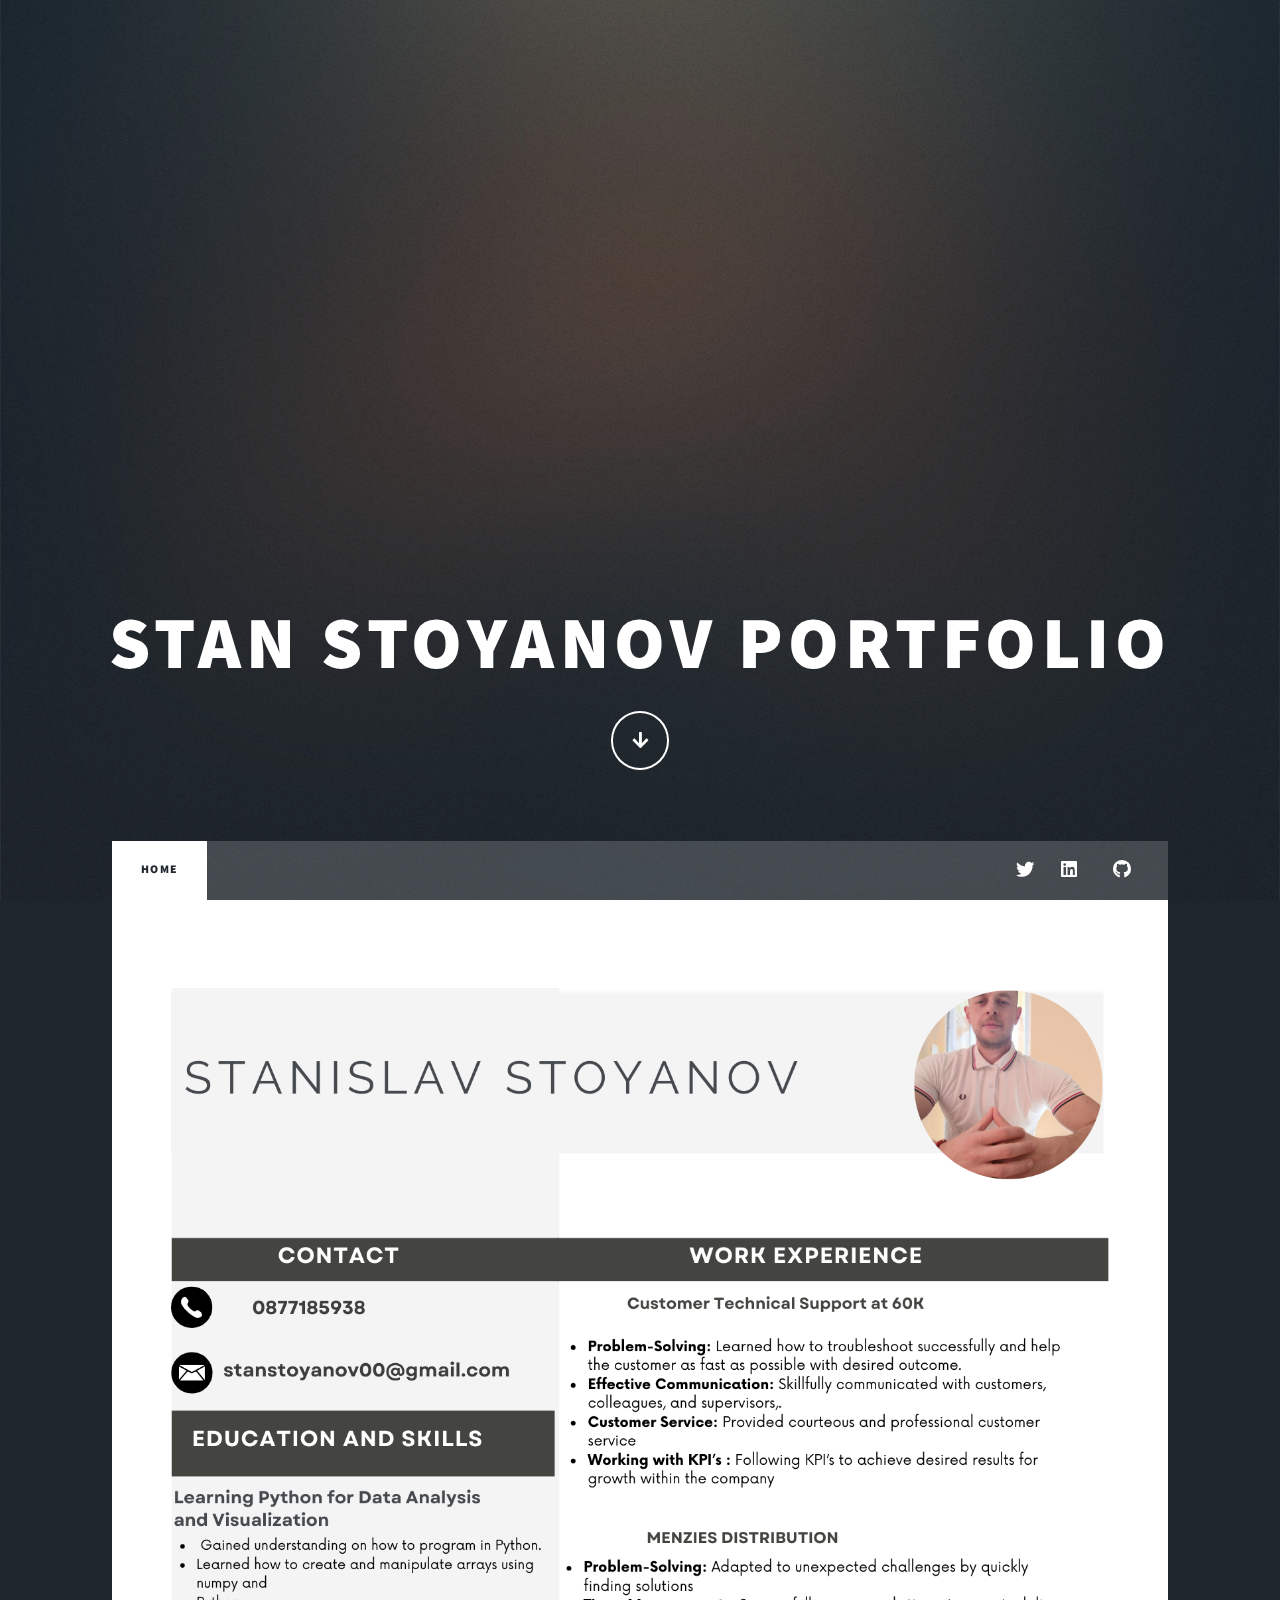
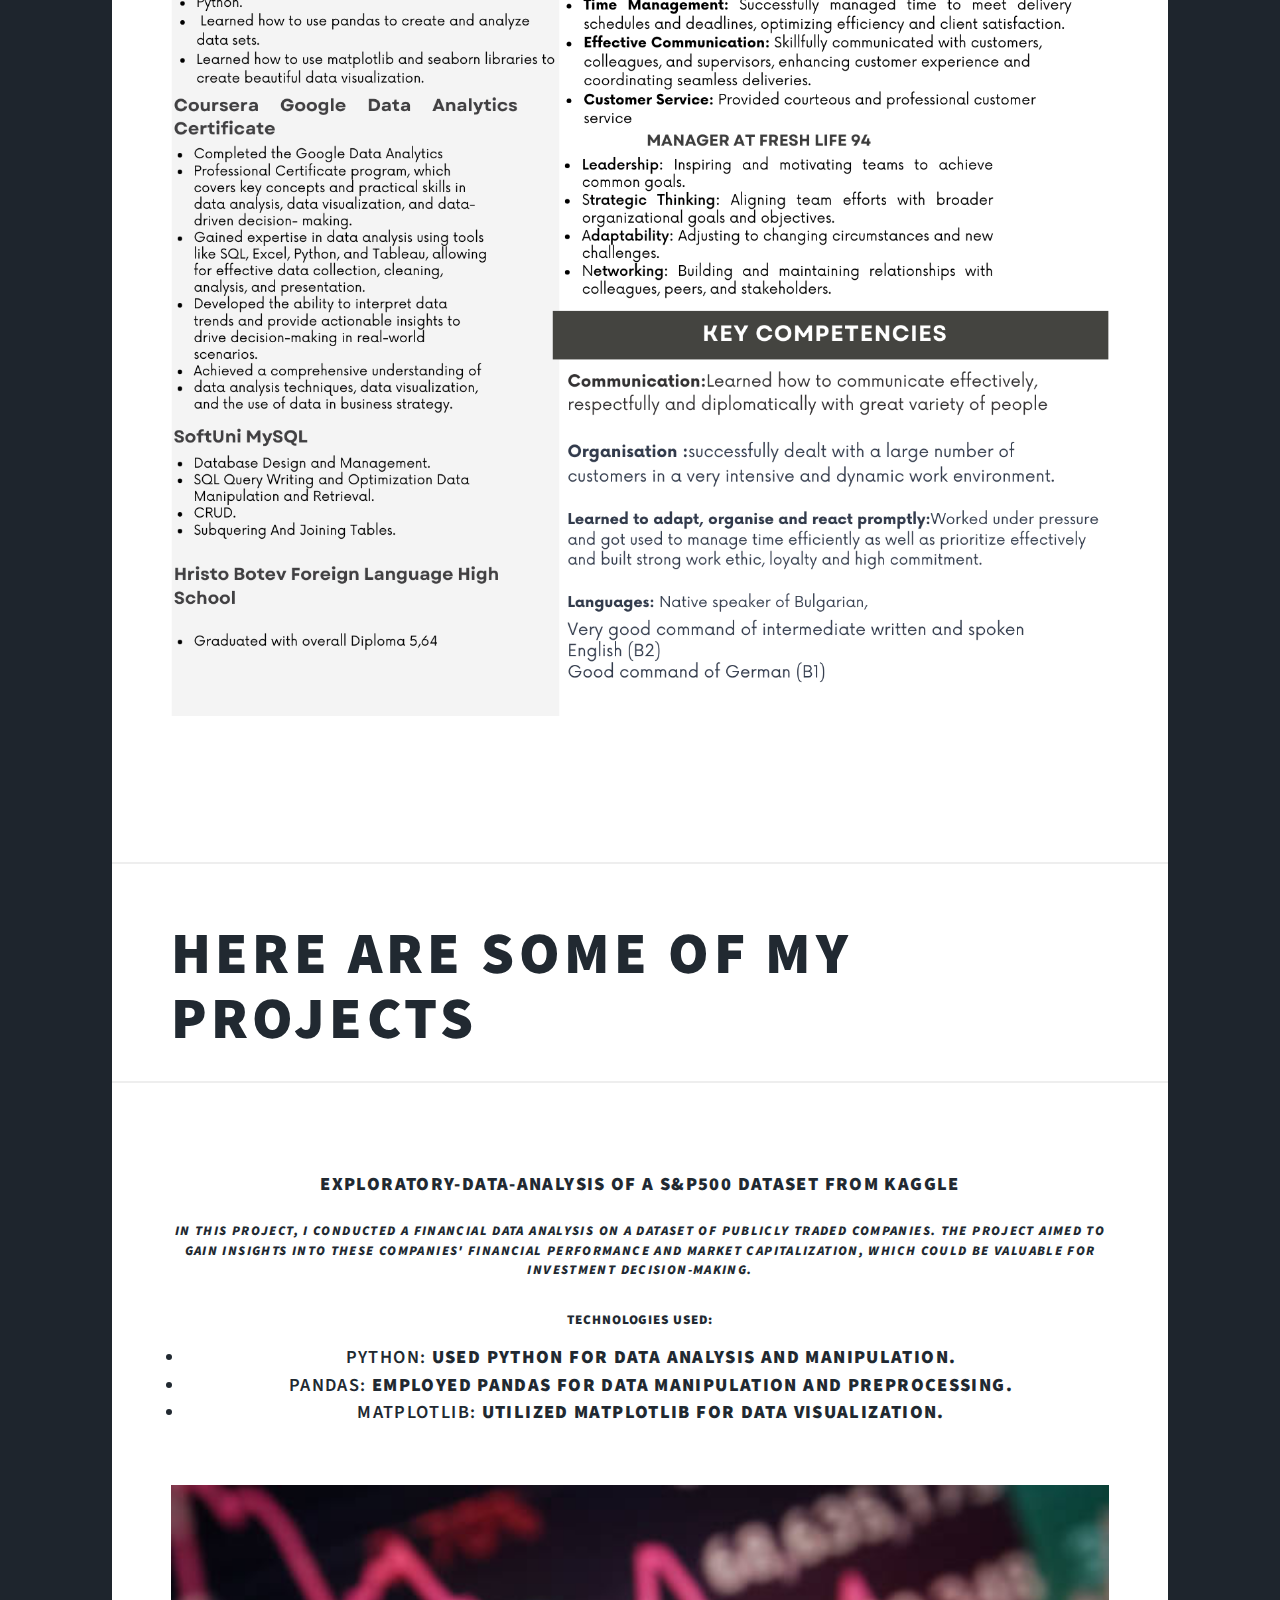
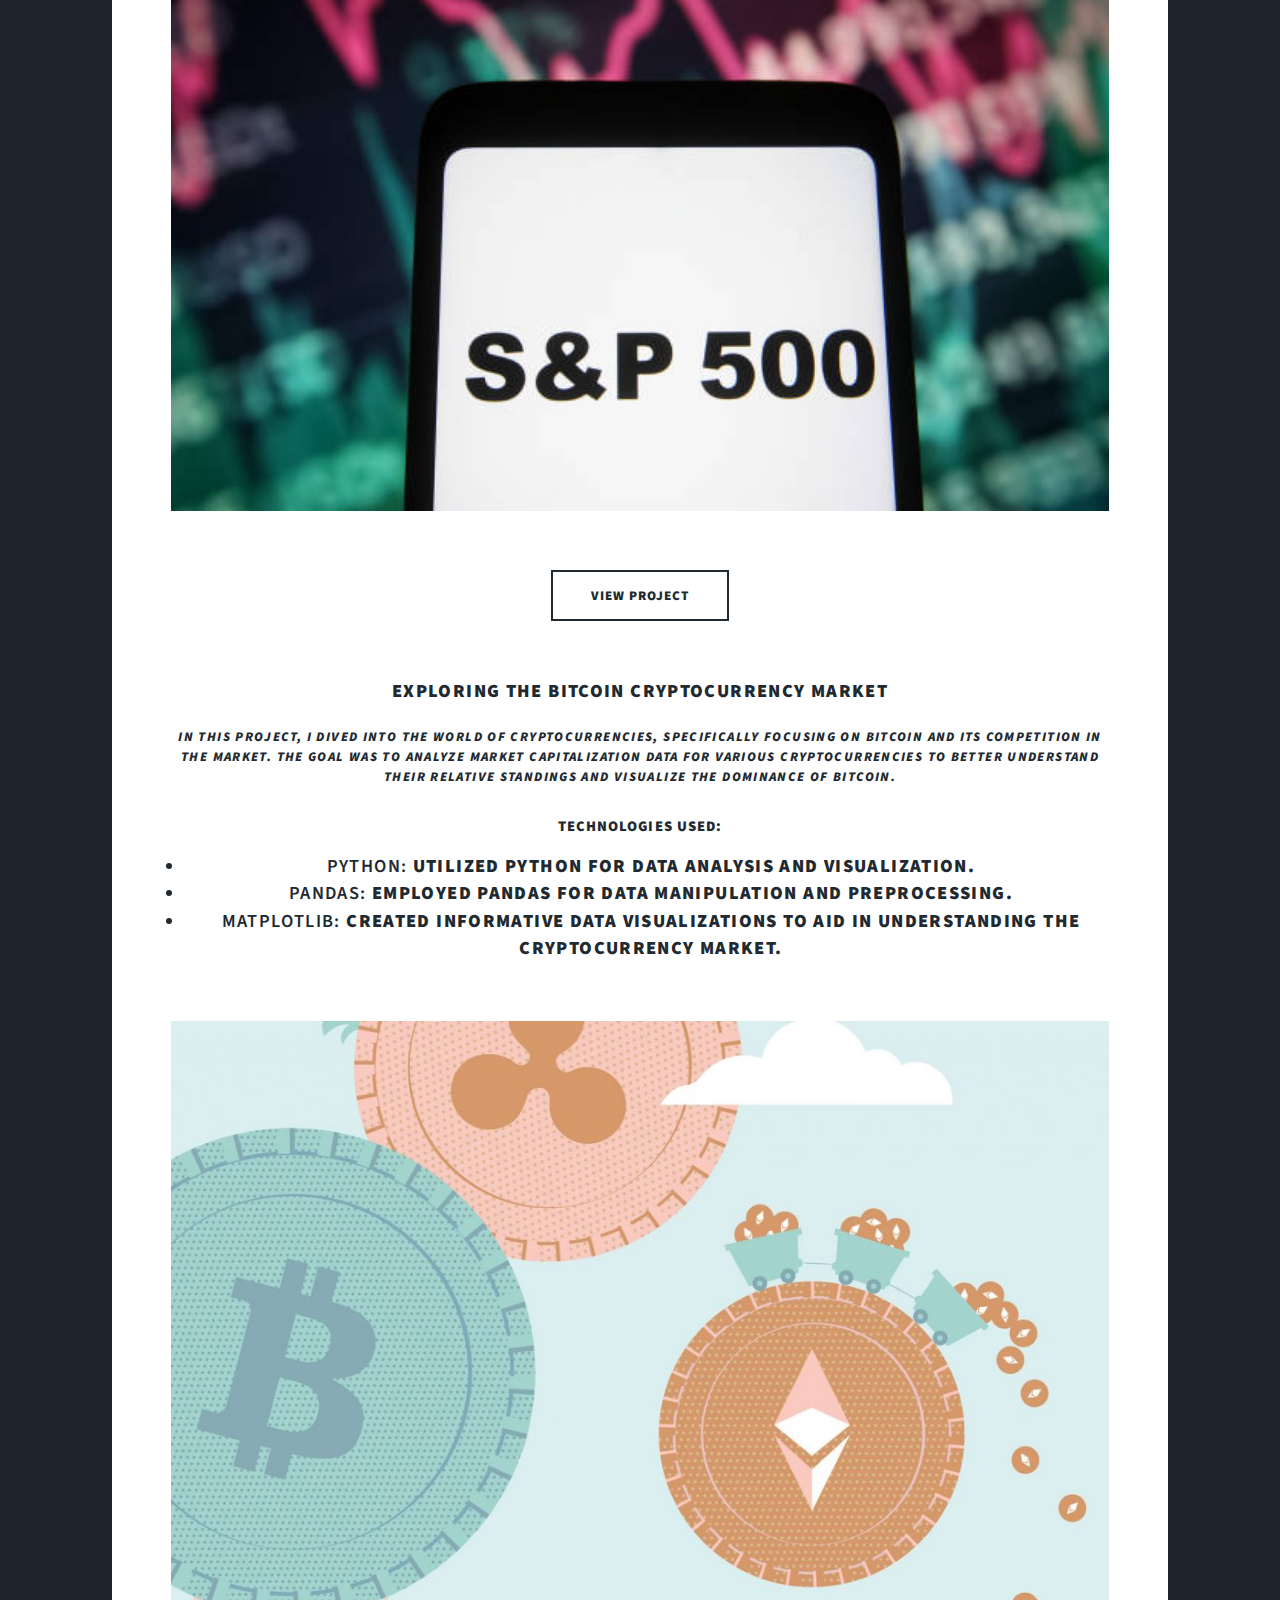
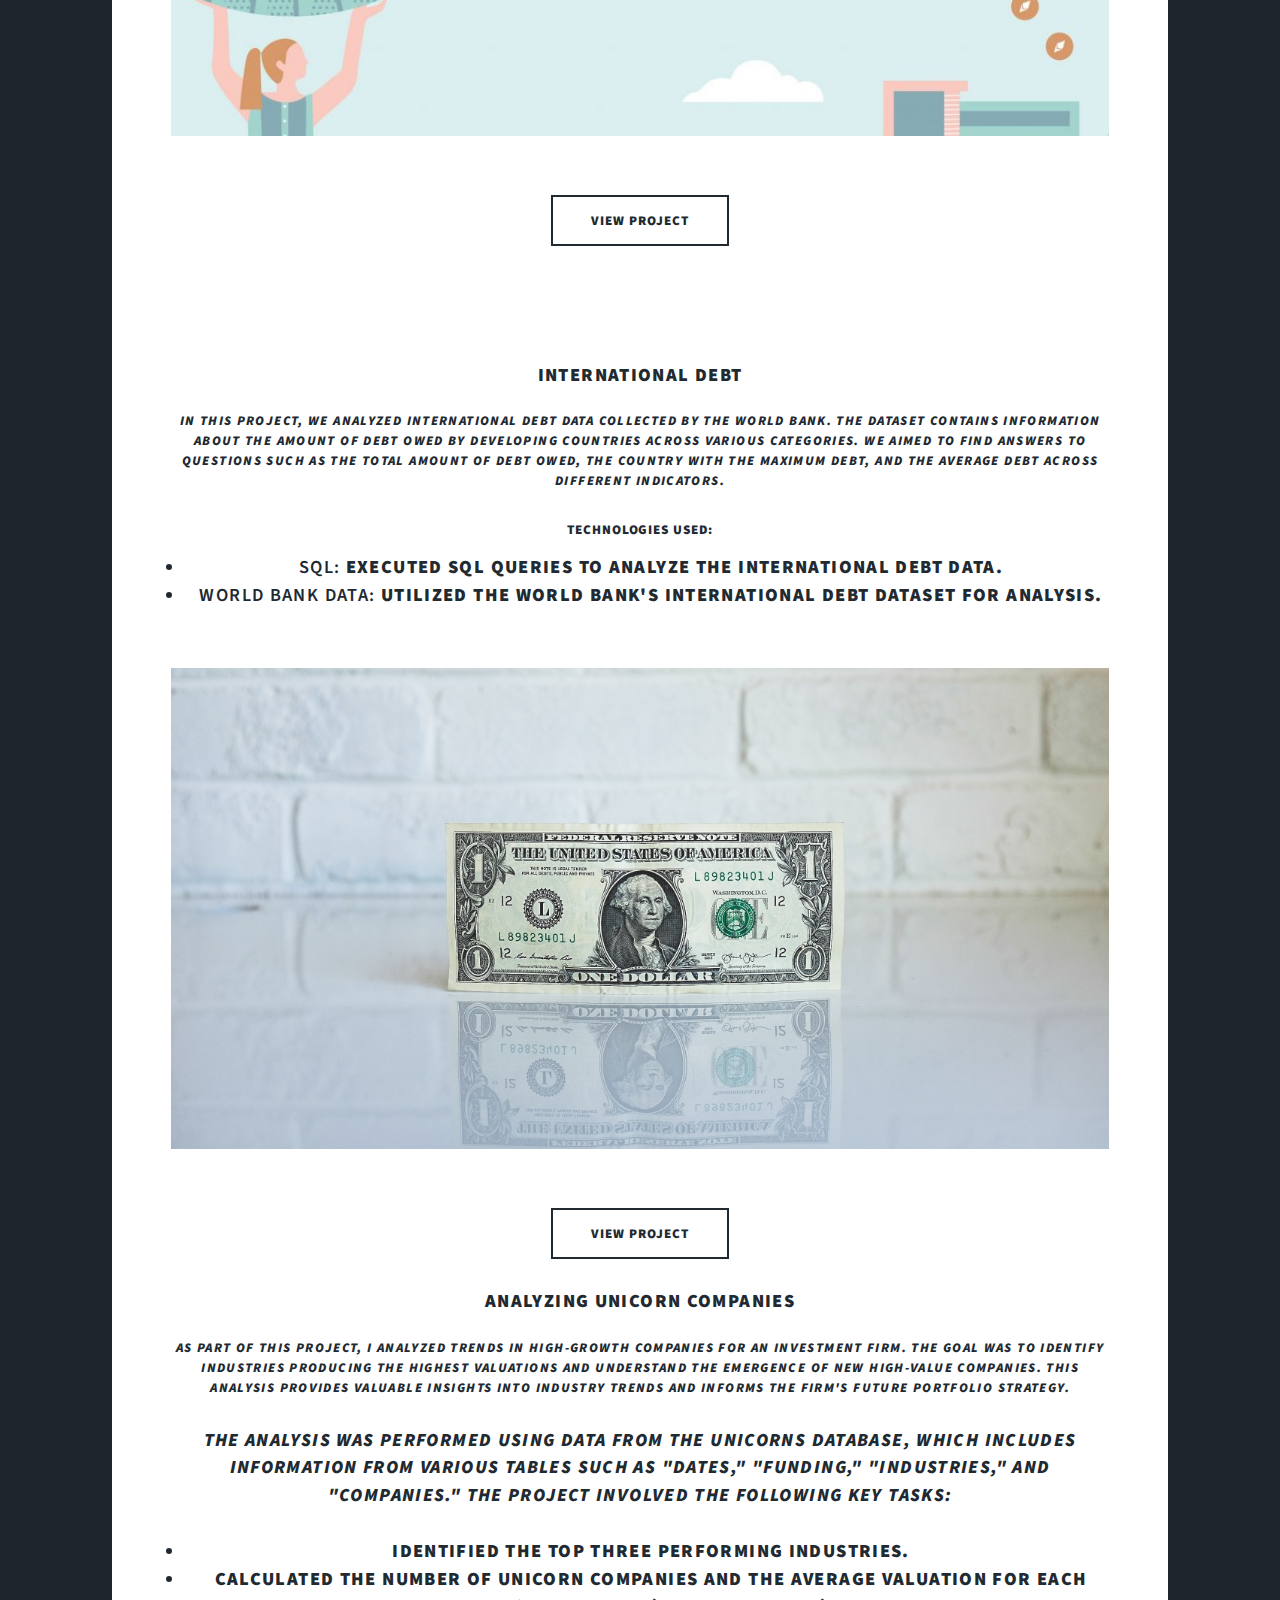
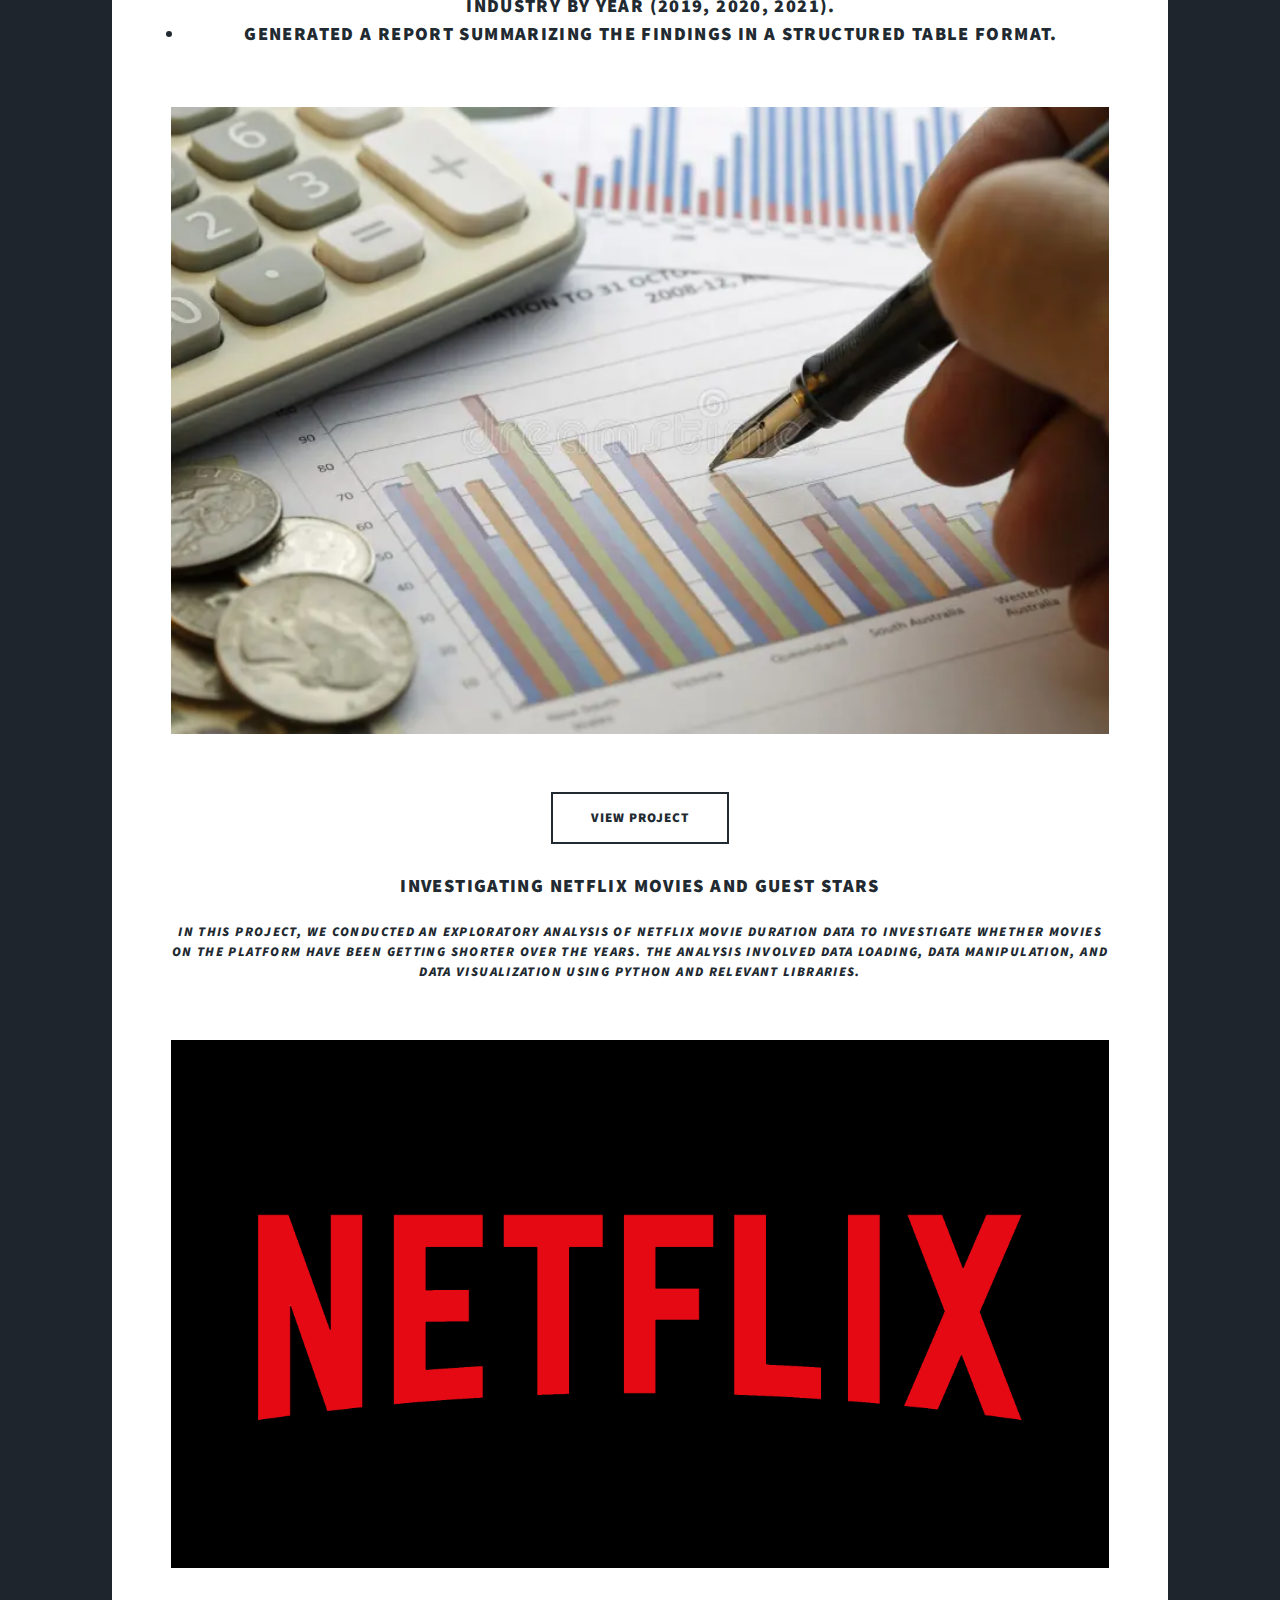
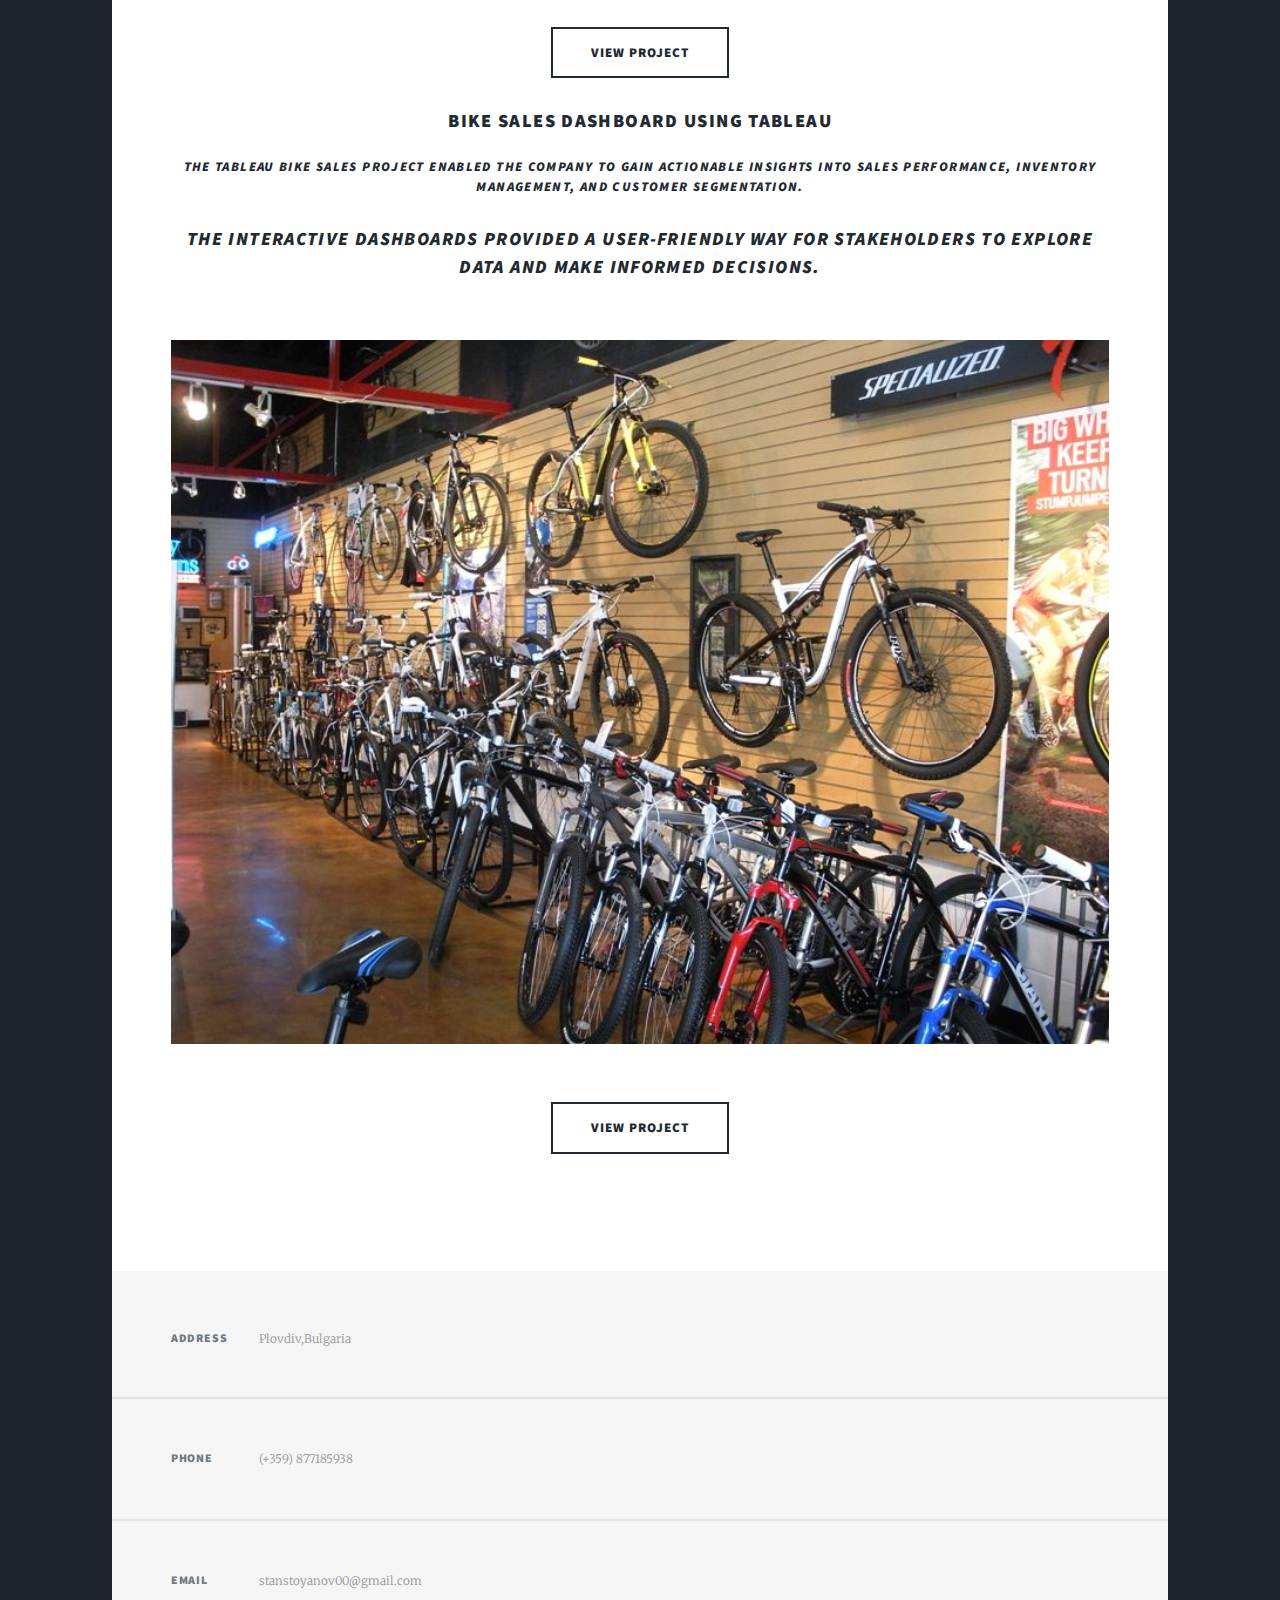
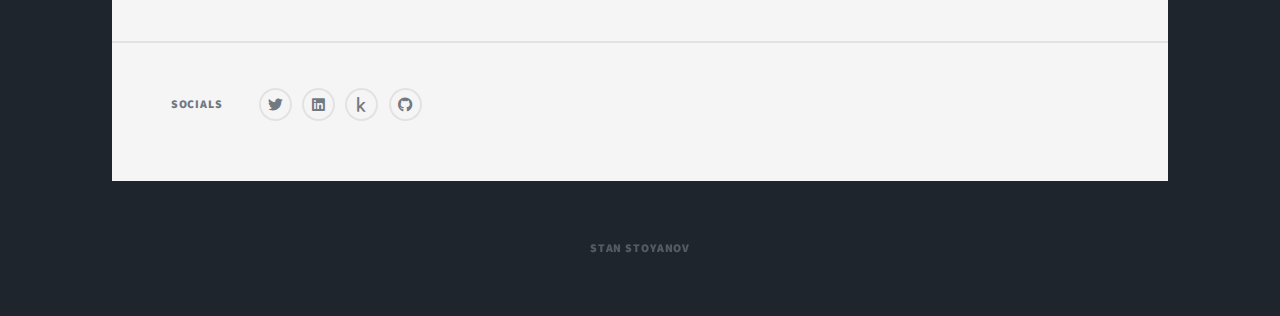
<file: index.html>
<!DOCTYPE HTML>
<!--
	Massively by HTML5 UP
	html5up.net | @ajlkn
	Free for personal and commercial use under the CCA 3.0 license (html5up.net/license)
-->
<html>
	<head>
		<title></title>
		<meta charset="utf-8" />
		<meta name="viewport" content="width=device-width, initial-scale=1, user-scalable=no" />
		<link rel="stylesheet" href="assets/css/main.css" />
		<noscript><link rel="stylesheet" href="assets/css/noscript.css" /></noscript>
	</head>
	<body class="is-preload">

		<!-- Wrapper -->
			<div id="wrapper" class="fade-in">

				<!-- Intro -->
					<div id="intro">
						<h1>Stan Stoyanov Portfolio<br /></h1>
						
						<ul class="actions">
							<li><a href="#header"target="_blank" class="button icon solid solo fa-arrow-down scrolly">Continue</a></li>
						</ul>
					</div>

				<!-- Header -->
					<header id="header">
						<a href="index.html" class="logo">Stan Stoyanov</a>
					</header>

				<!-- Nav -->
					<nav id="nav">
						<ul class="links">
							<li class="active"><a href="index.html"target="_blank">Home</a></li>
							
						</ul>
						<ul class="icons">
							<li><a href="https://twitter.com/chochkata335" target="_blank" class="icon brands alt fa-twitter"><span class="label">Twitter</span></a></li>
							<li><a href="https://www.linkedin.com/in/stanislav-stoyanov-a295b919b/"target="_blank" class="icon brands alt fa-linkedin"><span class="label">Linkedin</span></a></li>
							<li><script src="https://tryhackme.com/badge/3083227"></script></li>
							<li><a href="https://github.com/stanstoyanov69" target="_blank" class="icon brands alt fa-github"><span class="label">GitHub</span></a></li>
						</ul>
					</nav>

				<!-- Main -->
					<div id="main">

						<!-- Featured Post -->
							<article class="post featured">
								
								<a  class="image main"><img src="images/final2.pdf.png" alt="" /></a>
								<ul class="actions special">
								
								</ul>
							</article>

						<!-- Posts -->
						<h1>Here are some of my projects</h1>
						<article class="post featured">
							<header class="major">
								<h3><a ><article class="post featured">
					<header class="major">
						<h3><a >Exploratory-Data-Analysis of a S&P500 dataset from kaggle
						
						</a></h3>
						<p>
							In this project, I conducted a financial data analysis on a dataset of publicly traded companies. The project aimed to gain insights into these companies' financial performance and market capitalization, which could be valuable for investment decision-making.
						</p>
						<h5>Technologies Used:</h5>
    <ul>
        <li><strong>Python:</strong> Used Python for data analysis and manipulation.</li>
        <li><strong>Pandas:</strong> Employed Pandas for data manipulation and preprocessing.</li>
        <li><strong>Matplotlib:</strong> Utilized Matplotlib for data visualization.</li>
    </ul>
					
					</header>
					<a  class="image main"><img src="images/gettyimages-1238006400-612x612.jpg" alt="" /></a>
					<ul class="actions special">
						<li><a href="https://github.com/stanstoyanov69/Exploratory-Data-Analysis/blob/main/Eda.ipynb" target="_blank" class="button large">View Project</a></li>
					</ul>
				</article><br />
						

						<article class="post featured">
							<header class="major">
								<h3><a ><article class="post featured">
					<header class="major">
						<h3><a >Exploring The Bitcoin Cryptocurrency Market<br />
						</a></h3>
						<p>In this project, I dived into the world of cryptocurrencies, specifically focusing on Bitcoin and its competition in the market. The goal was to analyze market capitalization data for various cryptocurrencies to better understand their relative standings and visualize the dominance of Bitcoin.</p>
        
						<h4>Technologies Used:</h4>
						<ul>
							<li><strong>Python:</strong> Utilized Python for data analysis and visualization.</li>
							<li><strong>Pandas:</strong> Employed Pandas for data manipulation and preprocessing.</li>
							<li><strong>Matplotlib:</strong> Created informative data visualizations to aid in understanding the cryptocurrency market.</li>
						</ul>
					
					</header>
					<a  class="image main"><img src="images/The-Basics-of-Bitcoin-and-Cryptocurrency—and-How-to-Invest_Eirian-Chapman-1024x780.jpg" alt="" /></a>
					<ul class="actions special">
						<li><a href="https://github.com/stanstoyanov69/Exploring-The-Bitcoin-Cryptocurrency-Market/blob/main/Exploring%20The%20Bitcoin%20Cryptocurrency%20Market.ipynb"target="_blank" class="button large">View Project</a></li>
					</ul>
				</article><br />
						
						
					</header>
					<article class="post featured">
						<header class="major">
							
							<h3><a>International Debt<br />
							</a></h3>
							<p>
								In this project, we analyzed international debt data collected by The World Bank. The dataset contains information about the amount of debt owed by developing countries across various categories. We aimed to find answers to questions such as the total amount of debt owed, the country with the maximum debt, and the average debt across different indicators.
							</p>
							<h5>Technologies Used:</h5>
							<ul>
								<li><strong>SQL:</strong> Executed SQL queries to analyze the international debt data.</li>
								<li><strong>World Bank Data:</strong> Utilized The World Bank's international debt dataset for analysis.</li>
							</ul>
						
						</header>
						<a class="image main"><img src="images/onedollarbill.jpg" alt="" /></a>
						<ul class="actions special">
							<li><a href="https://github.com/stanstoyanov69/Analyze-International-Debt-Statistics/blob/main/notebook%20(3).ipynb" target="_blank" class="button large">View Project</a></li>
						</ul>
					</article>
				</section>
				<article class="post featured">
					<header class="major">
						<h3><a >Analyzing Unicorn Companies<br />
						</a></h3>
						<p>As part of this project, I analyzed trends in high-growth companies for an investment firm. The goal was to identify industries producing the highest valuations and understand the emergence of new high-value companies. This analysis provides valuable insights into industry trends and informs the firm's future portfolio strategy.</p>
						<p>The analysis was performed using data from the unicorns database, which includes information from various tables such as "dates," "funding," "industries," and "companies." The project involved the following key tasks:</p>
						<ul>
							<li>Identified the top three performing industries.</li>
							<li>Calculated the number of unicorn companies and the average valuation for each industry by year (2019, 2020, 2021).</li>
							<li>Generated a report summarizing the findings in a structured table format.</li>
						</ul>
					</header>
					<a  class="image main"><img src="images/financial-data-analyzing-stock-image-shot-very-shallow-depth-field-52463187.webp" alt="" /></a>
					<ul class="actions special">
						<li><a href="https://github.com/stanstoyanov69/Analyzing-Unicorn-Companies/blob/main/notebook%20(2).ipynb" target="_blank" class="button large">View Project</a></li>
					</ul>
				</article>
				<article class="post featured">
					<header class="major">
						<h3><a >Investigating Netflix Movies and Guest Stars<br />
						</a></h3>
						<p>In this project, we conducted an exploratory analysis of Netflix movie duration data to investigate whether movies on the platform have been getting shorter over the years. The analysis involved data loading, data manipulation, and data visualization using Python and relevant libraries.</p>

					</header>
					<a  class="image main"><img src="images/netflix-logo.png" alt="" /></a>
					<ul class="actions special">
						<li><a href="https://github.com/stanstoyanov69/Investigating-Netflix-Movies-and-Guest-Stars/blob/main/notebook.ipynb"target="_blank" class="button large">View Project</a></li>
					</ul>
				</article>
				<article class="post featured">
					<header class="major">
						<h3><a >Bike Sales Dashboard Using Tableau<br />
						</a></h3>
						<p>The Tableau bike sales project enabled the company to gain actionable insights into sales performance, inventory management, and customer segmentation.</p>
    <p>The interactive dashboards provided a user-friendly way for stakeholders to explore data and make informed decisions.</p>
					
					</header>
					<a  class="image main"><img src="images/bike-store.jpg" alt="" /></a>
					<ul class="actions special">
						<li><a href="https://public.tableau.com/app/profile/raiko.kruvta/viz/Book1_16988199704560/Dashboard1" target="_blank"class="button large">View Project</a></li>
					</ul>
				</article>

		</div>

					
				
		<footer id="footer">
						
			<section class="split contact">
				<section class="alt">
					<h3>Address</h3>
					<p>Plovdiv,Bulgaria<br /></p>
				</section>
				<section>
					<h3>Phone</h3>
					<p>(+359) 877185938 </p>
				</section>
				<section>
					<h3>Email</h3>
					<p>stanstoyanov00@gmail.com</p>
				</section>
				<section>
					<h3>Socials</h3>
					<ul class="icons alt">
						<li><a href="https://twitter.com/chochkata335"target="_blank" class="icon brands alt fa-twitter"><span class="label">Twitter</span></a></li>
						<li><a href="https://www.linkedin.com/in/stanislav-stoyanov-a295b919b/" target="_blank"class="icon brands alt fa-linkedin"><span class="label">Linkedin</span></a></li>
						<li><a href="https://www.kaggle.com/stanstoyanov"target="_blank" class="icon brands alt fa-kaggle"><span class="label">Kaggle</span></a></li>
						<li><a href="https://github.com/stanstoyanov69"target="_blank" class="icon brands alt fa-github"><span class="label">GitHub</span></a></li>
					</ul>
				</section>
			</section>
		</footer>

	<!-- Copyright -->
		<div id="copyright">
			<ul><li>Stan Stoyanov</li></ul>
		</div>

</div>

<!-- Scripts -->
<script src="assets/js/jquery.min.js"></script>
<script src="assets/js/jquery.scrollex.min.js"></script>
<script src="assets/js/jquery.scrolly.min.js"></script>
<script src="assets/js/browser.min.js"></script>
<script src="assets/js/breakpoints.min.js"></script>
<script src="assets/js/util.js"></script>
<script src="assets/js/main.js"></script>

	</body>
</html>
</file>
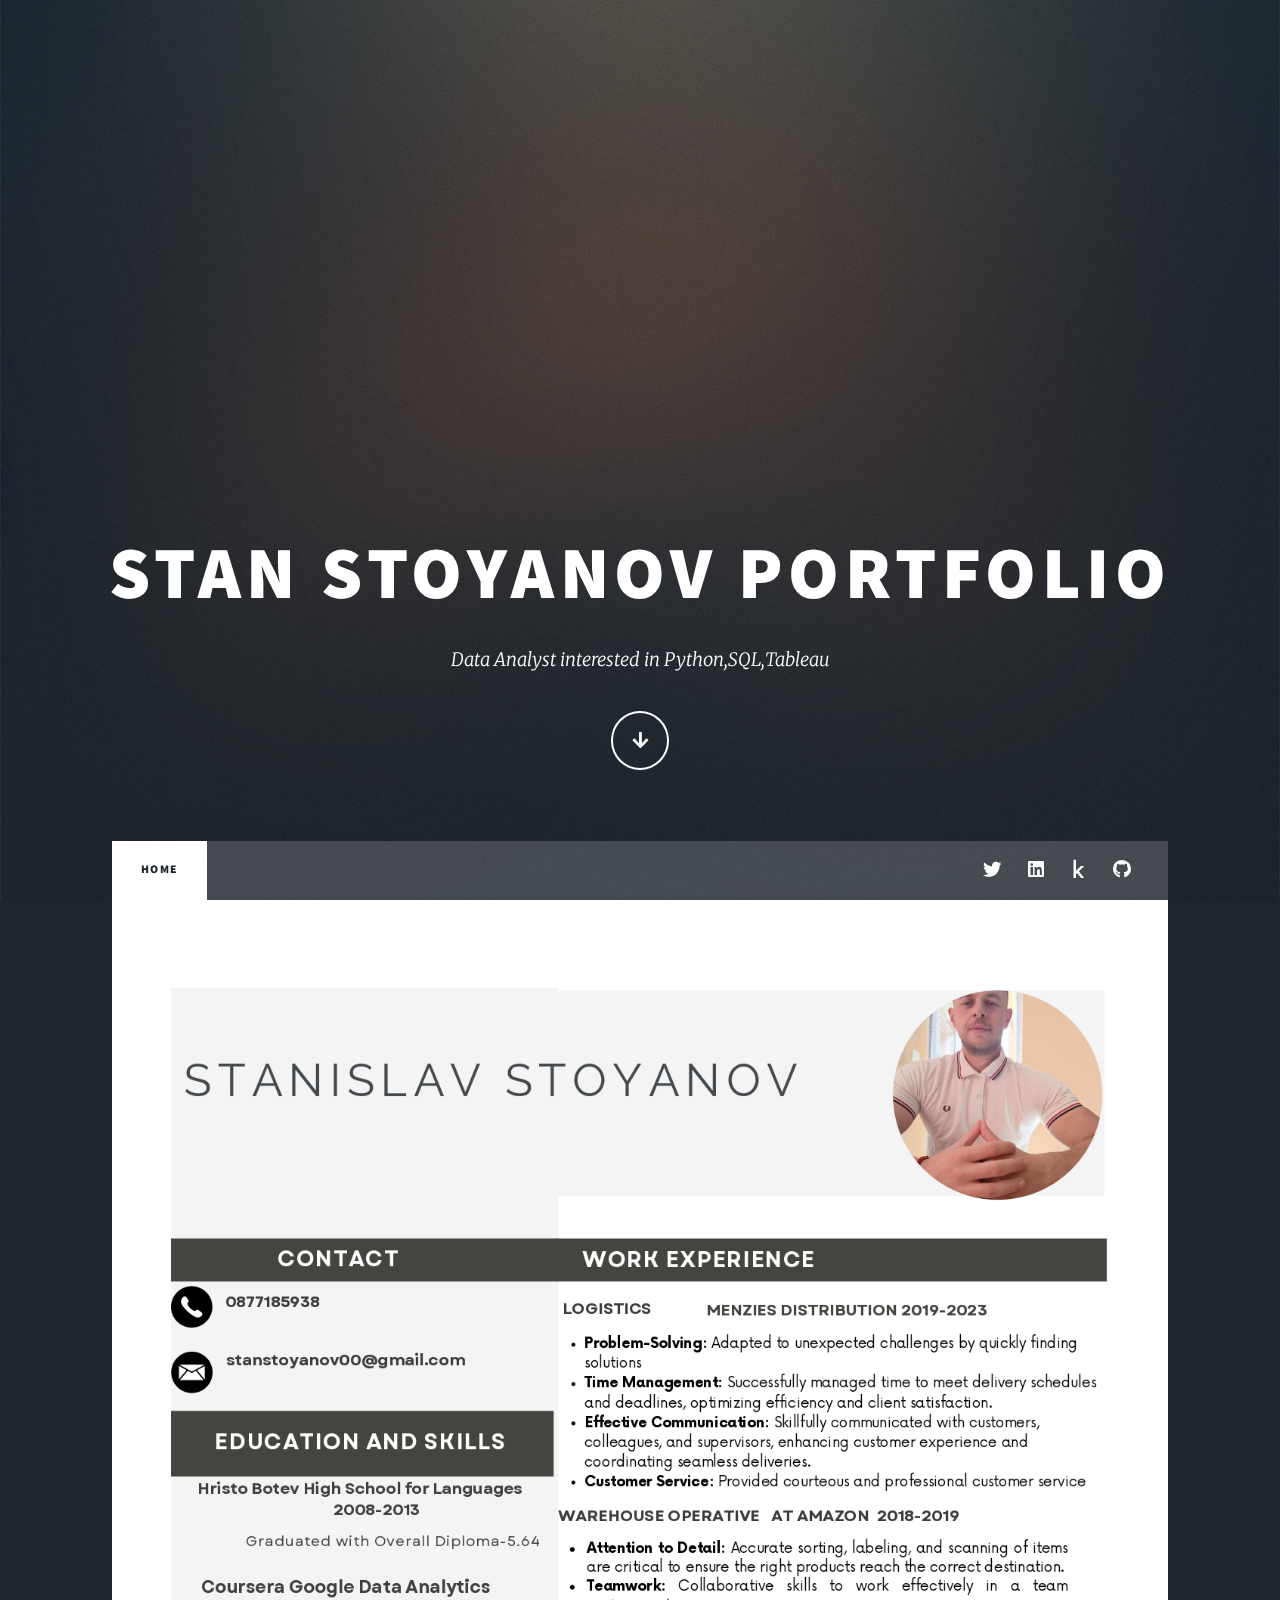
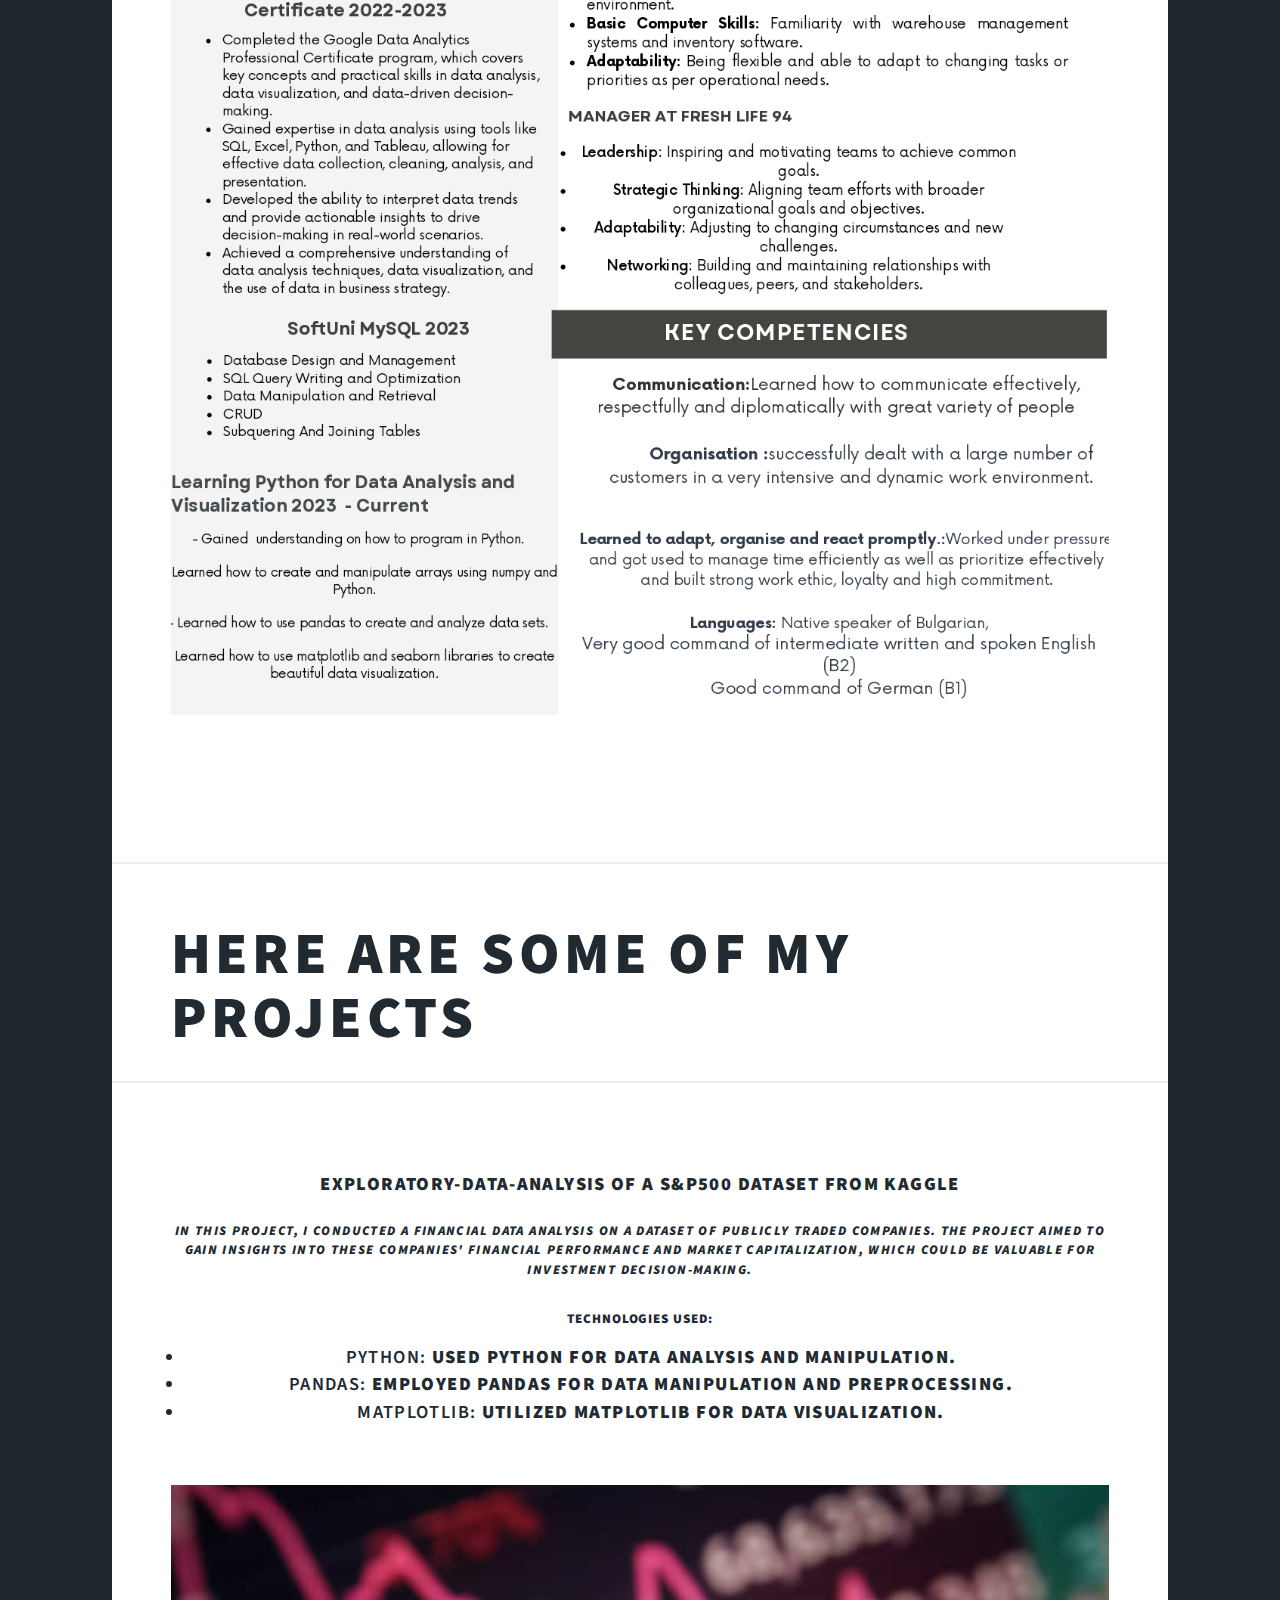
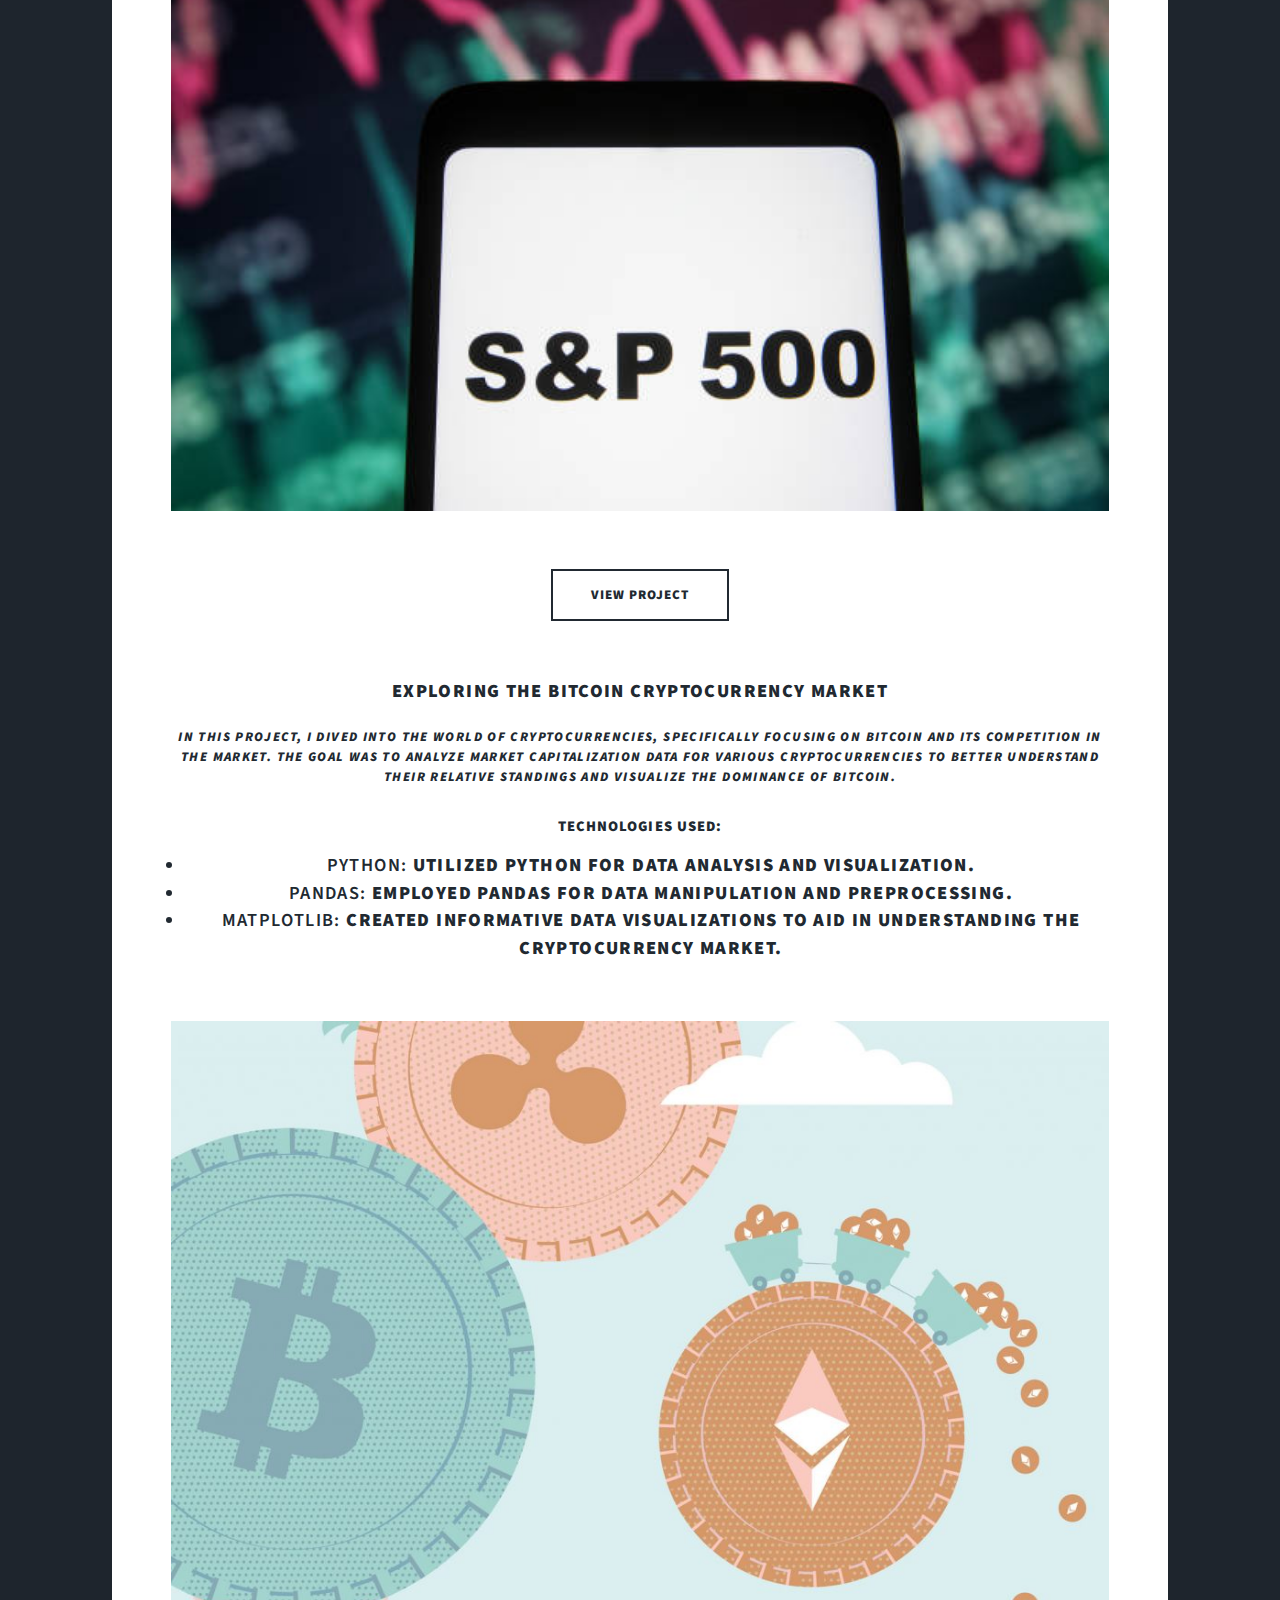
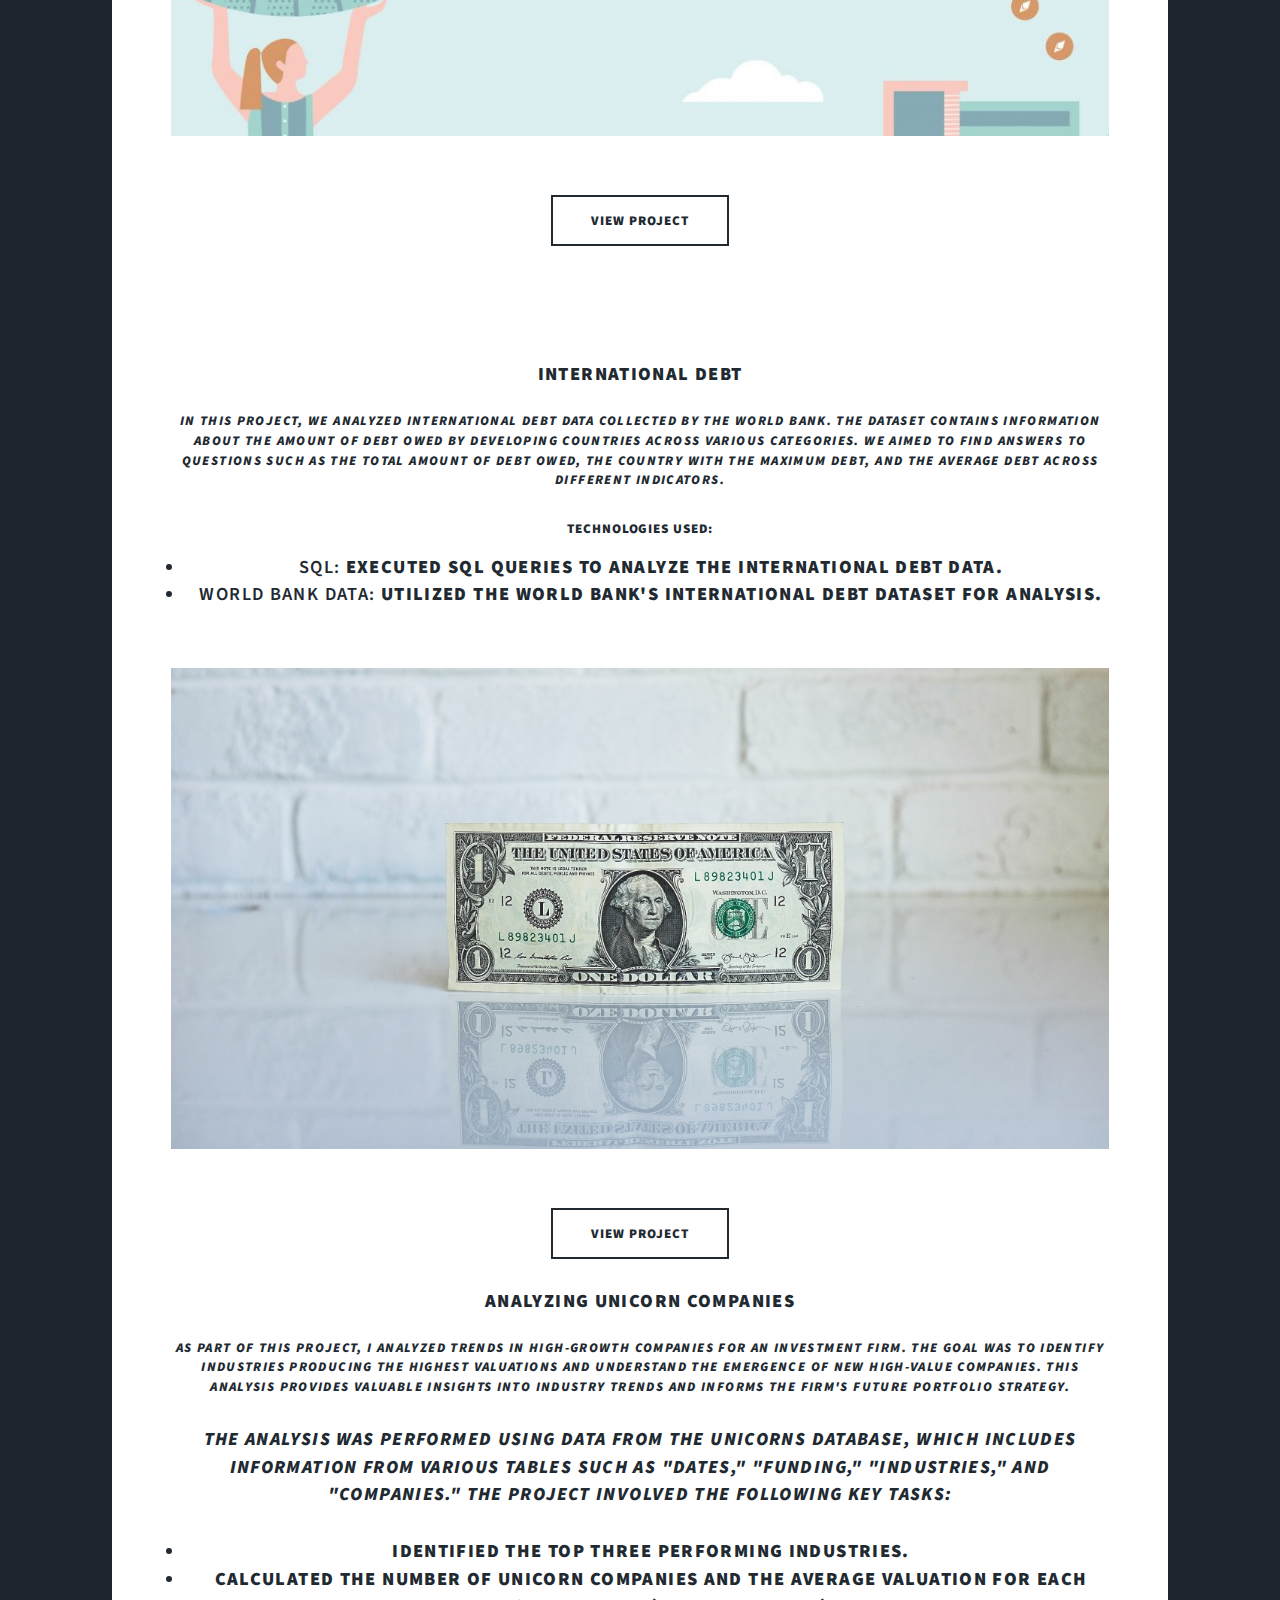
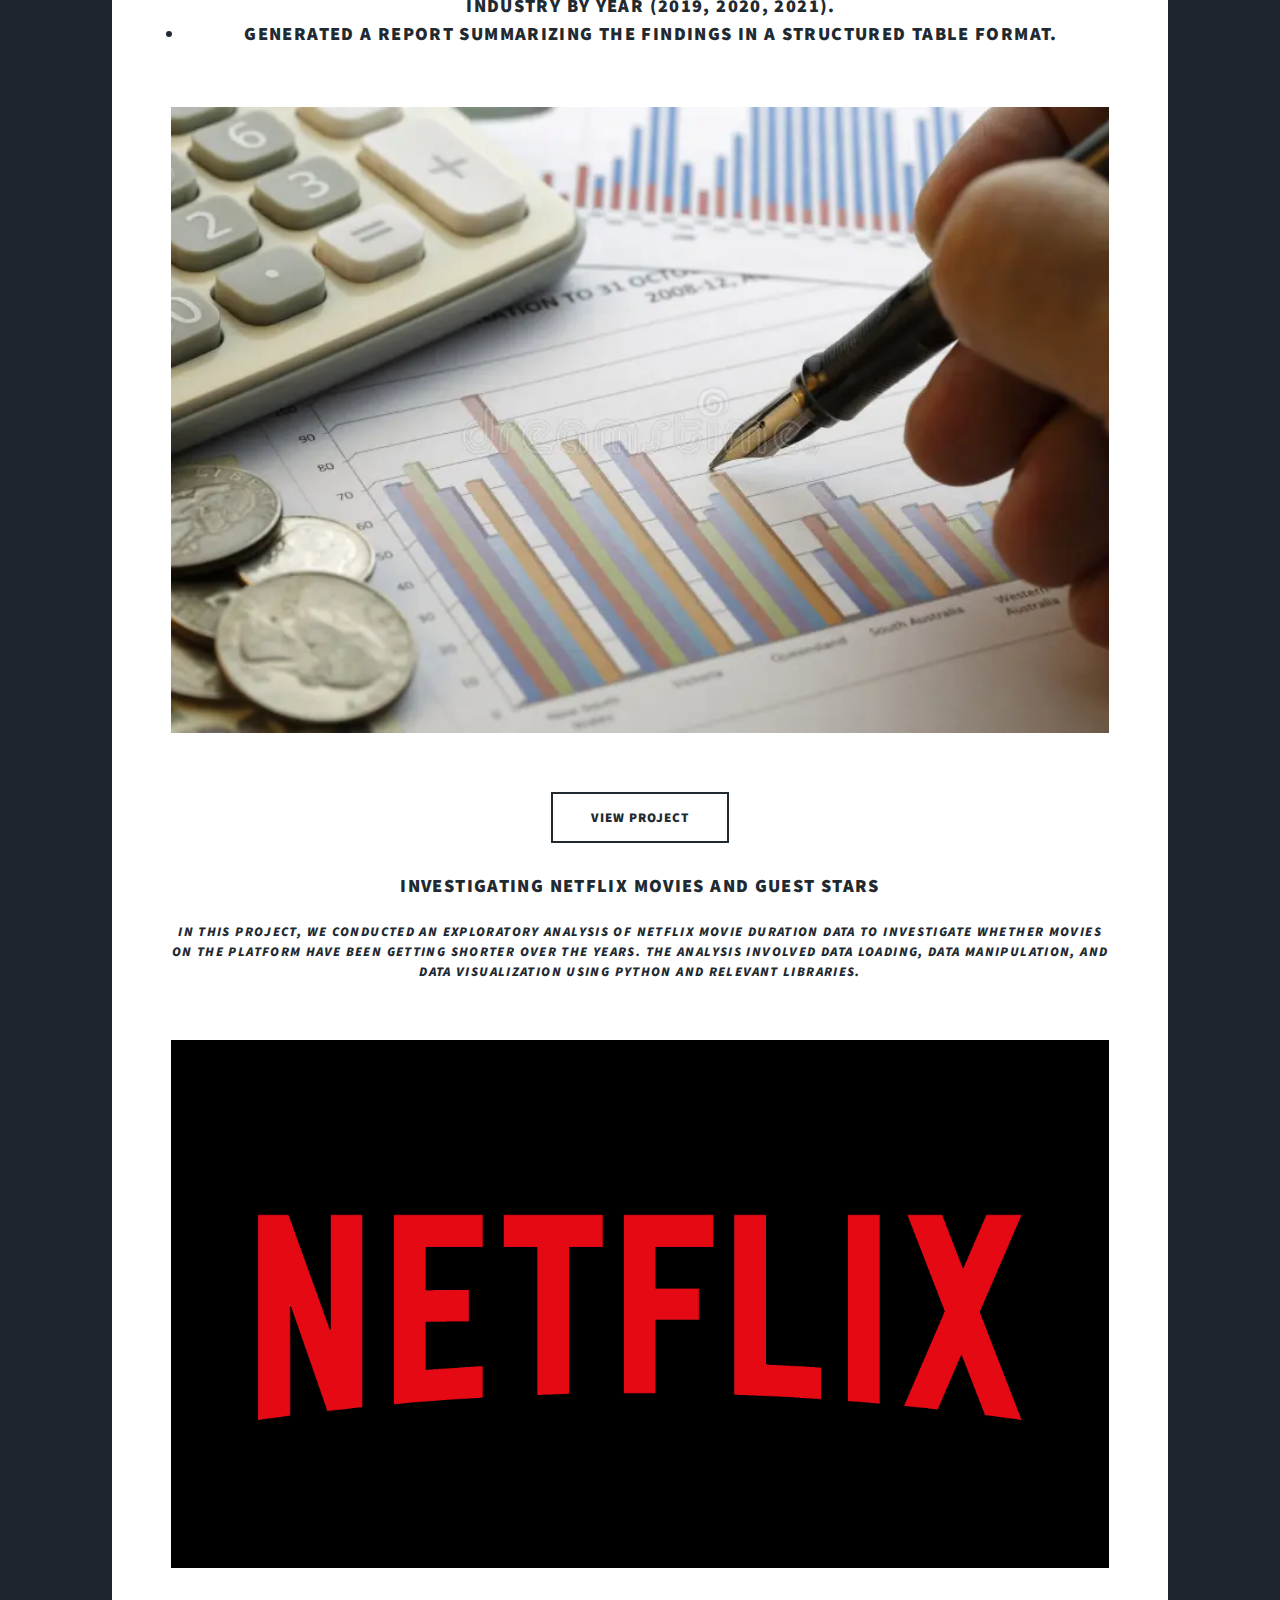
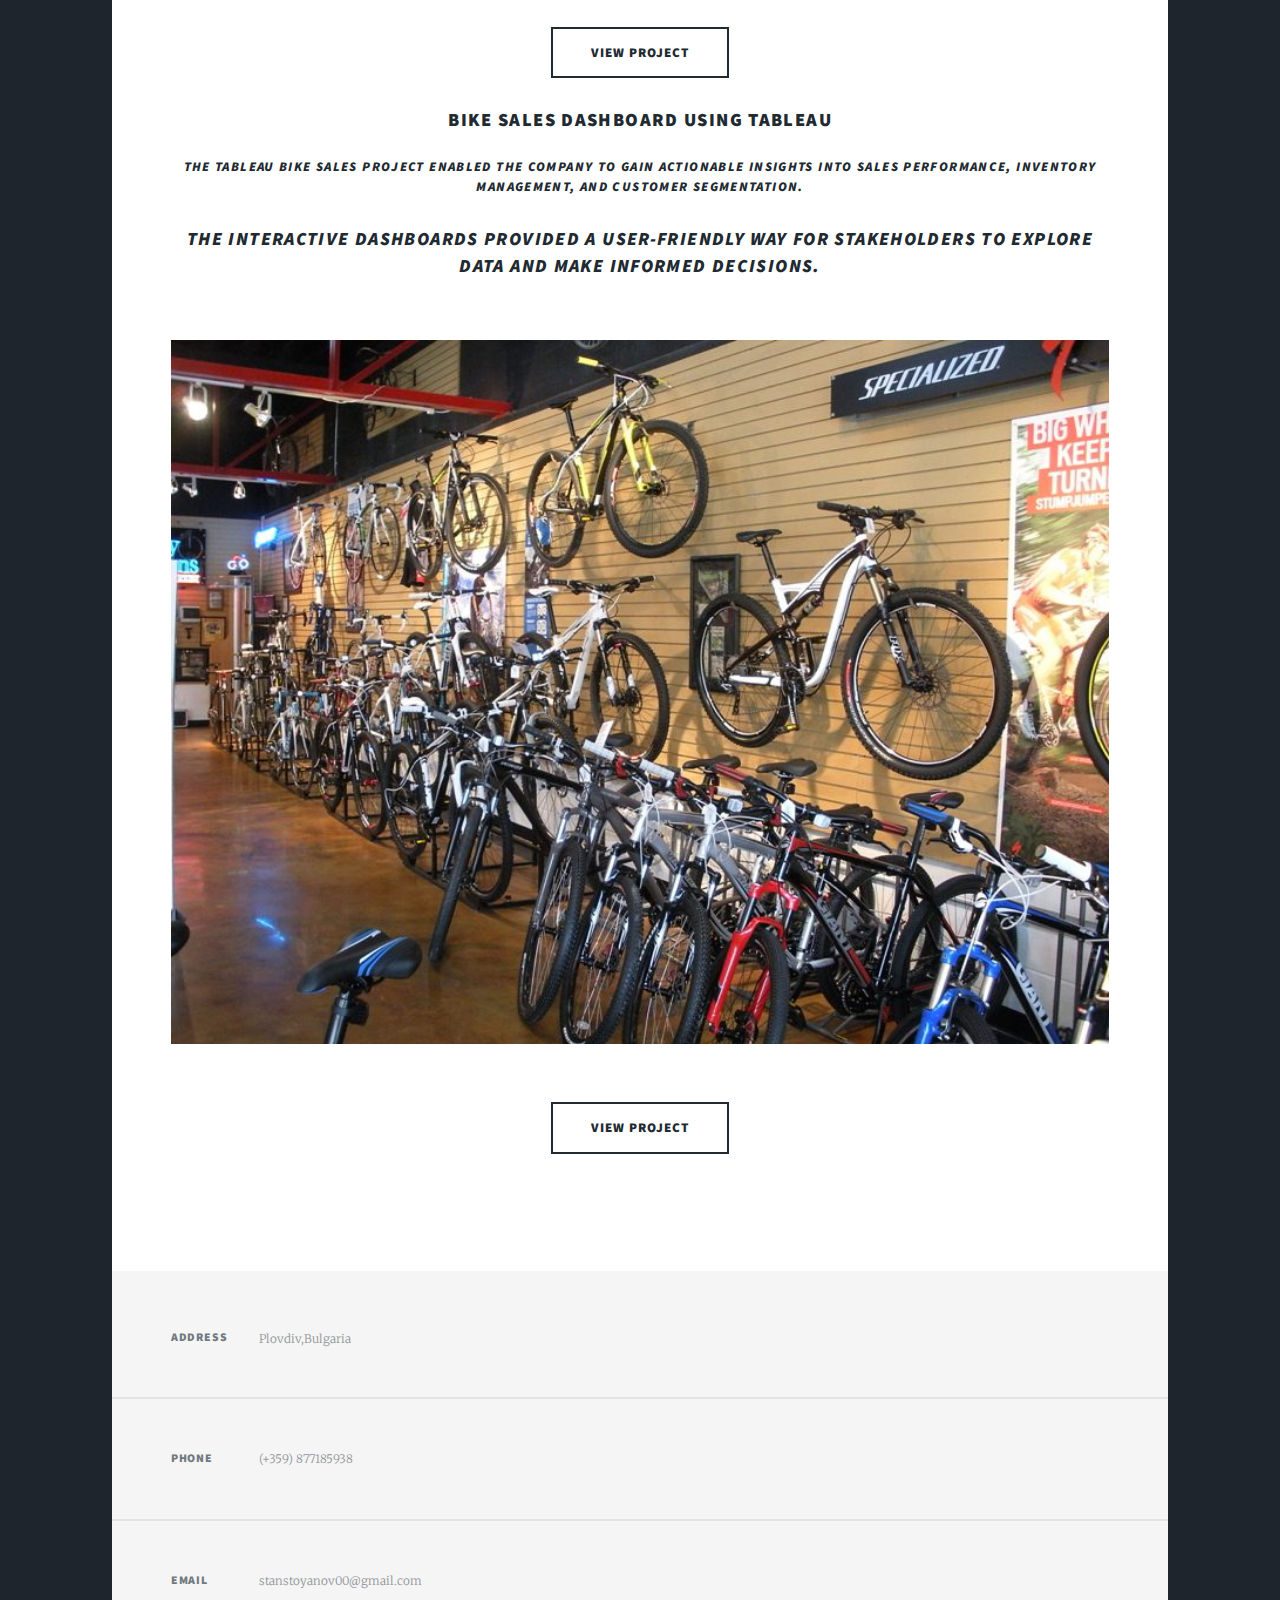
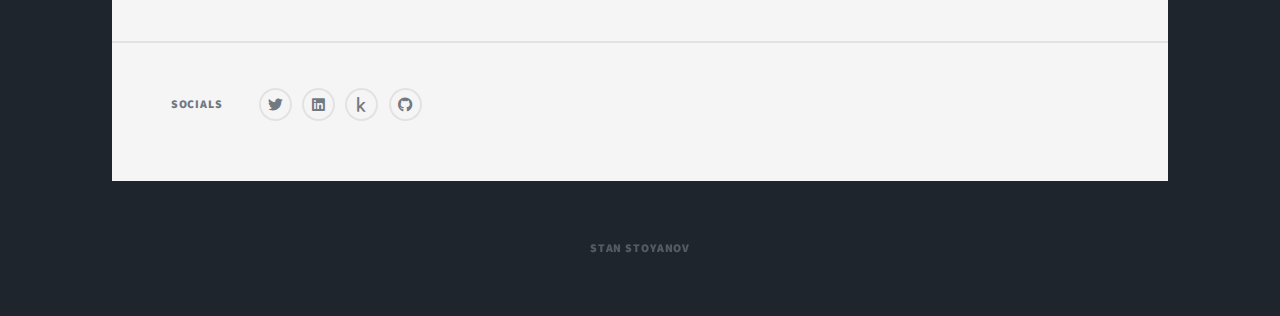
<file: portfolio website/index.html>
<!DOCTYPE HTML>
<!--
	Massively by HTML5 UP
	html5up.net | @ajlkn
	Free for personal and commercial use under the CCA 3.0 license (html5up.net/license)
-->
<html>
	<head>
		<title>Data Analyst Portfolio</title>
		<meta charset="utf-8" />
		<meta name="viewport" content="width=device-width, initial-scale=1, user-scalable=no" />
		<link rel="stylesheet" href="assets/css/main.css" />
		<noscript><link rel="stylesheet" href="assets/css/noscript.css" /></noscript>
	</head>
	<body class="is-preload">

		<!-- Wrapper -->
			<div id="wrapper" class="fade-in">

				<!-- Intro -->
					<div id="intro">
						<h1>Stan Stoyanov Portfolio<br /></h1>
						<p>Data Analyst interested in Python,SQL,Tableau</p>
						<ul class="actions">
							<li><a href="#header"target="_blank" class="button icon solid solo fa-arrow-down scrolly">Continue</a></li>
						</ul>
					</div>

				<!-- Header -->
					<header id="header">
						<a href="index.html" class="logo">Stan Stoyanov</a>
					</header>

				<!-- Nav -->
					<nav id="nav">
						<ul class="links">
							<li class="active"><a href="index.html"target="_blank">Home</a></li>
							
						</ul>
						<ul class="icons">
							<li><a href="https://twitter.com/chochkata335" target="_blank" class="icon brands alt fa-twitter"><span class="label">Twitter</span></a></li>
							<li><a href="https://www.linkedin.com/in/stanislav-stoyanov-a295b919b/"target="_blank" class="icon brands alt fa-linkedin"><span class="label">Linkedin</span></a></li>
							<li><a href="https://www.kaggle.com/stanstoyanov"target="_blank" class="icon brands alt fa-kaggle"><span class="label">Kaggle</span></a></li>
							<li><a href="https://github.com/stanstoyanov69" target="_blank" class="icon brands alt fa-github"><span class="label">GitHub</span></a></li>
						</ul>
					</nav>

				<!-- Main -->
					<div id="main">

						<!-- Featured Post -->
							<article class="post featured">
								
								<a  class="image main"><img src="images/final2_page-0001.jpg" alt="" /></a>
								<ul class="actions special">
								
								</ul>
							</article>

						<!-- Posts -->
						<h1>Here are some of my projects</h1>
						<article class="post featured">
							<header class="major">
								<h3><a ><article class="post featured">
					<header class="major">
						<h3><a >Exploratory-Data-Analysis of a S&P500 dataset from kaggle
						
						</a></h3>
						<p>
							In this project, I conducted a financial data analysis on a dataset of publicly traded companies. The project aimed to gain insights into these companies' financial performance and market capitalization, which could be valuable for investment decision-making.
						</p>
						<h5>Technologies Used:</h5>
    <ul>
        <li><strong>Python:</strong> Used Python for data analysis and manipulation.</li>
        <li><strong>Pandas:</strong> Employed Pandas for data manipulation and preprocessing.</li>
        <li><strong>Matplotlib:</strong> Utilized Matplotlib for data visualization.</li>
    </ul>
					
					</header>
					<a  class="image main"><img src="images/gettyimages-1238006400-612x612.jpg" alt="" /></a>
					<ul class="actions special">
						<li><a href="https://github.com/stanstoyanov69/Exploratory-Data-Analysis/blob/main/Eda.ipynb" target="_blank" class="button large">View Project</a></li>
					</ul>
				</article><br />
						

						<article class="post featured">
							<header class="major">
								<h3><a ><article class="post featured">
					<header class="major">
						<h3><a >Exploring The Bitcoin Cryptocurrency Market<br />
						</a></h3>
						<p>In this project, I dived into the world of cryptocurrencies, specifically focusing on Bitcoin and its competition in the market. The goal was to analyze market capitalization data for various cryptocurrencies to better understand their relative standings and visualize the dominance of Bitcoin.</p>
        
						<h4>Technologies Used:</h4>
						<ul>
							<li><strong>Python:</strong> Utilized Python for data analysis and visualization.</li>
							<li><strong>Pandas:</strong> Employed Pandas for data manipulation and preprocessing.</li>
							<li><strong>Matplotlib:</strong> Created informative data visualizations to aid in understanding the cryptocurrency market.</li>
						</ul>
					
					</header>
					<a  class="image main"><img src="images/The-Basics-of-Bitcoin-and-Cryptocurrency—and-How-to-Invest_Eirian-Chapman-1024x780.jpg" alt="" /></a>
					<ul class="actions special">
						<li><a href="https://github.com/stanstoyanov69/Exploring-The-Bitcoin-Cryptocurrency-Market/blob/main/Exploring%20The%20Bitcoin%20Cryptocurrency%20Market.ipynb"target="_blank" class="button large">View Project</a></li>
					</ul>
				</article><br />
						
						
					</header>
					<article class="post featured">
						<header class="major">
							
							<h3><a>International Debt<br />
							</a></h3>
							<p>
								In this project, we analyzed international debt data collected by The World Bank. The dataset contains information about the amount of debt owed by developing countries across various categories. We aimed to find answers to questions such as the total amount of debt owed, the country with the maximum debt, and the average debt across different indicators.
							</p>
							<h5>Technologies Used:</h5>
							<ul>
								<li><strong>SQL:</strong> Executed SQL queries to analyze the international debt data.</li>
								<li><strong>World Bank Data:</strong> Utilized The World Bank's international debt dataset for analysis.</li>
							</ul>
						
						</header>
						<a class="image main"><img src="images/onedollarbill.jpg" alt="" /></a>
						<ul class="actions special">
							<li><a href="https://github.com/stanstoyanov69/Analyze-International-Debt-Statistics/blob/main/notebook%20(3).ipynb" target="_blank" class="button large">View Project</a></li>
						</ul>
					</article>
				</section>
				<article class="post featured">
					<header class="major">
						<h3><a >Analyzing Unicorn Companies<br />
						</a></h3>
						<p>As part of this project, I analyzed trends in high-growth companies for an investment firm. The goal was to identify industries producing the highest valuations and understand the emergence of new high-value companies. This analysis provides valuable insights into industry trends and informs the firm's future portfolio strategy.</p>
						<p>The analysis was performed using data from the unicorns database, which includes information from various tables such as "dates," "funding," "industries," and "companies." The project involved the following key tasks:</p>
						<ul>
							<li>Identified the top three performing industries.</li>
							<li>Calculated the number of unicorn companies and the average valuation for each industry by year (2019, 2020, 2021).</li>
							<li>Generated a report summarizing the findings in a structured table format.</li>
						</ul>
					</header>
					<a  class="image main"><img src="images/financial-data-analyzing-stock-image-shot-very-shallow-depth-field-52463187.webp" alt="" /></a>
					<ul class="actions special">
						<li><a href="https://github.com/stanstoyanov69/Analyzing-Unicorn-Companies/blob/main/notebook%20(2).ipynb" target="_blank" class="button large">View Project</a></li>
					</ul>
				</article>
				<article class="post featured">
					<header class="major">
						<h3><a >Investigating Netflix Movies and Guest Stars<br />
						</a></h3>
						<p>In this project, we conducted an exploratory analysis of Netflix movie duration data to investigate whether movies on the platform have been getting shorter over the years. The analysis involved data loading, data manipulation, and data visualization using Python and relevant libraries.</p>

					</header>
					<a  class="image main"><img src="images/netflix-logo.png" alt="" /></a>
					<ul class="actions special">
						<li><a href="https://github.com/stanstoyanov69/Investigating-Netflix-Movies-and-Guest-Stars/blob/main/notebook.ipynb"target="_blank" class="button large">View Project</a></li>
					</ul>
				</article>
				<article class="post featured">
					<header class="major">
						<h3><a >Bike Sales Dashboard Using Tableau<br />
						</a></h3>
						<p>The Tableau bike sales project enabled the company to gain actionable insights into sales performance, inventory management, and customer segmentation.</p>
    <p>The interactive dashboards provided a user-friendly way for stakeholders to explore data and make informed decisions.</p>
					
					</header>
					<a  class="image main"><img src="images/bike-store.jpg" alt="" /></a>
					<ul class="actions special">
						<li><a href="https://public.tableau.com/app/profile/raiko.kruvta/viz/Book1_16988199704560/Dashboard1" target="_blank"class="button large">View Project</a></li>
					</ul>
				</article>

		</div>

					
				
		<footer id="footer">
						
			<section class="split contact">
				<section class="alt">
					<h3>Address</h3>
					<p>Plovdiv,Bulgaria<br /></p>
				</section>
				<section>
					<h3>Phone</h3>
					<p>(+359) 877185938 </p>
				</section>
				<section>
					<h3>Email</h3>
					<p>stanstoyanov00@gmail.com</p>
				</section>
				<section>
					<h3>Socials</h3>
					<ul class="icons alt">
						<li><a href="https://twitter.com/chochkata335"target="_blank" class="icon brands alt fa-twitter"><span class="label">Twitter</span></a></li>
						<li><a href="https://www.linkedin.com/in/stanislav-stoyanov-a295b919b/" target="_blank"class="icon brands alt fa-linkedin"><span class="label">Linkedin</span></a></li>
						<li><a href="https://www.kaggle.com/stanstoyanov"target="_blank" class="icon brands alt fa-kaggle"><span class="label">Kaggle</span></a></li>
						<li><a href="https://github.com/stanstoyanov69"target="_blank" class="icon brands alt fa-github"><span class="label">GitHub</span></a></li>
					</ul>
				</section>
			</section>
		</footer>

	<!-- Copyright -->
		<div id="copyright">
			<ul><li>Stan Stoyanov</li></ul>
		</div>

</div>

<!-- Scripts -->
<script src="assets/js/jquery.min.js"></script>
<script src="assets/js/jquery.scrollex.min.js"></script>
<script src="assets/js/jquery.scrolly.min.js"></script>
<script src="assets/js/browser.min.js"></script>
<script src="assets/js/breakpoints.min.js"></script>
<script src="assets/js/util.js"></script>
<script src="assets/js/main.js"></script>

	</body>
</html>
</file>
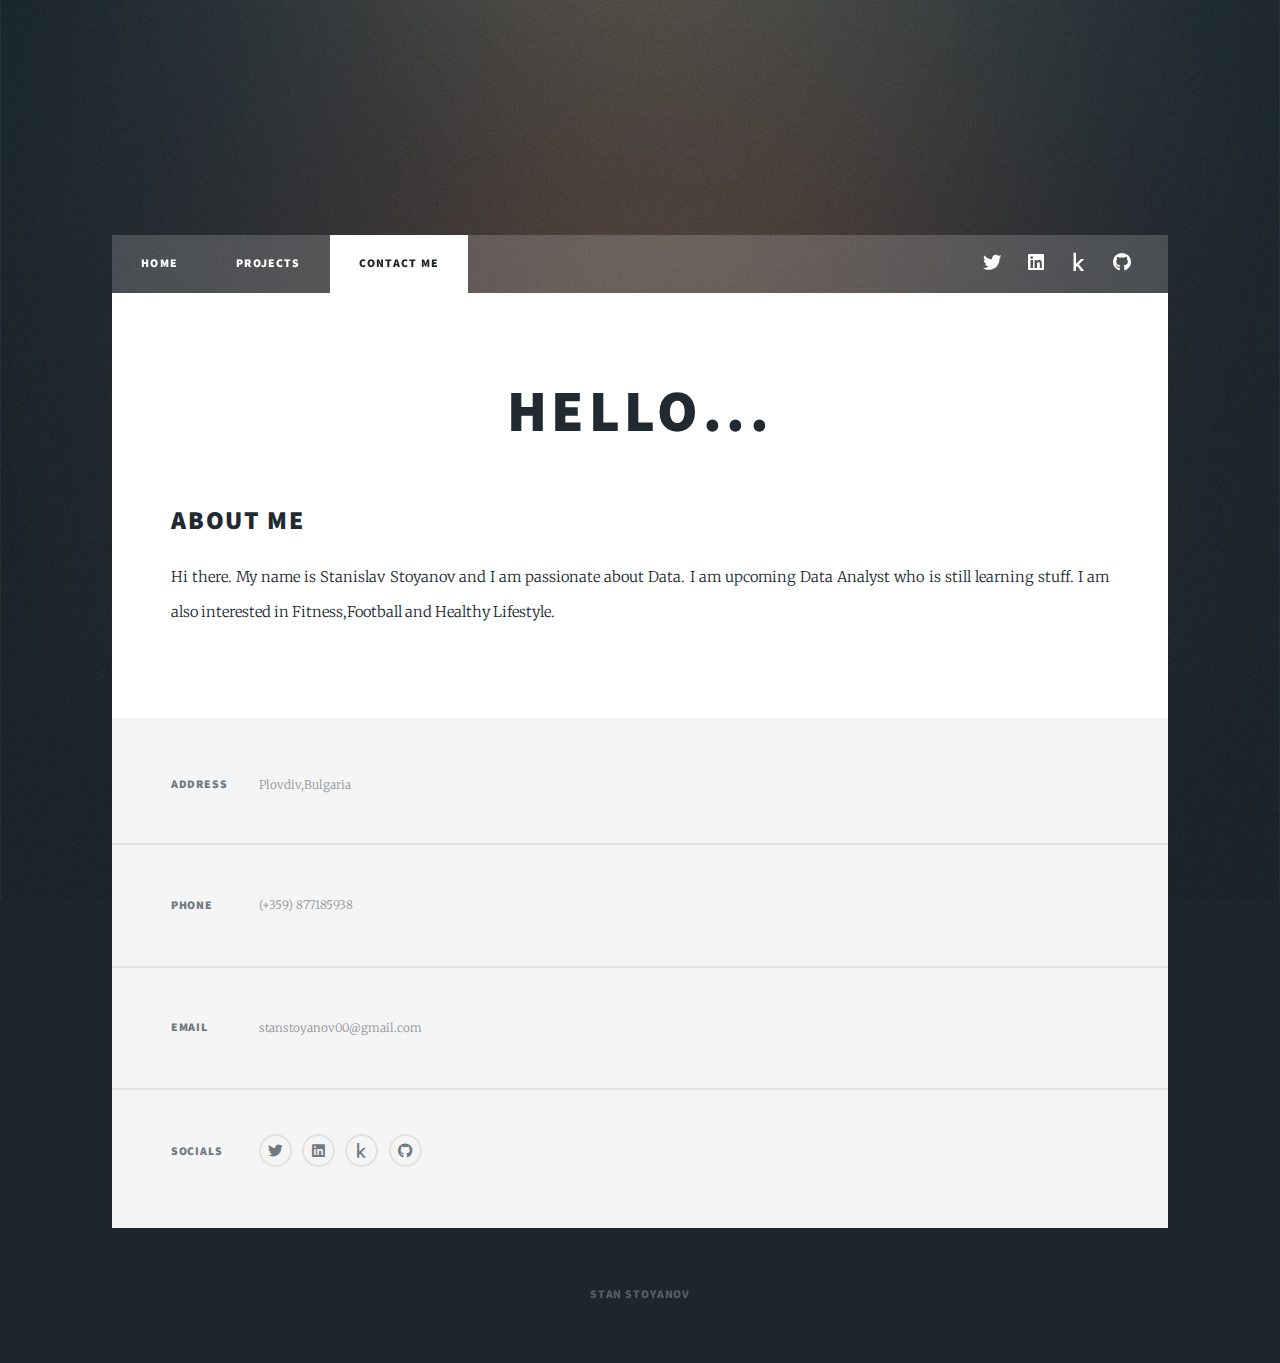
<file: elements.html>
<!DOCTYPE HTML>
<!--
	Massively by HTML5 UP
	html5up.net | @ajlkn
	Free for personal and commercial use under the CCA 3.0 license (html5up.net/license)
-->
<html>
	<head>
		<title>Contact Me</title>
		<meta charset="utf-8" />
		<meta name="viewport" content="width=device-width, initial-scale=1, user-scalable=no" />
		<link rel="stylesheet" href="assets/css/main.css" />
		<noscript><link rel="stylesheet" href="assets/css/noscript.css" /></noscript>
	</head>
	<body class="is-preload">

		<!-- Wrapper -->
			<div id="wrapper">

				<!-- Header -->
					<header id="header">
						
					</header>

				<!-- Nav -->
					<nav id="nav">
						<ul class="links">
							<li><a href="index.html">Home</a></li>
							<li><a href="generic.html">Projects</a></li>
							<li class="active"><a href="elements.html">Contact Me</a></li>
						</ul>
						<ul class="icons">
							<li><a href="https://twitter.com/chochkata335" class="icon brands alt fa-twitter"><span class="label">Twitter</span></a></li>
							<li><a href="https://www.linkedin.com/in/stanislav-stoyanov-a295b919b/" class="icon brands alt fa-linkedin"><span class="label">Linkedin</span></a></li>
							<li><a href="https://www.kaggle.com/stanstoyanov" class="icon brands alt fa-kaggle"><span class="label">Kaggle</span></a></li>
							<li><a href="https://github.com/stanstoyanov69" class="icon brands alt fa-github"><span class="label">GitHub</span></a></li>
						</ul>
					</nav>

				<!-- Main -->
					<div id="main">

						<!-- Post -->
							<section class="post">
								<header class="major">
									<h1>Hello...<br />
									</h1>
								</header>

								<!-- Text stuff -->
									<h2>About Me</h2>
									<p>Hi there. My name is Stanislav Stoyanov and I am passionate about Data. I am upcoming Data Analyst who is still learning stuff. I am also interested in Fitness,Football and Healthy Lifestyle.</p>
									
								

								
								

									

								

							

								
								
								

							</section>

					</div>

				<!-- Footer -->
					<footer id="footer">
						
						<section class="split contact">
							<section class="alt">
								<h3>Address</h3>
								<p>Plovdiv,Bulgaria<br /></p>
							</section>
							<section>
								<h3>Phone</h3>
								<p>(+359) 877185938 </p>
							</section>
							<section>
								<h3>Email</h3>
								<p>stanstoyanov00@gmail.com</p>
							</section>
							<section>
								<h3>Socials</h3>
								<ul class="icons alt">
									<li><a href="https://twitter.com/chochkata335" class="icon brands alt fa-twitter"><span class="label">Twitter</span></a></li>
									<li><a href="https://www.linkedin.com/in/stanislav-stoyanov-a295b919b/" class="icon brands alt fa-linkedin"><span class="label">Linkedin</span></a></li>
									<li><a href="https://www.kaggle.com/stanstoyanov" class="icon brands alt fa-kaggle"><span class="label">Kaggle</span></a></li>
									<li><a href="https://github.com/stanstoyanov69" class="icon brands alt fa-github"><span class="label">GitHub</span></a></li>
								</ul>
							</section>
						</section>
					</footer>

				<!-- Copyright -->
					<div id="copyright">
						<ul><li>Stan Stoyanov</li></ul>
					</div>

			</div>

		<!-- Scripts -->
			<script src="assets/js/jquery.min.js"></script>
			<script src="assets/js/jquery.scrollex.min.js"></script>
			<script src="assets/js/jquery.scrolly.min.js"></script>
			<script src="assets/js/browser.min.js"></script>
			<script src="assets/js/breakpoints.min.js"></script>
			<script src="assets/js/util.js"></script>
			<script src="assets/js/main.js"></script>

	</body>
</html>
</file>
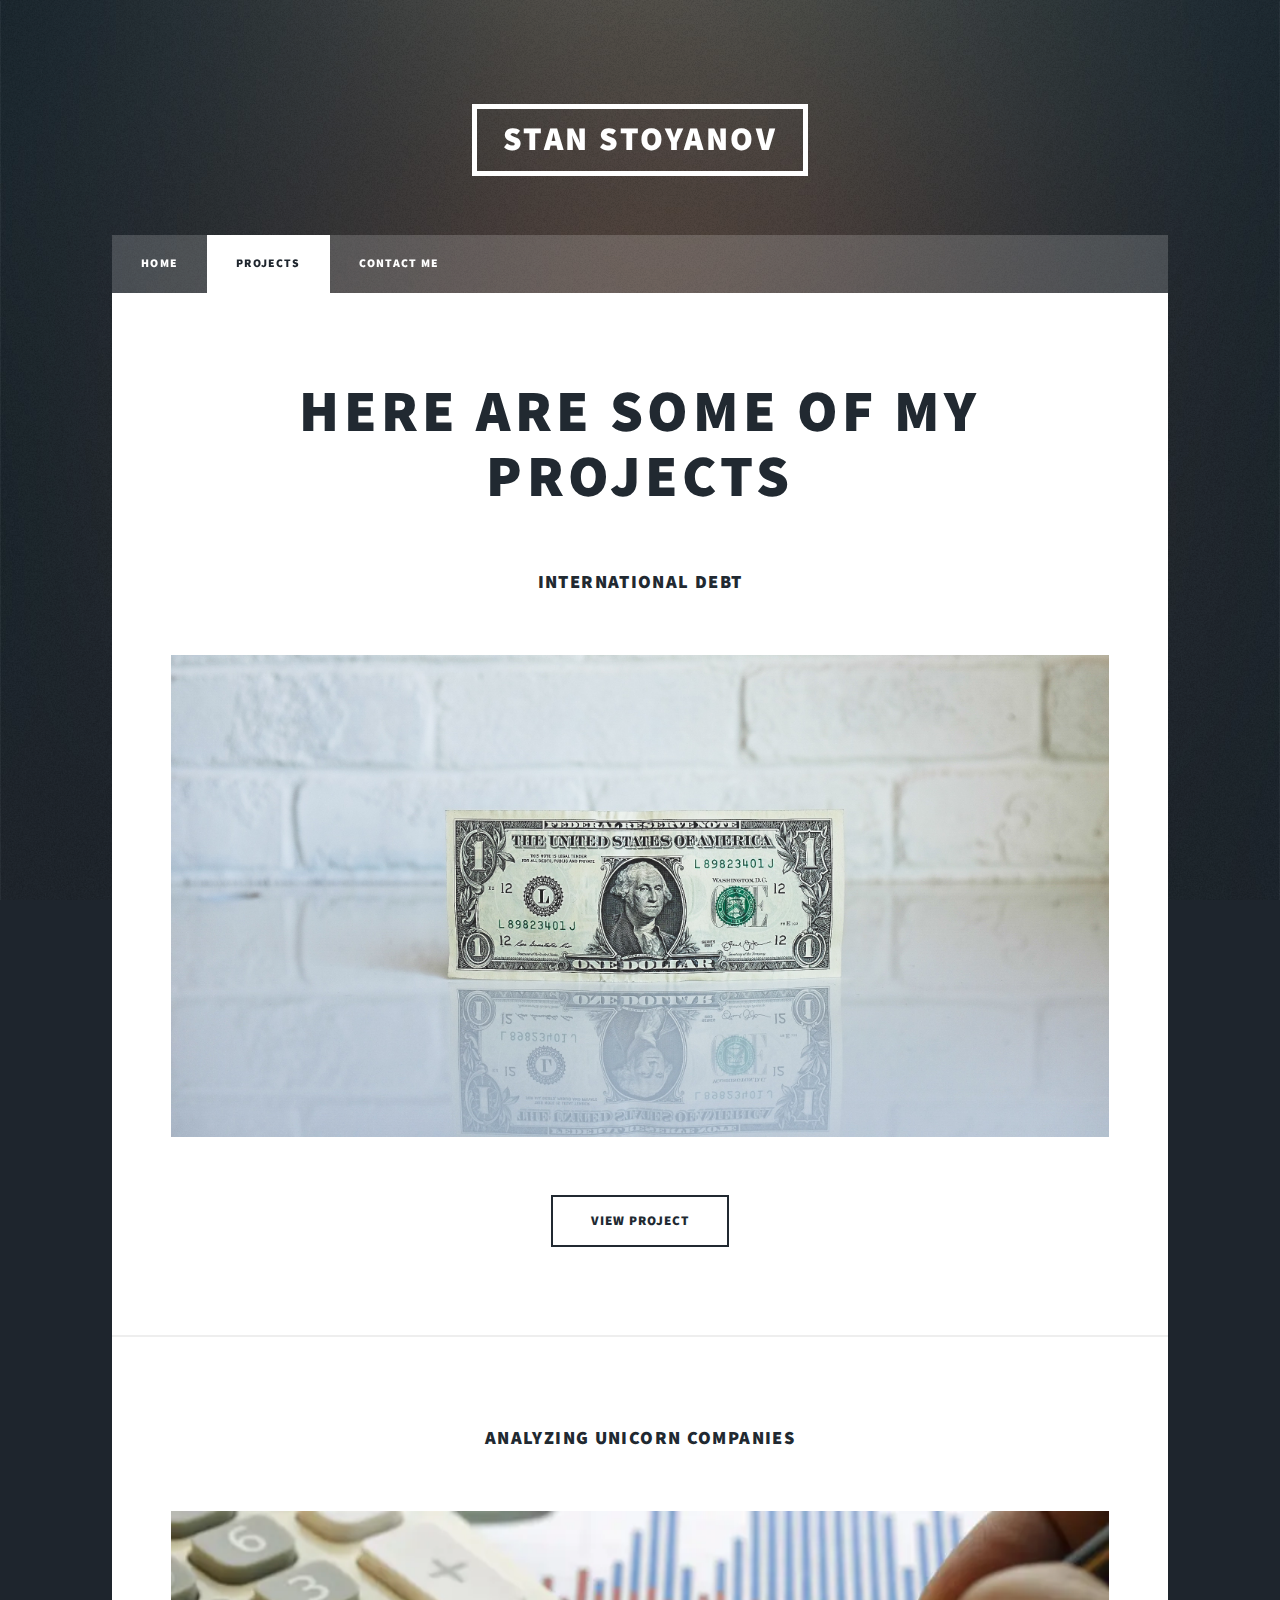
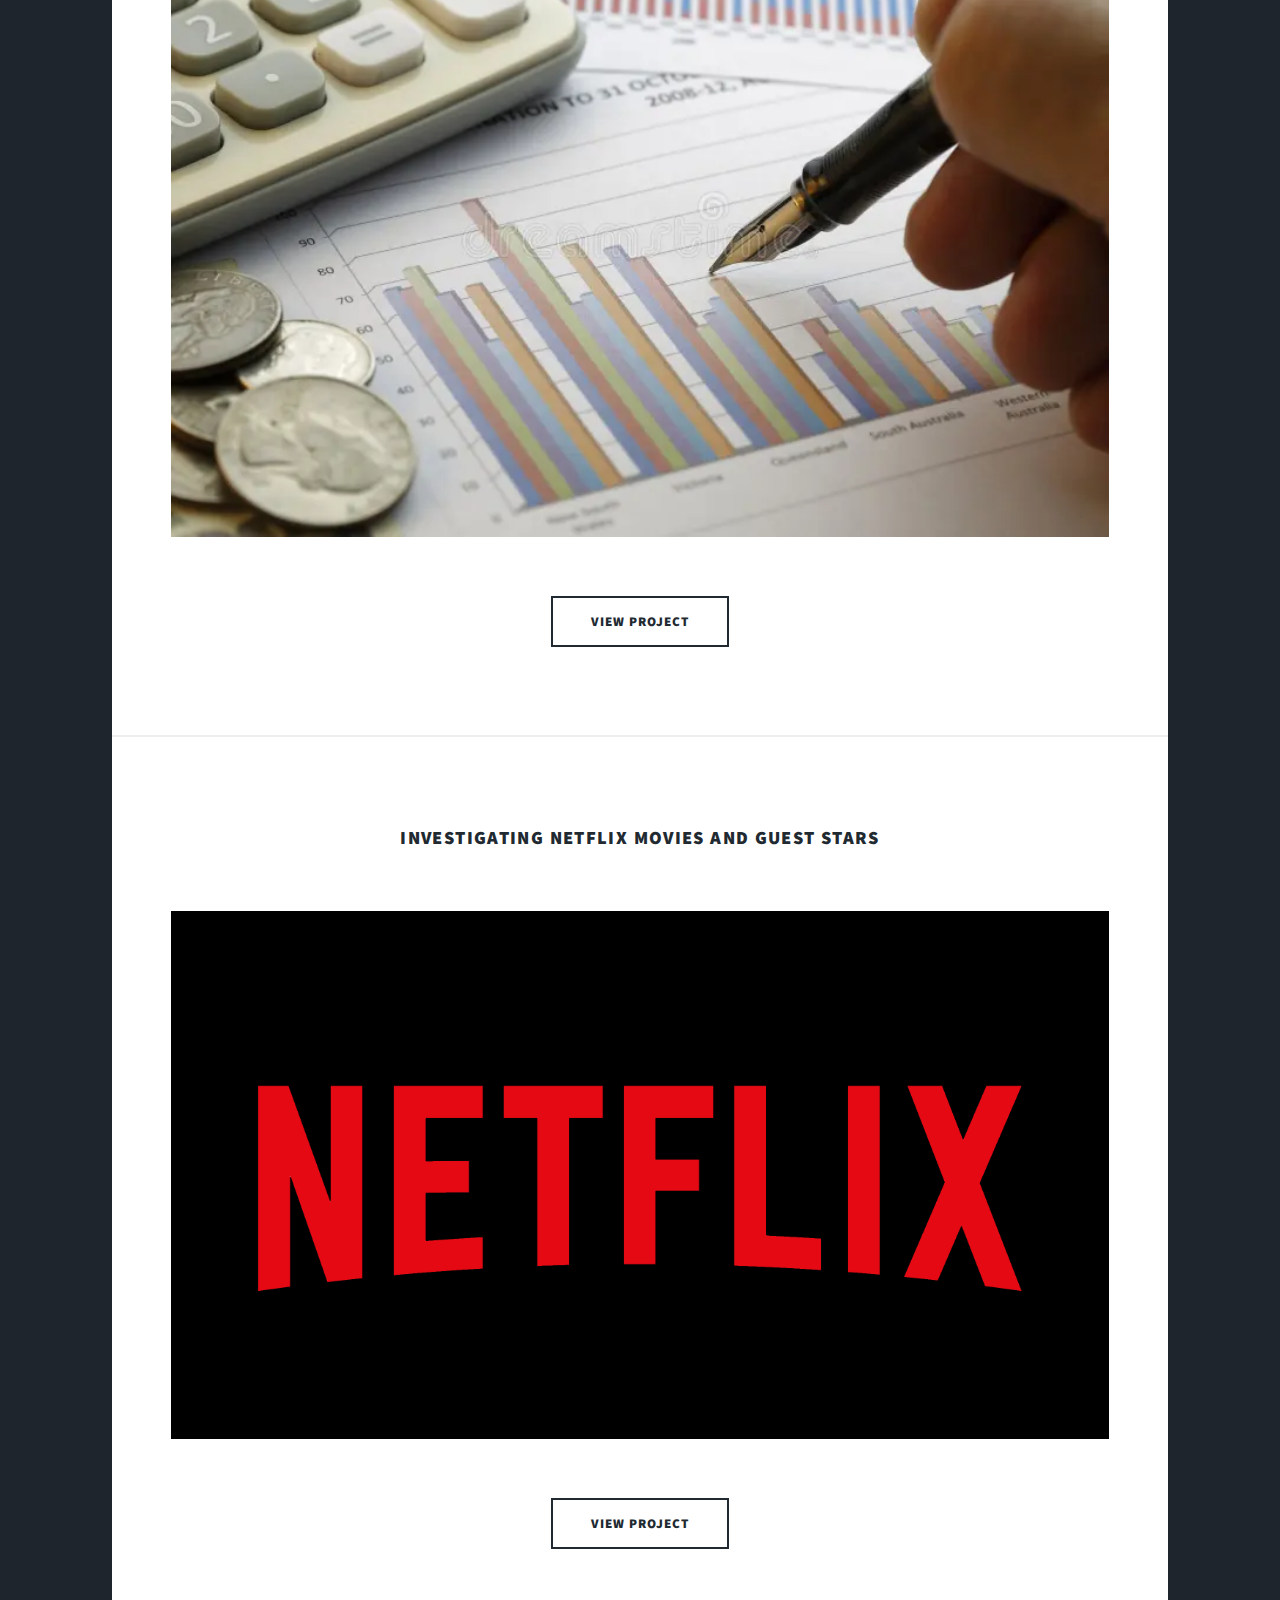
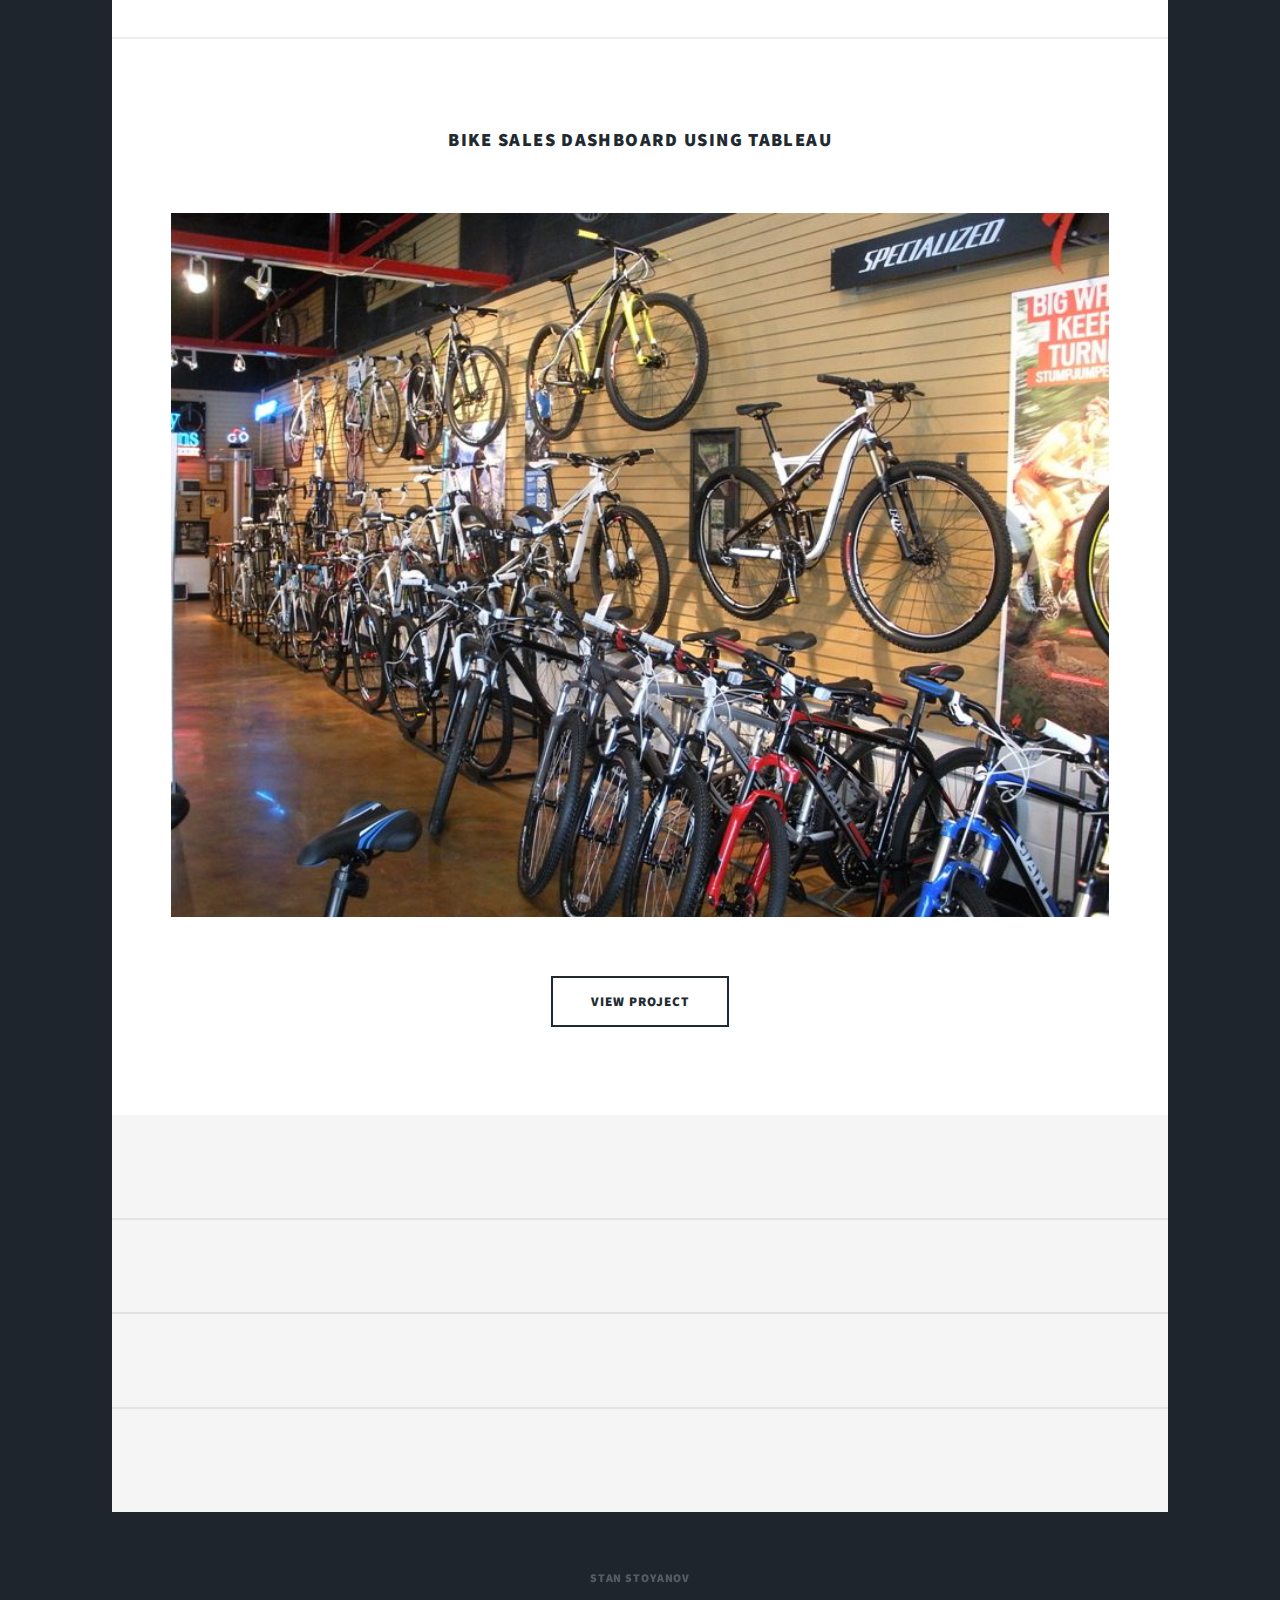
<file: generic.html>
<!DOCTYPE HTML>
<!--
	Massively by HTML5 UP
	html5up.net | @ajlkn
	Free for personal and commercial use under the CCA 3.0 license (html5up.net/license)
-->
<html>
	<head>
		<title>Projects</title>
		<meta charset="utf-8" />
		<meta name="viewport" content="width=device-width, initial-scale=1, user-scalable=no" />
		<link rel="stylesheet" href="assets/css/main.css" />
		<noscript><link rel="stylesheet" href="assets/css/noscript.css" /></noscript>
	</head>
	<body class="is-preload">

		<!-- Wrapper -->
			<div id="wrapper">

				<!-- Header -->
					<header id="header">
						<a href="index.html" class="logo">Stan Stoyanov</a>
					</header>

				<!-- Nav -->
					<nav id="nav">
						<ul class="links">
							<li><a href="index.html">Home</a></li>
							<li class="active"><a href="generic.html">Projects</a></li>
							<li><a href="elements.html">Contact Me</a></li>
						</ul>
						
					</nav>

				<!-- Main -->
					<div id="main">

						<!-- Post -->
							<section class="post">
								<header class="major">
									
									<h1>Here are some of my projects</h1>
									<p></p>
								</header>
								<article class="post featured">
									<header class="major">
										
										<h3><a>International Debt<br />
										</a></h3>
										<p></p>
									</header>
									<a class="image main"><img src="images/onedollarbill.jpg" alt="" /></a>
									<ul class="actions special">
										<li><a href="https://github.com/stanstoyanov69/Analyze-International-Debt-Statistics/blob/main/notebook%20(3).ipynb" class="button large">View Project</a></li>
									</ul>
								</article>
							</section>
							<article class="post featured">
								<header class="major">
									<h3><a >Analyzing Unicorn Companies<br />
									</a></h3>
								
								</header>
								<a  class="image main"><img src="images/financial-data-analyzing-stock-image-shot-very-shallow-depth-field-52463187.webp" alt="" /></a>
								<ul class="actions special">
									<li><a href="https://github.com/stanstoyanov69/Analyzing-Unicorn-Companies/blob/main/notebook%20(2).ipynb" class="button large">View Project</a></li>
								</ul>
							</article>
							<article class="post featured">
								<header class="major">
									<h3><a >Investigating Netflix Movies and Guest Stars<br />
									</a></h3>
								
								</header>
								<a  class="image main"><img src="images/netflix-logo.png" alt="" /></a>
								<ul class="actions special">
									<li><a href="https://github.com/stanstoyanov69/Investigating-Netflix-Movies-and-Guest-Stars/blob/main/notebook.ipynb" class="button large">View Project</a></li>
								</ul>
							</article>
							<article class="post featured">
								<header class="major">
									<h3><a >Bike Sales Dashboard Using Tableau<br />
									</a></h3>
								
								</header>
								<a  class="image main"><img src="images/bike-store.jpg" alt="" /></a>
								<ul class="actions special">
									<li><a href="https://public.tableau.com/app/profile/raiko.kruvta/viz/Book1_16988199704560/Dashboard1" class="button large">View Project</a></li>
								</ul>
							</article>

					</div>
					
					

				<!-- Footer -->
					<footer id="footer">
						
						<section class="split contact">
							<section class="alt">
								
							</section>
							<section>
								
							</section>
							<section>
								
							</section>
							<section>
								
							</section>
						</section>
					</footer>

				<!-- Copyright -->
					<div id="copyright">
						<ul><li>Stan Stoyanov</li></ul>
					</div>

			</div>

		<!-- Scripts -->
			<script src="assets/js/jquery.min.js"></script>
			<script src="assets/js/jquery.scrollex.min.js"></script>
			<script src="assets/js/jquery.scrolly.min.js"></script>
			<script src="assets/js/browser.min.js"></script>
			<script src="assets/js/breakpoints.min.js"></script>
			<script src="assets/js/util.js"></script>
			<script src="assets/js/main.js"></script>

	</body>
</html>
</file>
<file: assets/css/main.css>
@import url(fontawesome-all.min.css);
@import url("https://fonts.googleapis.com/css?family=Merriweather:300,700,300italic,700italic|Source+Sans+Pro:900");

/*
	Massively by HTML5 UP
	html5up.net | @ajlkn
	Free for personal and commercial use under the CCA 3.0 license (html5up.net/license)
*/

html, body, div, span, applet, object,
iframe, h1, h2, h3, h4, h5, h6, p, blockquote,
pre, a, abbr, acronym, address, big, cite,
code, del, dfn, em, img, ins, kbd, q, s, samp,
small, strike, strong, sub, sup, tt, var, b,
u, i, center, dl, dt, dd, ol, ul, li, fieldset,
form, label, legend, table, caption, tbody,
tfoot, thead, tr, th, td, article, aside,
canvas, details, embed, figure, figcaption,
footer, header, hgroup, menu, nav, output, ruby,
section, summary, time, mark, audio, video {
	margin: 0;
	padding: 0;
	border: 0;
	font-size: 100%;
	font: inherit;
	vertical-align: baseline;}

article, aside, details, figcaption, figure,
footer, header, hgroup, menu, nav, section {
	display: block;}

body {
	line-height: 1;
}

ol, ul {
	list-style: none;
}

blockquote, q {
	quotes: none;
}

	blockquote:before, blockquote:after, q:before, q:after {
		content: '';
		content: none;
	}

table {
	border-collapse: collapse;
	border-spacing: 0;
}

body {
	-webkit-text-size-adjust: none;
}

mark {
	background-color: transparent;
	color: inherit;
}

input::-moz-focus-inner {
	border: 0;
	padding: 0;
}

input, select, textarea {
	-moz-appearance: none;
	-webkit-appearance: none;
	-ms-appearance: none;
	appearance: none;
}

/* Basic */

	@-ms-viewport {
		width: device-width;
	}

	body {
		-ms-overflow-style: scrollbar;
	}

	@media screen and (max-width: 480px) {

		html, body {
			min-width: 320px;
		}

	}

	html {
		box-sizing: border-box;
	}

	*, *:before, *:after {
		box-sizing: inherit;
	}

	body {
		background-color: #1e252d;
	}

		body.is-preload *, body.is-preload *:before, body.is-preload *:after {
			-moz-animation: none !important;
			-webkit-animation: none !important;
			-ms-animation: none !important;
			animation: none !important;
			-moz-transition: none !important;
			-webkit-transition: none !important;
			-ms-transition: none !important;
			transition: none !important;
		}

/* Type */

	html {
		font-size: 16pt;
	}

		@media screen and (max-width: 1680px) {

			html {
				font-size: 12pt;
			}

		}

		@media screen and (max-width: 1280px) {

			html {
				font-size: 11pt;
			}

		}

		@media screen and (max-width: 360px) {

			html {
				font-size: 10pt;
			}

		}

	body {
		color: #212931;
	}

	body, input, select, textarea {
		font-family: "Merriweather", Georgia, serif;
		font-weight: 300;
		font-size: 1rem;
		line-height: 2.375;
	}

	a {
		-moz-transition: color 0.2s ease-in-out, background-color 0.2s ease-in-out, border-color 0.2s ease-in-out, box-shadow 0.2s ease-in-out;
		-webkit-transition: color 0.2s ease-in-out, background-color 0.2s ease-in-out, border-color 0.2s ease-in-out, box-shadow 0.2s ease-in-out;
		-ms-transition: color 0.2s ease-in-out, background-color 0.2s ease-in-out, border-color 0.2s ease-in-out, box-shadow 0.2s ease-in-out;
		transition: color 0.2s ease-in-out, background-color 0.2s ease-in-out, border-color 0.2s ease-in-out, box-shadow 0.2s ease-in-out;
		border-bottom: dotted 1px;
		text-decoration: none;
	}

		a:hover {
			border-bottom-color: transparent;
		}

	strong, b {
		font-weight: 600;
	}

	em, i {
		font-style: italic;
	}

	p {
		text-align: justify;
		margin: 0 0 2rem 0;
	}

	h1, h2, h3, h4, h5, h6 {
		font-family: "Source Sans Pro", Helvetica, sans-serif;
		font-weight: 900;
		line-height: 1.5;
		letter-spacing: 0.075em;
		text-transform: uppercase;
		margin: 0 0 1rem 0;
	}

		h1 a, h2 a, h3 a, h4 a, h5 a, h6 a {
			border-bottom: 0;
			color: inherit;
			text-decoration: none;
		}

	h1 {
		font-size: 4rem;
		line-height: 1.1;
		margin: 0 0 2rem 0;
	}

	h2 {
		font-size: 1.75rem;
		line-height: 1.3;
		margin: 0 0 1.5rem 0;
	}

	h3 {
		font-size: 1.25rem;
		margin: 0 0 1.5rem 0;
	}

	h4 {
		font-size: 1rem;
	}

	h5 {
		font-size: 0.9rem;
	}

	h6 {
		font-size: 0.8rem;
	}

	sub {
		font-size: 0.8rem;
		position: relative;
		top: 0.5rem;
	}

	sup {
		font-size: 0.8rem;
		position: relative;
		top: -0.5rem;
	}

	blockquote {
		border-left: solid 4px;
		font-style: italic;
		margin: 0 0 2rem 0;
		padding: 0.5rem 0 0.5rem 2rem;
	}

	code {
		border: solid 2px;
		font-family: "Courier New", monospace;
		font-size: 0.9rem;
		margin: 0 0.25rem;
		padding: 0.25rem 0.65rem;
	}

	pre {
		-webkit-overflow-scrolling: touch;
		font-family: "Courier New", monospace;
		font-size: 0.9rem;
		margin: 0 0 2rem 0;
	}

		pre code {
			display: block;
			line-height: 1.75;
			padding: 1rem 1.5rem;
			overflow-x: auto;
		}

	hr {
		border: 0;
		border-bottom: solid 2px;
		margin: 3rem 0;
	}

		hr.major {
			margin: 5rem 0;
		}

	.align-left {
		text-align: left;
	}

	.align-center {
		text-align: center;
	}

	.align-right {
		text-align: right;
	}

	input, select, textarea {
		color: #212931;
	}

	a {
		color: #212931;
		border-bottom-color: rgba(33, 41, 49, 0.5);
	}

		a:hover {
			border-bottom-color: transparent;
			color: #18bfef !important;
		}

	strong, b {
		color: #212931;
	}

	h1, h2, h3, h4, h5, h6 {
		color: #212931;
	}

	blockquote {
		border-left-color: #eeeeee;
	}

	code {
		background: rgba(220, 220, 220, 0.25);
		border-color: #eeeeee;
	}

	hr {
		border-bottom-color: #eeeeee;
	}

/* Row */

	.row {
		display: flex;
		flex-wrap: wrap;
		box-sizing: border-box;
		align-items: stretch;
	}

		.row > * {
			box-sizing: border-box;
		}

		.row.gtr-uniform > * > :last-child {
			margin-bottom: 0;
		}

		.row.aln-left {
			justify-content: flex-start;
		}

		.row.aln-center {
			justify-content: center;
		}

		.row.aln-right {
			justify-content: flex-end;
		}

		.row.aln-top {
			align-items: flex-start;
		}

		.row.aln-middle {
			align-items: center;
		}

		.row.aln-bottom {
			align-items: flex-end;
		}

		.row > .imp {
			order: -1;
		}

		.row > .col-1 {
			width: 8.33333%;
		}

		.row > .off-1 {
			margin-left: 8.33333%;
		}

		.row > .col-2 {
			width: 16.66667%;
		}

		.row > .off-2 {
			margin-left: 16.66667%;
		}

		.row > .col-3 {
			width: 25%;
		}

		.row > .off-3 {
			margin-left: 25%;
		}

		.row > .col-4 {
			width: 33.33333%;
		}

		.row > .off-4 {
			margin-left: 33.33333%;
		}

		.row > .col-5 {
			width: 41.66667%;
		}

		.row > .off-5 {
			margin-left: 41.66667%;
		}

		.row > .col-6 {
			width: 50%;
		}

		.row > .off-6 {
			margin-left: 50%;
		}

		.row > .col-7 {
			width: 58.33333%;
		}

		.row > .off-7 {
			margin-left: 58.33333%;
		}

		.row > .col-8 {
			width: 66.66667%;
		}

		.row > .off-8 {
			margin-left: 66.66667%;
		}

		.row > .col-9 {
			width: 75%;
		}

		.row > .off-9 {
			margin-left: 75%;
		}

		.row > .col-10 {
			width: 83.33333%;
		}

		.row > .off-10 {
			margin-left: 83.33333%;
		}

		.row > .col-11 {
			width: 91.66667%;
		}

		.row > .off-11 {
			margin-left: 91.66667%;
		}

		.row > .col-12 {
			width: 100%;
		}

		.row > .off-12 {
			margin-left: 100%;
		}

		.row.gtr-0 {
			margin-top: 0;
			margin-left: 0rem;
		}

			.row.gtr-0 > * {
				padding: 0 0 0 0rem;
			}

			.row.gtr-0.gtr-uniform {
				margin-top: 0rem;
			}

				.row.gtr-0.gtr-uniform > * {
					padding-top: 0rem;
				}

		.row.gtr-25 {
			margin-top: 0;
			margin-left: -0.375rem;
		}

			.row.gtr-25 > * {
				padding: 0 0 0 0.375rem;
			}

			.row.gtr-25.gtr-uniform {
				margin-top: -0.375rem;
			}

				.row.gtr-25.gtr-uniform > * {
					padding-top: 0.375rem;
				}

		.row.gtr-50 {
			margin-top: 0;
			margin-left: -0.75rem;
		}

			.row.gtr-50 > * {
				padding: 0 0 0 0.75rem;
			}

			.row.gtr-50.gtr-uniform {
				margin-top: -0.75rem;
			}

				.row.gtr-50.gtr-uniform > * {
					padding-top: 0.75rem;
				}

		.row {
			margin-top: 0;
			margin-left: -1.5rem;
		}

			.row > * {
				padding: 0 0 0 1.5rem;
			}

			.row.gtr-uniform {
				margin-top: -1.5rem;
			}

				.row.gtr-uniform > * {
					padding-top: 1.5rem;
				}

		.row.gtr-150 {
			margin-top: 0;
			margin-left: -2.25rem;
		}

			.row.gtr-150 > * {
				padding: 0 0 0 2.25rem;
			}

			.row.gtr-150.gtr-uniform {
				margin-top: -2.25rem;
			}

				.row.gtr-150.gtr-uniform > * {
					padding-top: 2.25rem;
				}

		.row.gtr-200 {
			margin-top: 0;
			margin-left: -3rem;
		}

			.row.gtr-200 > * {
				padding: 0 0 0 3rem;
			}

			.row.gtr-200.gtr-uniform {
				margin-top: -3rem;
			}

				.row.gtr-200.gtr-uniform > * {
					padding-top: 3rem;
				}

		@media screen and (max-width: 1680px) {

			.row {
				display: flex;
				flex-wrap: wrap;
				box-sizing: border-box;
				align-items: stretch;
			}

				.row > * {
					box-sizing: border-box;
				}

				.row.gtr-uniform > * > :last-child {
					margin-bottom: 0;
				}

				.row.aln-left {
					justify-content: flex-start;
				}

				.row.aln-center {
					justify-content: center;
				}

				.row.aln-right {
					justify-content: flex-end;
				}

				.row.aln-top {
					align-items: flex-start;
				}

				.row.aln-middle {
					align-items: center;
				}

				.row.aln-bottom {
					align-items: flex-end;
				}

				.row > .imp-xlarge {
					order: -1;
				}

				.row > .col-1-xlarge {
					width: 8.33333%;
				}

				.row > .off-1-xlarge {
					margin-left: 8.33333%;
				}

				.row > .col-2-xlarge {
					width: 16.66667%;
				}

				.row > .off-2-xlarge {
					margin-left: 16.66667%;
				}

				.row > .col-3-xlarge {
					width: 25%;
				}

				.row > .off-3-xlarge {
					margin-left: 25%;
				}

				.row > .col-4-xlarge {
					width: 33.33333%;
				}

				.row > .off-4-xlarge {
					margin-left: 33.33333%;
				}

				.row > .col-5-xlarge {
					width: 41.66667%;
				}

				.row > .off-5-xlarge {
					margin-left: 41.66667%;
				}

				.row > .col-6-xlarge {
					width: 50%;
				}

				.row > .off-6-xlarge {
					margin-left: 50%;
				}

				.row > .col-7-xlarge {
					width: 58.33333%;
				}

				.row > .off-7-xlarge {
					margin-left: 58.33333%;
				}

				.row > .col-8-xlarge {
					width: 66.66667%;
				}

				.row > .off-8-xlarge {
					margin-left: 66.66667%;
				}

				.row > .col-9-xlarge {
					width: 75%;
				}

				.row > .off-9-xlarge {
					margin-left: 75%;
				}

				.row > .col-10-xlarge {
					width: 83.33333%;
				}

				.row > .off-10-xlarge {
					margin-left: 83.33333%;
				}

				.row > .col-11-xlarge {
					width: 91.66667%;
				}

				.row > .off-11-xlarge {
					margin-left: 91.66667%;
				}

				.row > .col-12-xlarge {
					width: 100%;
				}

				.row > .off-12-xlarge {
					margin-left: 100%;
				}

				.row.gtr-0 {
					margin-top: 0;
					margin-left: 0rem;
				}

					.row.gtr-0 > * {
						padding: 0 0 0 0rem;
					}

					.row.gtr-0.gtr-uniform {
						margin-top: 0rem;
					}

						.row.gtr-0.gtr-uniform > * {
							padding-top: 0rem;
						}

				.row.gtr-25 {
					margin-top: 0;
					margin-left: -0.375rem;
				}

					.row.gtr-25 > * {
						padding: 0 0 0 0.375rem;
					}

					.row.gtr-25.gtr-uniform {
						margin-top: -0.375rem;
					}

						.row.gtr-25.gtr-uniform > * {
							padding-top: 0.375rem;
						}

				.row.gtr-50 {
					margin-top: 0;
					margin-left: -0.75rem;
				}

					.row.gtr-50 > * {
						padding: 0 0 0 0.75rem;
					}

					.row.gtr-50.gtr-uniform {
						margin-top: -0.75rem;
					}

						.row.gtr-50.gtr-uniform > * {
							padding-top: 0.75rem;
						}

				.row {
					margin-top: 0;
					margin-left: -1.5rem;
				}

					.row > * {
						padding: 0 0 0 1.5rem;
					}

					.row.gtr-uniform {
						margin-top: -1.5rem;
					}

						.row.gtr-uniform > * {
							padding-top: 1.5rem;
						}

				.row.gtr-150 {
					margin-top: 0;
					margin-left: -2.25rem;
				}

					.row.gtr-150 > * {
						padding: 0 0 0 2.25rem;
					}

					.row.gtr-150.gtr-uniform {
						margin-top: -2.25rem;
					}

						.row.gtr-150.gtr-uniform > * {
							padding-top: 2.25rem;
						}

				.row.gtr-200 {
					margin-top: 0;
					margin-left: -3rem;
				}

					.row.gtr-200 > * {
						padding: 0 0 0 3rem;
					}

					.row.gtr-200.gtr-uniform {
						margin-top: -3rem;
					}

						.row.gtr-200.gtr-uniform > * {
							padding-top: 3rem;
						}

		}

		@media screen and (max-width: 1280px) {

			.row {
				display: flex;
				flex-wrap: wrap;
				box-sizing: border-box;
				align-items: stretch;
			}

				.row > * {
					box-sizing: border-box;
				}

				.row.gtr-uniform > * > :last-child {
					margin-bottom: 0;
				}

				.row.aln-left {
					justify-content: flex-start;
				}

				.row.aln-center {
					justify-content: center;
				}

				.row.aln-right {
					justify-content: flex-end;
				}

				.row.aln-top {
					align-items: flex-start;
				}

				.row.aln-middle {
					align-items: center;
				}

				.row.aln-bottom {
					align-items: flex-end;
				}

				.row > .imp-large {
					order: -1;
				}

				.row > .col-1-large {
					width: 8.33333%;
				}

				.row > .off-1-large {
					margin-left: 8.33333%;
				}

				.row > .col-2-large {
					width: 16.66667%;
				}

				.row > .off-2-large {
					margin-left: 16.66667%;
				}

				.row > .col-3-large {
					width: 25%;
				}

				.row > .off-3-large {
					margin-left: 25%;
				}

				.row > .col-4-large {
					width: 33.33333%;
				}

				.row > .off-4-large {
					margin-left: 33.33333%;
				}

				.row > .col-5-large {
					width: 41.66667%;
				}

				.row > .off-5-large {
					margin-left: 41.66667%;
				}

				.row > .col-6-large {
					width: 50%;
				}

				.row > .off-6-large {
					margin-left: 50%;
				}

				.row > .col-7-large {
					width: 58.33333%;
				}

				.row > .off-7-large {
					margin-left: 58.33333%;
				}

				.row > .col-8-large {
					width: 66.66667%;
				}

				.row > .off-8-large {
					margin-left: 66.66667%;
				}

				.row > .col-9-large {
					width: 75%;
				}

				.row > .off-9-large {
					margin-left: 75%;
				}

				.row > .col-10-large {
					width: 83.33333%;
				}

				.row > .off-10-large {
					margin-left: 83.33333%;
				}

				.row > .col-11-large {
					width: 91.66667%;
				}

				.row > .off-11-large {
					margin-left: 91.66667%;
				}

				.row > .col-12-large {
					width: 100%;
				}

				.row > .off-12-large {
					margin-left: 100%;
				}

				.row.gtr-0 {
					margin-top: 0;
					margin-left: 0rem;
				}

					.row.gtr-0 > * {
						padding: 0 0 0 0rem;
					}

					.row.gtr-0.gtr-uniform {
						margin-top: 0rem;
					}

						.row.gtr-0.gtr-uniform > * {
							padding-top: 0rem;
						}

				.row.gtr-25 {
					margin-top: 0;
					margin-left: -0.375rem;
				}

					.row.gtr-25 > * {
						padding: 0 0 0 0.375rem;
					}

					.row.gtr-25.gtr-uniform {
						margin-top: -0.375rem;
					}

						.row.gtr-25.gtr-uniform > * {
							padding-top: 0.375rem;
						}

				.row.gtr-50 {
					margin-top: 0;
					margin-left: -0.75rem;
				}

					.row.gtr-50 > * {
						padding: 0 0 0 0.75rem;
					}

					.row.gtr-50.gtr-uniform {
						margin-top: -0.75rem;
					}

						.row.gtr-50.gtr-uniform > * {
							padding-top: 0.75rem;
						}

				.row {
					margin-top: 0;
					margin-left: -1.5rem;
				}

					.row > * {
						padding: 0 0 0 1.5rem;
					}

					.row.gtr-uniform {
						margin-top: -1.5rem;
					}

						.row.gtr-uniform > * {
							padding-top: 1.5rem;
						}

				.row.gtr-150 {
					margin-top: 0;
					margin-left: -2.25rem;
				}

					.row.gtr-150 > * {
						padding: 0 0 0 2.25rem;
					}

					.row.gtr-150.gtr-uniform {
						margin-top: -2.25rem;
					}

						.row.gtr-150.gtr-uniform > * {
							padding-top: 2.25rem;
						}

				.row.gtr-200 {
					margin-top: 0;
					margin-left: -3rem;
				}

					.row.gtr-200 > * {
						padding: 0 0 0 3rem;
					}

					.row.gtr-200.gtr-uniform {
						margin-top: -3rem;
					}

						.row.gtr-200.gtr-uniform > * {
							padding-top: 3rem;
						}

		}

		@media screen and (max-width: 980px) {

			.row {
				display: flex;
				flex-wrap: wrap;
				box-sizing: border-box;
				align-items: stretch;
			}

				.row > * {
					box-sizing: border-box;
				}

				.row.gtr-uniform > * > :last-child {
					margin-bottom: 0;
				}

				.row.aln-left {
					justify-content: flex-start;
				}

				.row.aln-center {
					justify-content: center;
				}

				.row.aln-right {
					justify-content: flex-end;
				}

				.row.aln-top {
					align-items: flex-start;
				}

				.row.aln-middle {
					align-items: center;
				}

				.row.aln-bottom {
					align-items: flex-end;
				}

				.row > .imp-medium {
					order: -1;
				}

				.row > .col-1-medium {
					width: 8.33333%;
				}

				.row > .off-1-medium {
					margin-left: 8.33333%;
				}

				.row > .col-2-medium {
					width: 16.66667%;
				}

				.row > .off-2-medium {
					margin-left: 16.66667%;
				}

				.row > .col-3-medium {
					width: 25%;
				}

				.row > .off-3-medium {
					margin-left: 25%;
				}

				.row > .col-4-medium {
					width: 33.33333%;
				}

				.row > .off-4-medium {
					margin-left: 33.33333%;
				}

				.row > .col-5-medium {
					width: 41.66667%;
				}

				.row > .off-5-medium {
					margin-left: 41.66667%;
				}

				.row > .col-6-medium {
					width: 50%;
				}

				.row > .off-6-medium {
					margin-left: 50%;
				}

				.row > .col-7-medium {
					width: 58.33333%;
				}

				.row > .off-7-medium {
					margin-left: 58.33333%;
				}

				.row > .col-8-medium {
					width: 66.66667%;
				}

				.row > .off-8-medium {
					margin-left: 66.66667%;
				}

				.row > .col-9-medium {
					width: 75%;
				}

				.row > .off-9-medium {
					margin-left: 75%;
				}

				.row > .col-10-medium {
					width: 83.33333%;
				}

				.row > .off-10-medium {
					margin-left: 83.33333%;
				}

				.row > .col-11-medium {
					width: 91.66667%;
				}

				.row > .off-11-medium {
					margin-left: 91.66667%;
				}

				.row > .col-12-medium {
					width: 100%;
				}

				.row > .off-12-medium {
					margin-left: 100%;
				}

				.row.gtr-0 {
					margin-top: 0;
					margin-left: 0rem;
				}

					.row.gtr-0 > * {
						padding: 0 0 0 0rem;
					}

					.row.gtr-0.gtr-uniform {
						margin-top: 0rem;
					}

						.row.gtr-0.gtr-uniform > * {
							padding-top: 0rem;
						}

				.row.gtr-25 {
					margin-top: 0;
					margin-left: -0.375rem;
				}

					.row.gtr-25 > * {
						padding: 0 0 0 0.375rem;
					}

					.row.gtr-25.gtr-uniform {
						margin-top: -0.375rem;
					}

						.row.gtr-25.gtr-uniform > * {
							padding-top: 0.375rem;
						}

				.row.gtr-50 {
					margin-top: 0;
					margin-left: -0.75rem;
				}

					.row.gtr-50 > * {
						padding: 0 0 0 0.75rem;
					}

					.row.gtr-50.gtr-uniform {
						margin-top: -0.75rem;
					}

						.row.gtr-50.gtr-uniform > * {
							padding-top: 0.75rem;
						}

				.row {
					margin-top: 0;
					margin-left: -1.5rem;
				}

					.row > * {
						padding: 0 0 0 1.5rem;
					}

					.row.gtr-uniform {
						margin-top: -1.5rem;
					}

						.row.gtr-uniform > * {
							padding-top: 1.5rem;
						}

				.row.gtr-150 {
					margin-top: 0;
					margin-left: -2.25rem;
				}

					.row.gtr-150 > * {
						padding: 0 0 0 2.25rem;
					}

					.row.gtr-150.gtr-uniform {
						margin-top: -2.25rem;
					}

						.row.gtr-150.gtr-uniform > * {
							padding-top: 2.25rem;
						}

				.row.gtr-200 {
					margin-top: 0;
					margin-left: -3rem;
				}

					.row.gtr-200 > * {
						padding: 0 0 0 3rem;
					}

					.row.gtr-200.gtr-uniform {
						margin-top: -3rem;
					}

						.row.gtr-200.gtr-uniform > * {
							padding-top: 3rem;
						}

		}

		@media screen and (max-width: 736px) {

			.row {
				display: flex;
				flex-wrap: wrap;
				box-sizing: border-box;
				align-items: stretch;
			}

				.row > * {
					box-sizing: border-box;
				}

				.row.gtr-uniform > * > :last-child {
					margin-bottom: 0;
				}

				.row.aln-left {
					justify-content: flex-start;
				}

				.row.aln-center {
					justify-content: center;
				}

				.row.aln-right {
					justify-content: flex-end;
				}

				.row.aln-top {
					align-items: flex-start;
				}

				.row.aln-middle {
					align-items: center;
				}

				.row.aln-bottom {
					align-items: flex-end;
				}

				.row > .imp-small {
					order: -1;
				}

				.row > .col-1-small {
					width: 8.33333%;
				}

				.row > .off-1-small {
					margin-left: 8.33333%;
				}

				.row > .col-2-small {
					width: 16.66667%;
				}

				.row > .off-2-small {
					margin-left: 16.66667%;
				}

				.row > .col-3-small {
					width: 25%;
				}

				.row > .off-3-small {
					margin-left: 25%;
				}

				.row > .col-4-small {
					width: 33.33333%;
				}

				.row > .off-4-small {
					margin-left: 33.33333%;
				}

				.row > .col-5-small {
					width: 41.66667%;
				}

				.row > .off-5-small {
					margin-left: 41.66667%;
				}

				.row > .col-6-small {
					width: 50%;
				}

				.row > .off-6-small {
					margin-left: 50%;
				}

				.row > .col-7-small {
					width: 58.33333%;
				}

				.row > .off-7-small {
					margin-left: 58.33333%;
				}

				.row > .col-8-small {
					width: 66.66667%;
				}

				.row > .off-8-small {
					margin-left: 66.66667%;
				}

				.row > .col-9-small {
					width: 75%;
				}

				.row > .off-9-small {
					margin-left: 75%;
				}

				.row > .col-10-small {
					width: 83.33333%;
				}

				.row > .off-10-small {
					margin-left: 83.33333%;
				}

				.row > .col-11-small {
					width: 91.66667%;
				}

				.row > .off-11-small {
					margin-left: 91.66667%;
				}

				.row > .col-12-small {
					width: 100%;
				}

				.row > .off-12-small {
					margin-left: 100%;
				}

				.row.gtr-0 {
					margin-top: 0;
					margin-left: 0rem;
				}

					.row.gtr-0 > * {
						padding: 0 0 0 0rem;
					}

					.row.gtr-0.gtr-uniform {
						margin-top: 0rem;
					}

						.row.gtr-0.gtr-uniform > * {
							padding-top: 0rem;
						}

				.row.gtr-25 {
					margin-top: 0;
					margin-left: -0.375rem;
				}

					.row.gtr-25 > * {
						padding: 0 0 0 0.375rem;
					}

					.row.gtr-25.gtr-uniform {
						margin-top: -0.375rem;
					}

						.row.gtr-25.gtr-uniform > * {
							padding-top: 0.375rem;
						}

				.row.gtr-50 {
					margin-top: 0;
					margin-left: -0.75rem;
				}

					.row.gtr-50 > * {
						padding: 0 0 0 0.75rem;
					}

					.row.gtr-50.gtr-uniform {
						margin-top: -0.75rem;
					}

						.row.gtr-50.gtr-uniform > * {
							padding-top: 0.75rem;
						}

				.row {
					margin-top: 0;
					margin-left: -1.5rem;
				}

					.row > * {
						padding: 0 0 0 1.5rem;
					}

					.row.gtr-uniform {
						margin-top: -1.5rem;
					}

						.row.gtr-uniform > * {
							padding-top: 1.5rem;
						}

				.row.gtr-150 {
					margin-top: 0;
					margin-left: -2.25rem;
				}

					.row.gtr-150 > * {
						padding: 0 0 0 2.25rem;
					}

					.row.gtr-150.gtr-uniform {
						margin-top: -2.25rem;
					}

						.row.gtr-150.gtr-uniform > * {
							padding-top: 2.25rem;
						}

				.row.gtr-200 {
					margin-top: 0;
					margin-left: -3rem;
				}

					.row.gtr-200 > * {
						padding: 0 0 0 3rem;
					}

					.row.gtr-200.gtr-uniform {
						margin-top: -3rem;
					}

						.row.gtr-200.gtr-uniform > * {
							padding-top: 3rem;
						}

		}

		@media screen and (max-width: 480px) {

			.row {
				display: flex;
				flex-wrap: wrap;
				box-sizing: border-box;
				align-items: stretch;
			}

				.row > * {
					box-sizing: border-box;
				}

				.row.gtr-uniform > * > :last-child {
					margin-bottom: 0;
				}

				.row.aln-left {
					justify-content: flex-start;
				}

				.row.aln-center {
					justify-content: center;
				}

				.row.aln-right {
					justify-content: flex-end;
				}

				.row.aln-top {
					align-items: flex-start;
				}

				.row.aln-middle {
					align-items: center;
				}

				.row.aln-bottom {
					align-items: flex-end;
				}

				.row > .imp-xsmall {
					order: -1;
				}

				.row > .col-1-xsmall {
					width: 8.33333%;
				}

				.row > .off-1-xsmall {
					margin-left: 8.33333%;
				}

				.row > .col-2-xsmall {
					width: 16.66667%;
				}

				.row > .off-2-xsmall {
					margin-left: 16.66667%;
				}

				.row > .col-3-xsmall {
					width: 25%;
				}

				.row > .off-3-xsmall {
					margin-left: 25%;
				}

				.row > .col-4-xsmall {
					width: 33.33333%;
				}

				.row > .off-4-xsmall {
					margin-left: 33.33333%;
				}

				.row > .col-5-xsmall {
					width: 41.66667%;
				}

				.row > .off-5-xsmall {
					margin-left: 41.66667%;
				}

				.row > .col-6-xsmall {
					width: 50%;
				}

				.row > .off-6-xsmall {
					margin-left: 50%;
				}

				.row > .col-7-xsmall {
					width: 58.33333%;
				}

				.row > .off-7-xsmall {
					margin-left: 58.33333%;
				}

				.row > .col-8-xsmall {
					width: 66.66667%;
				}

				.row > .off-8-xsmall {
					margin-left: 66.66667%;
				}

				.row > .col-9-xsmall {
					width: 75%;
				}

				.row > .off-9-xsmall {
					margin-left: 75%;
				}

				.row > .col-10-xsmall {
					width: 83.33333%;
				}

				.row > .off-10-xsmall {
					margin-left: 83.33333%;
				}

				.row > .col-11-xsmall {
					width: 91.66667%;
				}

				.row > .off-11-xsmall {
					margin-left: 91.66667%;
				}

				.row > .col-12-xsmall {
					width: 100%;
				}

				.row > .off-12-xsmall {
					margin-left: 100%;
				}

				.row.gtr-0 {
					margin-top: 0;
					margin-left: 0rem;
				}

					.row.gtr-0 > * {
						padding: 0 0 0 0rem;
					}

					.row.gtr-0.gtr-uniform {
						margin-top: 0rem;
					}

						.row.gtr-0.gtr-uniform > * {
							padding-top: 0rem;
						}

				.row.gtr-25 {
					margin-top: 0;
					margin-left: -0.375rem;
				}

					.row.gtr-25 > * {
						padding: 0 0 0 0.375rem;
					}

					.row.gtr-25.gtr-uniform {
						margin-top: -0.375rem;
					}

						.row.gtr-25.gtr-uniform > * {
							padding-top: 0.375rem;
						}

				.row.gtr-50 {
					margin-top: 0;
					margin-left: -0.75rem;
				}

					.row.gtr-50 > * {
						padding: 0 0 0 0.75rem;
					}

					.row.gtr-50.gtr-uniform {
						margin-top: -0.75rem;
					}

						.row.gtr-50.gtr-uniform > * {
							padding-top: 0.75rem;
						}

				.row {
					margin-top: 0;
					margin-left: -1.5rem;
				}

					.row > * {
						padding: 0 0 0 1.5rem;
					}

					.row.gtr-uniform {
						margin-top: -1.5rem;
					}

						.row.gtr-uniform > * {
							padding-top: 1.5rem;
						}

				.row.gtr-150 {
					margin-top: 0;
					margin-left: -2.25rem;
				}

					.row.gtr-150 > * {
						padding: 0 0 0 2.25rem;
					}

					.row.gtr-150.gtr-uniform {
						margin-top: -2.25rem;
					}

						.row.gtr-150.gtr-uniform > * {
							padding-top: 2.25rem;
						}

				.row.gtr-200 {
					margin-top: 0;
					margin-left: -3rem;
				}

					.row.gtr-200 > * {
						padding: 0 0 0 3rem;
					}

					.row.gtr-200.gtr-uniform {
						margin-top: -3rem;
					}

						.row.gtr-200.gtr-uniform > * {
							padding-top: 3rem;
						}

		}

		@media screen and (max-width: 360px) {

			.row {
				display: flex;
				flex-wrap: wrap;
				box-sizing: border-box;
				align-items: stretch;
			}

				.row > * {
					box-sizing: border-box;
				}

				.row.gtr-uniform > * > :last-child {
					margin-bottom: 0;
				}

				.row.aln-left {
					justify-content: flex-start;
				}

				.row.aln-center {
					justify-content: center;
				}

				.row.aln-right {
					justify-content: flex-end;
				}

				.row.aln-top {
					align-items: flex-start;
				}

				.row.aln-middle {
					align-items: center;
				}

				.row.aln-bottom {
					align-items: flex-end;
				}

				.row > .imp-xxsmall {
					order: -1;
				}

				.row > .col-1-xxsmall {
					width: 8.33333%;
				}

				.row > .off-1-xxsmall {
					margin-left: 8.33333%;
				}

				.row > .col-2-xxsmall {
					width: 16.66667%;
				}

				.row > .off-2-xxsmall {
					margin-left: 16.66667%;
				}

				.row > .col-3-xxsmall {
					width: 25%;
				}

				.row > .off-3-xxsmall {
					margin-left: 25%;
				}

				.row > .col-4-xxsmall {
					width: 33.33333%;
				}

				.row > .off-4-xxsmall {
					margin-left: 33.33333%;
				}

				.row > .col-5-xxsmall {
					width: 41.66667%;
				}

				.row > .off-5-xxsmall {
					margin-left: 41.66667%;
				}

				.row > .col-6-xxsmall {
					width: 50%;
				}

				.row > .off-6-xxsmall {
					margin-left: 50%;
				}

				.row > .col-7-xxsmall {
					width: 58.33333%;
				}

				.row > .off-7-xxsmall {
					margin-left: 58.33333%;
				}

				.row > .col-8-xxsmall {
					width: 66.66667%;
				}

				.row > .off-8-xxsmall {
					margin-left: 66.66667%;
				}

				.row > .col-9-xxsmall {
					width: 75%;
				}

				.row > .off-9-xxsmall {
					margin-left: 75%;
				}

				.row > .col-10-xxsmall {
					width: 83.33333%;
				}

				.row > .off-10-xxsmall {
					margin-left: 83.33333%;
				}

				.row > .col-11-xxsmall {
					width: 91.66667%;
				}

				.row > .off-11-xxsmall {
					margin-left: 91.66667%;
				}

				.row > .col-12-xxsmall {
					width: 100%;
				}

				.row > .off-12-xxsmall {
					margin-left: 100%;
				}

				.row.gtr-0 {
					margin-top: 0;
					margin-left: 0rem;
				}

					.row.gtr-0 > * {
						padding: 0 0 0 0rem;
					}

					.row.gtr-0.gtr-uniform {
						margin-top: 0rem;
					}

						.row.gtr-0.gtr-uniform > * {
							padding-top: 0rem;
						}

				.row.gtr-25 {
					margin-top: 0;
					margin-left: -0.375rem;
				}

					.row.gtr-25 > * {
						padding: 0 0 0 0.375rem;
					}

					.row.gtr-25.gtr-uniform {
						margin-top: -0.375rem;
					}

						.row.gtr-25.gtr-uniform > * {
							padding-top: 0.375rem;
						}

				.row.gtr-50 {
					margin-top: 0;
					margin-left: -0.75rem;
				}

					.row.gtr-50 > * {
						padding: 0 0 0 0.75rem;
					}

					.row.gtr-50.gtr-uniform {
						margin-top: -0.75rem;
					}

						.row.gtr-50.gtr-uniform > * {
							padding-top: 0.75rem;
						}

				.row {
					margin-top: 0;
					margin-left: -1.5rem;
				}

					.row > * {
						padding: 0 0 0 1.5rem;
					}

					.row.gtr-uniform {
						margin-top: -1.5rem;
					}

						.row.gtr-uniform > * {
							padding-top: 1.5rem;
						}

				.row.gtr-150 {
					margin-top: 0;
					margin-left: -2.25rem;
				}

					.row.gtr-150 > * {
						padding: 0 0 0 2.25rem;
					}

					.row.gtr-150.gtr-uniform {
						margin-top: -2.25rem;
					}

						.row.gtr-150.gtr-uniform > * {
							padding-top: 2.25rem;
						}

				.row.gtr-200 {
					margin-top: 0;
					margin-left: -3rem;
				}

					.row.gtr-200 > * {
						padding: 0 0 0 3rem;
					}

					.row.gtr-200.gtr-uniform {
						margin-top: -3rem;
					}

						.row.gtr-200.gtr-uniform > * {
							padding-top: 3rem;
						}

		}

/* Box */

	.box {
		border: solid 2px;
		margin-bottom: 2rem;
		padding: 1.5rem;
	}

		.box > :last-child,
		.box > :last-child > :last-child,
		.box > :last-child > :last-child > :last-child {
			margin-bottom: 0;
		}

		.box.alt {
			border: 0;
			border-radius: 0;
			padding: 0;
		}

	.box {
		border-color: #eeeeee;
	}

/* Button */

	input[type="submit"],
	input[type="reset"],
	input[type="button"],
	button,
	.button {
		-moz-appearance: none;
		-webkit-appearance: none;
		-ms-appearance: none;
		appearance: none;
		-moz-transition: background-color 0.2s ease-in-out, box-shadow 0.2s ease-in-out, color 0.2s ease-in-out;
		-webkit-transition: background-color 0.2s ease-in-out, box-shadow 0.2s ease-in-out, color 0.2s ease-in-out;
		-ms-transition: background-color 0.2s ease-in-out, box-shadow 0.2s ease-in-out, color 0.2s ease-in-out;
		transition: background-color 0.2s ease-in-out, box-shadow 0.2s ease-in-out, color 0.2s ease-in-out;
		border: 0;
		border-radius: 0;
		cursor: pointer;
		display: inline-block;
		font-family: "Source Sans Pro", Helvetica, sans-serif;
		font-size: 0.8rem;
		font-weight: 900;
		letter-spacing: 0.075em;
		height: 3rem;
		line-height: 3rem;
		padding: 0 2rem;
		text-align: center;
		text-decoration: none;
		text-transform: uppercase;
		white-space: nowrap;
	}

		input[type="submit"].icon:before,
		input[type="reset"].icon:before,
		input[type="button"].icon:before,
		button.icon:before,
		.button.icon:before {
			margin-right: 0.5rem;
		}

		input[type="submit"].icon.solo,
		input[type="reset"].icon.solo,
		input[type="button"].icon.solo,
		button.icon.solo,
		.button.icon.solo {
			position: relative;
			width: 4rem;
			height: 4rem;
			line-height: 4rem;
			border-radius: 4rem;
			text-indent: 4rem;
			overflow: hidden;
			padding: 0;
			white-space: nowrap;
		}

			input[type="submit"].icon.solo:before,
			input[type="reset"].icon.solo:before,
			input[type="button"].icon.solo:before,
			button.icon.solo:before,
			.button.icon.solo:before {
				position: absolute;
				display: block;
				top: 0;
				left: 0;
				width: inherit;
				height: inherit;
				line-height: inherit;
				font-size: 1.25rem;
				margin-right: 0;
				text-align: center;
				text-indent: 0;
			}

		input[type="submit"].fit,
		input[type="reset"].fit,
		input[type="button"].fit,
		button.fit,
		.button.fit {
			width: 100%;
		}

		input[type="submit"].small,
		input[type="reset"].small,
		input[type="button"].small,
		button.small,
		.button.small {
			font-size: 0.7rem;
			height: 2.5rem;
			line-height: 2.5rem;
			padding: 0 1.5rem;
		}

		input[type="submit"].large,
		input[type="reset"].large,
		input[type="button"].large,
		button.large,
		.button.large {
			font-size: 0.9rem;
			height: 3.5rem;
			line-height: 3.5rem;
			padding: 0 2.75rem;
		}

		@media screen and (max-width: 980px) {

			input[type="submit"],
			input[type="reset"],
			input[type="button"],
			button,
			.button {
				font-size: 0.9rem;
				height: 3.25rem;
				line-height: 3.25rem;
			}

				input[type="submit"].large,
				input[type="reset"].large,
				input[type="button"].large,
				button.large,
				.button.large {
					font-size: 1rem;
					height: 3.75rem;
					line-height: 3.75rem;
				}

		}

		input[type="submit"].disabled, input[type="submit"]:disabled,
		input[type="reset"].disabled,
		input[type="reset"]:disabled,
		input[type="button"].disabled,
		input[type="button"]:disabled,
		button.disabled,
		button:disabled,
		.button.disabled,
		.button:disabled {
			pointer-events: none;
			opacity: 0.25;
		}

	input[type="submit"],
	input[type="reset"],
	input[type="button"],
	button,
	.button {
		background-color: transparent;
		box-shadow: inset 0 0 0 2px #212931;
		color: #212931 !important;
	}

		input[type="submit"]:hover,
		input[type="reset"]:hover,
		input[type="button"]:hover,
		button:hover,
		.button:hover {
			box-shadow: inset 0 0 0 2px #18bfef;
			color: #18bfef !important;
		}

		input[type="submit"].primary,
		input[type="reset"].primary,
		input[type="button"].primary,
		button.primary,
		.button.primary {
			background-color: #212931;
			box-shadow: none;
			color: #ffffff !important;
		}

			input[type="submit"].primary:hover,
			input[type="reset"].primary:hover,
			input[type="button"].primary:hover,
			button.primary:hover,
			.button.primary:hover {
				background-color: #18bfef;
			}

/* Form */

	form {
		margin: 0 0 2rem 0;
	}

		form > :last-child {
			margin-bottom: 0;
		}

		form > .fields {
			display: -moz-flex;
			display: -webkit-flex;
			display: -ms-flex;
			display: flex;
			-moz-flex-wrap: wrap;
			-webkit-flex-wrap: wrap;
			-ms-flex-wrap: wrap;
			flex-wrap: wrap;
			width: calc(100% + 3rem);
			margin: -1.5rem 0 2rem -1.5rem;
		}

			form > .fields > .field {
				-moz-flex-grow: 0;
				-webkit-flex-grow: 0;
				-ms-flex-grow: 0;
				flex-grow: 0;
				-moz-flex-shrink: 0;
				-webkit-flex-shrink: 0;
				-ms-flex-shrink: 0;
				flex-shrink: 0;
				padding: 1.5rem 0 0 1.5rem;
				width: calc(100% - 1.5rem);
			}

				form > .fields > .field.half {
					width: calc(50% - 0.75rem);
				}

				form > .fields > .field.third {
					width: calc(100%/3 - 0.5rem);
				}

				form > .fields > .field.quarter {
					width: calc(25% - 0.375rem);
				}

		@media screen and (max-width: 480px) {

			form > .fields {
				width: calc(100% + 3rem);
				margin: -1.5rem 0 2rem -1.5rem;
			}

				form > .fields > .field {
					padding: 1.5rem 0 0 1.5rem;
					width: calc(100% - 1.5rem);
				}

					form > .fields > .field.half {
						width: calc(100% - 1.5rem);
					}

					form > .fields > .field.third {
						width: calc(100% - 1.5rem);
					}

					form > .fields > .field.quarter {
						width: calc(100% - 1.5rem);
					}

		}

	label {
		display: block;
		font-family: "Source Sans Pro", Helvetica, sans-serif;
		font-weight: 900;
		line-height: 1.5;
		letter-spacing: 0.075em;
		font-size: 0.8rem;
		text-transform: uppercase;
		margin: 0 0 0.75rem 0;
	}

		@media screen and (max-width: 980px) {

			label {
				font-size: 0.9rem;
			}

		}

	input[type="text"],
	input[type="password"],
	input[type="email"],
	select,
	textarea {
		-moz-appearance: none;
		-webkit-appearance: none;
		-ms-appearance: none;
		appearance: none;
		background: transparent;
		border-radius: 0;
		border: solid 2px;
		color: inherit;
		display: block;
		outline: 0;
		padding: 0 1rem;
		text-decoration: none;
		width: 100%;
	}

		input[type="text"]:invalid,
		input[type="password"]:invalid,
		input[type="email"]:invalid,
		select:invalid,
		textarea:invalid {
			box-shadow: none;
		}

	select {
		background-size: 1.25rem;
		background-repeat: no-repeat;
		background-position: calc(100% - 1rem) center;
		height: 3rem;
		padding-right: 3rem;
		text-overflow: ellipsis;
	}

		select:focus::-ms-value {
			background-color: transparent;
		}

		select::-ms-expand {
			display: none;
		}

	input[type="text"],
	input[type="password"],
	input[type="email"],
	select {
		height: 3rem;
	}

	textarea {
		padding: 0.75rem 1rem;
	}

	input[type="checkbox"],
	input[type="radio"] {
		-moz-appearance: none;
		-webkit-appearance: none;
		-ms-appearance: none;
		appearance: none;
		display: block;
		float: left;
		margin-right: -2rem;
		opacity: 0;
		width: 1rem;
		z-index: -1;
	}

		input[type="checkbox"] + label,
		input[type="radio"] + label {
			text-decoration: none;
			cursor: pointer;
			display: inline-block;
			font-size: 1rem;
			letter-spacing: 0;
			font-family: "Merriweather", Georgia, serif;
			text-transform: none;
			font-weight: 300;
			padding-left: 2.8rem;
			padding-right: 1rem;
			position: relative;
		}

			input[type="checkbox"] + label:before,
			input[type="radio"] + label:before {
				-moz-osx-font-smoothing: grayscale;
				-webkit-font-smoothing: antialiased;
				display: inline-block;
				font-style: normal;
				font-variant: normal;
				text-rendering: auto;
				line-height: 1;
				text-transform: none !important;
				font-family: 'Font Awesome 5 Free';
				font-weight: 900;
			}

			input[type="checkbox"] + label:before,
			input[type="radio"] + label:before {
				border-radius: 0;
				border: solid 2px;
				content: '';
				display: inline-block;
				font-size: 0.8rem;
				height: 1.8rem;
				left: 0;
				line-height: 1.65rem;
				position: absolute;
				text-align: center;
				top: -0.125rem;
				width: 1.8rem;
			}

		input[type="checkbox"]:checked + label:before,
		input[type="radio"]:checked + label:before {
			content: '\f00c';
		}

	input[type="checkbox"] + label:before {
		border-radius: 0;
	}

	input[type="radio"] + label:before {
		border-radius: 100%;
	}

	::-webkit-input-placeholder {
		opacity: 1.0;
	}

	:-moz-placeholder {
		opacity: 1.0;
	}

	::-moz-placeholder {
		opacity: 1.0;
	}

	:-ms-input-placeholder {
		opacity: 1.0;
	}

	label {
		color: #212931;
	}

	input[type="text"],
	input[type="password"],
	input[type="email"],
	select,
	textarea {
		border-color: #eeeeee;
	}

		input[type="text"]:focus,
		input[type="password"]:focus,
		input[type="email"]:focus,
		select:focus,
		textarea:focus {
			border-color: #18bfef;
		}

	select {
		background-image: url("data:image/svg+xml;charset=utf8,%3Csvg xmlns='http://www.w3.org/2000/svg' width='40' height='40' preserveAspectRatio='none' viewBox='0 0 40 40'%3E%3Cpath d='M9.4,12.3l10.4,10.4l10.4-10.4c0.2-0.2,0.5-0.4,0.9-0.4c0.3,0,0.6,0.1,0.9,0.4l3.3,3.3c0.2,0.2,0.4,0.5,0.4,0.9 c0,0.4-0.1,0.6-0.4,0.9L20.7,31.9c-0.2,0.2-0.5,0.4-0.9,0.4c-0.3,0-0.6-0.1-0.9-0.4L4.3,17.3c-0.2-0.2-0.4-0.5-0.4-0.9 c0-0.4,0.1-0.6,0.4-0.9l3.3-3.3c0.2-0.2,0.5-0.4,0.9-0.4S9.1,12.1,9.4,12.3z' fill='%23eeeeee' /%3E%3C/svg%3E");
	}

		select option {
			background-color: #ffffff;
			color: #212931;
		}

	.select-wrapper:before {
		color: #eeeeee;
	}

	input[type="checkbox"] + label,
	input[type="radio"] + label {
		color: #212931;
	}

		input[type="checkbox"] + label:before,
		input[type="radio"] + label:before {
			border-color: #eeeeee;
		}

	input[type="checkbox"]:checked + label:before,
	input[type="radio"]:checked + label:before {
		background-color: #212931;
		border-color: #212931;
		color: #ffffff;
	}

	input[type="checkbox"]:focus + label:before,
	input[type="radio"]:focus + label:before {
		border-color: #18bfef;
	}

	::-webkit-input-placeholder {
		color: #909498 !important;
	}

	:-moz-placeholder {
		color: #909498 !important;
	}

	::-moz-placeholder {
		color: #909498 !important;
	}

	:-ms-input-placeholder {
		color: #909498 !important;
	}

	.formerize-placeholder {
		color: #909498 !important;
	}

/* Icon */

	.icon {
		text-decoration: none;
		border-bottom: none;
		position: relative;
	}

		.icon:before {
			-moz-osx-font-smoothing: grayscale;
			-webkit-font-smoothing: antialiased;
			display: inline-block;
			font-style: normal;
			font-variant: normal;
			text-rendering: auto;
			line-height: 1;
			text-transform: none !important;
			font-family: 'Font Awesome 5 Free';
			font-weight: 400;
		}

		.icon > .label {
			display: none;
		}

		.icon:before {
			line-height: inherit;
		}

		.icon.solid:before {
			font-weight: 900;
		}

		.icon.brands:before {
			font-family: 'Font Awesome 5 Brands';
		}

/* Image */

	.image {
		border: 0;
		display: inline-block;
		position: relative;
	}

		.image img {
			display: block;
		}

		.image.left, .image.right {
			max-width: 40%;
		}

			.image.left img, .image.right img {
				width: 100%;
			}

		.image.left {
			float: left;
			margin: 0 2rem 2rem 0;
			top: 0.75rem;
		}

		.image.right {
			float: right;
			margin: 0 0 2rem 2rem;
			top: 0.75rem;
		}

		.image.fit {
			display: block;
			margin: 2.5rem 0;
			width: 100%;
		}

			.image.fit:first-child {
				margin-top: 0;
			}

			.image.fit img {
				width: 100%;
			}

		.image.main {
			display: block;
			margin: 4rem 0;
			width: 100%;
		}

			.image.main:first-child {
				margin-top: 0;
			}

			.image.main img {
				width: 100%;
			}

		@media screen and (max-width: 736px) {

			.image.fit {
				margin: 2rem 0;
			}

			.image.main {
				margin: 2rem 0;
			}

		}

	a.image {
		overflow: hidden;
	}

		a.image img {
			-moz-transition: -moz-transform 0.2s ease-out;
			-webkit-transition: -webkit-transform 0.2s ease-out;
			-ms-transition: -ms-transform 0.2s ease-out;
			transition: transform 0.2s ease-out;
		}

		a.image:hover img {
			-moz-transform: scale(1.00);
			-webkit-transform: scale(1.00);
			-ms-transform: scale(1.0);
			transform: scale(1.0);
		}

/* Actions */

	ul.actions {
		display: -moz-flex;
		display: -webkit-flex;
		display: -ms-flex;
		display: flex;
		cursor: default;
		list-style: none;
		margin-left: -1rem;
		padding-left: 0;
	}

		ul.actions li {
			padding: 0 0 0 1rem;
			vertical-align: middle;
		}

		ul.actions.special {
			-moz-justify-content: center;
			-webkit-justify-content: center;
			-ms-justify-content: center;
			justify-content: center;
			width: 100%;
			margin-left: 0;
		}

			ul.actions.special li:first-child {
				padding-left: 0;
			}

		ul.actions.stacked {
			-moz-flex-direction: column;
			-webkit-flex-direction: column;
			-ms-flex-direction: column;
			flex-direction: column;
			margin-left: 0;
		}

			ul.actions.stacked li {
				padding: 1.3rem 0 0 0;
			}

				ul.actions.stacked li:first-child {
					padding-top: 0;
				}

		ul.actions.fit {
			width: calc(100% + 1rem);
		}

			ul.actions.fit li {
				-moz-flex-grow: 1;
				-webkit-flex-grow: 1;
				-ms-flex-grow: 1;
				flex-grow: 1;
				-moz-flex-shrink: 1;
				-webkit-flex-shrink: 1;
				-ms-flex-shrink: 1;
				flex-shrink: 1;
				width: 100%;
			}

				ul.actions.fit li > * {
					width: 100%;
				}

			ul.actions.fit.stacked {
				width: 100%;
			}

		@media screen and (max-width: 480px) {

			ul.actions:not(.fixed) {
				-moz-flex-direction: column;
				-webkit-flex-direction: column;
				-ms-flex-direction: column;
				flex-direction: column;
				margin-left: 0;
				width: 100% !important;
			}

				ul.actions:not(.fixed) li {
					-moz-flex-grow: 1;
					-webkit-flex-grow: 1;
					-ms-flex-grow: 1;
					flex-grow: 1;
					-moz-flex-shrink: 1;
					-webkit-flex-shrink: 1;
					-ms-flex-shrink: 1;
					flex-shrink: 1;
					padding: 1rem 0 0 0;
					text-align: center;
					width: 100%;
				}

					ul.actions:not(.fixed) li > * {
						width: 100%;
					}

					ul.actions:not(.fixed) li:first-child {
						padding-top: 0;
					}

					ul.actions:not(.fixed) li input[type="submit"],
					ul.actions:not(.fixed) li input[type="reset"],
					ul.actions:not(.fixed) li input[type="button"],
					ul.actions:not(.fixed) li button,
					ul.actions:not(.fixed) li .button {
						width: 100%;
					}

						ul.actions:not(.fixed) li input[type="submit"].icon:before,
						ul.actions:not(.fixed) li input[type="reset"].icon:before,
						ul.actions:not(.fixed) li input[type="button"].icon:before,
						ul.actions:not(.fixed) li button.icon:before,
						ul.actions:not(.fixed) li .button.icon:before {
							margin-left: -0.5rem;
						}

		}

/* Icons */

	ul.icons {
		cursor: default;
		list-style: none;
		padding-left: 0;
	}

		ul.icons li {
			display: inline-block;
			padding: 0 0.5rem 0 0;
			vertical-align: middle;
		}

			ul.icons li:last-child {
				padding-right: 0;
			}

			ul.icons li .icon:before {
				width: 2.25rem;
				height: 2.25rem;
				line-height: 2.25rem;
				display: inline-block;
				text-align: center;
				border-radius: 100%;
				font-size: 1.25rem;
			}

		ul.icons.alt li .icon:before {
			-moz-transition: color 0.2s ease-in-out, background-color 0.2s ease-in-out, border-color 0.2s ease-in-out, box-shadow 0.2s ease-in-out;
			-webkit-transition: color 0.2s ease-in-out, background-color 0.2s ease-in-out, border-color 0.2s ease-in-out, box-shadow 0.2s ease-in-out;
			-ms-transition: color 0.2s ease-in-out, background-color 0.2s ease-in-out, border-color 0.2s ease-in-out, box-shadow 0.2s ease-in-out;
			transition: color 0.2s ease-in-out, background-color 0.2s ease-in-out, border-color 0.2s ease-in-out, box-shadow 0.2s ease-in-out;
			font-size: 1rem;
		}

/* List */

	ol {
		list-style: decimal;
		margin: 0 0 2rem 0;
		padding-left: 1.25rem;
	}

		ol li {
			padding-left: 0.25rem;
		}

	ul {
		list-style: disc;
		margin: 0 0 2rem 0;
		padding-left: 1rem;
	}

		ul li {
			padding-left: 0.5rem;
		}

		ul.divided {
			list-style: none;
			padding-left: 0;
		}

			ul.divided li {
				border-top: solid 1px;
				padding: 0.5rem 0;
			}

				ul.divided li:first-child {
					border-top: 0;
					padding-top: 0;
				}

	dl {
		margin: 0 0 2rem 0;
	}

		dl dt {
			display: block;
			font-weight: 600;
			margin: 0 0 1rem 0;
		}

		dl dd {
			margin-left: 2rem;
		}

	ul.divided li {
		border-top-color: #eeeeee;
	}

	ul.icons li a.icon:hover:before {
		color: #18bfef;
	}

	ul.icons.alt li .icon:before {
		box-shadow: inset 0 0 0 2px #eeeeee;
	}

	ul.icons.alt li a.icon:hover:before {
		box-shadow: inset 0 0 0 2px #18bfef;
	}

/* Section/Article */

	section.special, article.special {
		text-align: center;
	}

	header {
		cursor: default;
	}

		header > .date {
			display: block;
			font-size: 0.8rem;
			height: 1;
			margin: 0 0 1rem 0;
			position: relative;
		}

		header > p {
			font-style: italic;
		}

		header > h1 + p {
			font-size: 1.1rem;
			margin-top: -0.5rem;
			line-height: 2;
		}

		header > h2 + p {
			font-size: 1rem;
			margin-top: -0.75rem;
		}

		header > h3 + p {
			font-size: 0.9rem;
			margin-top: -0.75rem;
		}

		header > h4 + p {
			font-size: 0.8rem;
			margin-top: -0.75rem;
		}

		header.major {
			margin: 0 0 4rem 0;
			text-align: center;
		}

			header.major > :last-child {
				margin-bottom: 0;
			}

			header.major > p {
				margin-top: 0;
				text-align: center;
			}

			header.major > .date {
				font-size: 1rem;
				margin: 0 0 4rem 0;
			}

				header.major > .date:before, header.major > .date:after {
					content: '';
					display: block;
					position: absolute;
					top: 50%;
					width: calc(50% - 6rem);
					border-top: solid 2px;
				}

				header.major > .date:before {
					left: 0;
				}

				header.major > .date:after {
					right: 0;
				}

		@media screen and (max-width: 980px) {

			header br {
				display: none;
			}

		}

		@media screen and (max-width: 736px) {

			header.major {
				margin: 0 0 2rem 0;
			}

		}

	header.major .date:before, header.major .date:after {
		border-top-color: #eeeeee;
	}

/* Table */

	.table-wrapper {
		-webkit-overflow-scrolling: touch;
		overflow-x: auto;
	}

	table {
		margin: 0 0 2rem 0;
		width: 100%;
	}

		table tbody tr {
			border: solid 1px;
			border-left: 0;
			border-right: 0;
		}

		table td {
			padding: 0.75rem 0.75rem;
		}

		table th {
			font-family: "Source Sans Pro", Helvetica, sans-serif;
			font-size: 0.8rem;
			font-weight: 900;
			letter-spacing: 0.075em;
			line-height: 1.5;
			padding: 0 0.75rem 0.75rem 0.75rem;
			text-align: left;
			text-transform: uppercase;
		}

			@media screen and (max-width: 980px) {

				table th {
					font-size: 0.9rem;
				}

			}

		table thead {
			border-bottom: solid 2px;
		}

		table tfoot {
			border-top: solid 2px;
		}

		table.alt {
			border-collapse: separate;
		}

			table.alt tbody tr td {
				border: solid 1px;
				border-left-width: 0;
				border-top-width: 0;
			}

				table.alt tbody tr td:first-child {
					border-left-width: 1px;
				}

			table.alt tbody tr:first-child td {
				border-top-width: 1px;
			}

			table.alt thead {
				border-bottom: 0;
			}

			table.alt tfoot {
				border-top: 0;
			}

	table tbody tr {
		border-color: #eeeeee;
	}

		table tbody tr:nth-child(2n + 1) {
			background-color: rgba(220, 220, 220, 0.25);
		}

	table th {
		color: #212931;
	}

	table thead {
		border-bottom-color: #eeeeee;
	}

	table tfoot {
		border-top-color: #eeeeee;
	}

	table.alt tbody tr td {
		border-color: #eeeeee;
	}

/* Pagination */

	.pagination {
		display: -moz-inline-flex;
		display: -webkit-inline-flex;
		display: -ms-inline-flex;
		display: inline-flex;
		-moz-user-select: none;
		-webkit-user-select: none;
		-ms-user-select: none;
		user-select: none;
		cursor: default;
		list-style: none;
		margin: 0 0 2rem 2px;
		padding: 0;
	}

		.pagination a, .pagination span {
			-moz-transition: background-color 0.2s ease-in-out, border-color 0.2s ease-in-out, box-shadow 0.2s ease-in-out, color 0.2s ease-in-out;
			-webkit-transition: background-color 0.2s ease-in-out, border-color 0.2s ease-in-out, box-shadow 0.2s ease-in-out, color 0.2s ease-in-out;
			-ms-transition: background-color 0.2s ease-in-out, border-color 0.2s ease-in-out, box-shadow 0.2s ease-in-out, color 0.2s ease-in-out;
			transition: background-color 0.2s ease-in-out, border-color 0.2s ease-in-out, box-shadow 0.2s ease-in-out, color 0.2s ease-in-out;
			border: solid 2px;
			display: inline-block;
			font-family: "Source Sans Pro", Helvetica, sans-serif;
			font-size: 0.8rem;
			font-weight: 900;
			height: 3rem;
			letter-spacing: 0.075em;
			line-height: calc(3rem - 4px);
			margin-left: -2px;
			min-width: 3rem;
			position: relative;
			text-align: center;
			text-decoration: none;
			text-transform: uppercase;
		}

		.pagination .next, .pagination .previous {
			text-decoration: none;
			padding: 0 1.75rem;
		}

			.pagination .next:before, .pagination .previous:before {
				-moz-osx-font-smoothing: grayscale;
				-webkit-font-smoothing: antialiased;
				display: inline-block;
				font-style: normal;
				font-variant: normal;
				text-rendering: auto;
				line-height: 1;
				text-transform: none !important;
				font-family: 'Font Awesome 5 Free';
				font-weight: 900;
			}

			.pagination .next:before, .pagination .previous:before {
				display: inline-block;
				color: inherit !important;
				line-height: inherit;
			}

		.pagination .previous:before {
			content: '\f104';
			margin-right: 0.9375em;
		}

		.pagination .next:before {
			content: '\f105';
			float: right;
			margin-left: 0.9375em;
		}

		@media screen and (max-width: 980px) {

			.pagination a, .pagination span {
				font-size: 0.9rem;
			}

		}

		@media screen and (max-width: 480px) {

			.pagination .page, .pagination .extra {
				display: none;
			}

		}

	.pagination a, .pagination span {
		border-color: #eeeeee;
	}

	.pagination a {
		color: #212931 !important;
	}

		.pagination a:hover {
			color: #18bfef !important;
			border-color: #18bfef;
			z-index: 1;
		}

			.pagination a:hover + a,
			.pagination a:hover + span {
				border-left-color: #18bfef;
			}

		.pagination a.active {
			background-color: #eeeeee;
		}

	.pagination span {
		color: #eeeeee;
	}

/* Wrapper */

	#wrapper {
		-moz-transition: opacity 0.5s ease;
		-webkit-transition: opacity 0.5s ease;
		-ms-transition: opacity 0.5s ease;
		transition: opacity 0.5s ease;
		position: relative;
		z-index: 1;
		overflow: hidden;
	}

		#wrapper > .bg {
			position: absolute;
			top: 0;
			left: 0;
			width: 100%;
			height: 100%;
			background-color: #212931;
			background-image: url("../../images/overlay.png"), linear-gradient(0deg, rgba(0, 0, 0, 0.1), rgba(0, 0, 0, 0.1)), url("../../images/bg.jpg");
			background-size: auto,								auto,														100% auto;
			background-position: center,								center,														top center;
			background-repeat: repeat,								no-repeat,													no-repeat;
			background-attachment: scroll,								scroll,														scroll;
			z-index: -1;
		}

			#wrapper > .bg.fixed {
				position: fixed;
				width: 100vw;
				height: 100vh;
			}

		#wrapper.fade-in:before {
			pointer-events: none;
			-moz-transition: opacity 1s ease-in-out;
			-webkit-transition: opacity 1s ease-in-out;
			-ms-transition: opacity 1s ease-in-out;
			transition: opacity 1s ease-in-out;
			-moz-transition-delay: 0.75s;
			-webkit-transition-delay: 0.75s;
			-ms-transition-delay: 0.75s;
			transition-delay: 0.75s;
			background: #1e252d;
			content: '';
			display: block;
			height: 100%;
			left: 0;
			opacity: 0;
			position: fixed;
			top: 0;
			width: 100%;
		}

		body.is-preload #wrapper.fade-in:before {
			opacity: 1;
		}

		@media screen and (orientation: portrait) {

			#wrapper > .bg {
				background-size: auto,								auto,														auto 175%;
			}

		}

/* Intro */

	#intro {
		color: #ffffff;
		padding: 8rem 4rem 6rem 4rem ;
		-moz-align-items: center;
		-webkit-align-items: center;
		-ms-align-items: center;
		align-items: center;
		display: -moz-flex;
		display: -webkit-flex;
		display: -ms-flex;
		display: flex;
		-moz-flex-direction: column;
		-webkit-flex-direction: column;
		-ms-flex-direction: column;
		flex-direction: column;
		-moz-justify-content: -moz-flex-end;
		-webkit-justify-content: -webkit-flex-end;
		-ms-justify-content: -ms-flex-end;
		justify-content: flex-end;
		-moz-transition: opacity 1s ease, -moz-transform 1s ease;
		-webkit-transition: opacity 1s ease, -webkit-transform 1s ease;
		-ms-transition: opacity 1s ease, -ms-transform 1s ease;
		transition: opacity 1s ease, transform 1s ease;
		position: relative;
		cursor: default;
		text-align: center;
		z-index: 1;
		min-height: 100vh;
	}

		#intro input, #intro select, #intro textarea {
			color: #ffffff;
		}

		#intro a {
			color: #ffffff;
			border-bottom-color: rgba(255, 255, 255, 0.5);
		}

			#intro a:hover {
				border-bottom-color: transparent;
				color: #18bfef !important;
			}

		#intro strong, #intro b {
			color: #ffffff;
		}

		#intro h1, #intro h2, #intro h3, #intro h4, #intro h5, #intro h6 {
			color: #ffffff;
		}

		#intro blockquote {
			border-left-color: #ffffff;
		}

		#intro code {
			background: rgba(255, 255, 255, 0.075);
			border-color: #ffffff;
		}

		#intro hr {
			border-bottom-color: #ffffff;
		}

		#intro input[type="submit"],
		#intro input[type="reset"],
		#intro input[type="button"],
		#intro button,
		#intro .button {
			background-color: transparent;
			box-shadow: inset 0 0 0 2px #ffffff;
			color: #ffffff !important;
		}

			#intro input[type="submit"]:hover,
			#intro input[type="reset"]:hover,
			#intro input[type="button"]:hover,
			#intro button:hover,
			#intro .button:hover {
				box-shadow: inset 0 0 0 2px #18bfef;
				color: #18bfef !important;
			}

			#intro input[type="submit"].primary,
			#intro input[type="reset"].primary,
			#intro input[type="button"].primary,
			#intro button.primary,
			#intro .button.primary {
				background-color: #ffffff;
				box-shadow: none;
				color: #1e252d !important;
			}

				#intro input[type="submit"].primary:hover,
				#intro input[type="reset"].primary:hover,
				#intro input[type="button"].primary:hover,
				#intro button.primary:hover,
				#intro .button.primary:hover {
					background-color: #18bfef;
				}

		#intro h1 {
			font-size: 5rem;
			line-height: 1;
		}

		#intro p {
			font-size: 1.25rem;
			font-style: italic;
			margin-top: -0.25rem;
			text-align: center;
		}

		#intro + #header {
			margin-top: -20rem;
		}

			#intro + #header .logo {
				-moz-transform: translateY(2rem);
				-webkit-transform: translateY(2rem);
				-ms-transform: translateY(2rem);
				transform: translateY(2rem);
				opacity: 0;
				visibility: hidden;
			}

		#intro.hidden {
			pointer-events: none;
			-moz-transform: translateY(2rem);
			-webkit-transform: translateY(2rem);
			-ms-transform: translateY(2rem);
			transform: translateY(2rem);
			-moz-transition: opacity 0.5s ease, -moz-transform 0.5s ease, visibility 0.5s;
			-webkit-transition: opacity 0.5s ease, -webkit-transform 0.5s ease, visibility 0.5s;
			-ms-transition: opacity 0.5s ease, -ms-transform 0.5s ease, visibility 0.5s;
			transition: opacity 0.5s ease, transform 0.5s ease, visibility 0.5s;
			opacity: 0;
			visibility: hidden;
		}

			#intro.hidden + #header .logo {
				-moz-transform: translateY(0);
				-webkit-transform: translateY(0);
				-ms-transform: translateY(0);
				transform: translateY(0);
				opacity: 1;
				visibility: visible;
			}

		body.is-preload #intro {
			-moz-transform: translateY(2rem);
			-webkit-transform: translateY(2rem);
			-ms-transform: translateY(2rem);
			transform: translateY(2rem);
			opacity: 0;
		}

			body.is-preload #intro:not(.hidden) + #header + #nav {
				-moz-transform: translateY(4rem);
				-webkit-transform: translateY(4rem);
				-ms-transform: translateY(4rem);
				transform: translateY(4rem);
				opacity: 0;
			}

		@media screen and (max-width: 980px) {

			#intro {
				padding: 4rem 4rem 2rem 4rem ;
				min-height: 90vh;
			}

				#intro p br {
					display: none;
				}

				#intro + #header {
					margin-top: -14rem;
				}

		}

		@media screen and (max-width: 736px) {

			#intro {
				padding: 3rem 2rem 1rem 2rem ;
				min-height: 80vh;
			}

				#intro h1 {
					font-size: 3.25rem;
					line-height: 1.1;
					margin-bottom: 1rem;
				}

				#intro p {
					font-size: 1rem;
					margin-top: 0rem;
				}

				#intro .actions {
					display: none;
				}

		}

/* Header */

	#header {
		color: #ffffff;
		-moz-align-items: center;
		-webkit-align-items: center;
		-ms-align-items: center;
		align-items: center;
		display: -moz-flex;
		display: -webkit-flex;
		display: -ms-flex;
		display: flex;
		-moz-flex-direction: column;
		-webkit-flex-direction: column;
		-ms-flex-direction: column;
		flex-direction: column;
		-moz-justify-content: -moz-flex-end;
		-webkit-justify-content: -webkit-flex-end;
		-ms-justify-content: -ms-flex-end;
		justify-content: flex-end;
		pointer-events: none;
		-moz-user-select: none;
		-webkit-user-select: none;
		-ms-user-select: none;
		user-select: none;
		height: 20rem;
		padding-bottom: 8rem;
		position: relative;
		text-align: center;
		z-index: 2;
	}

		#header input, #header select, #header textarea {
			color: #ffffff;
		}

		#header a {
			color: #ffffff;
			border-bottom-color: rgba(255, 255, 255, 0.5);
		}

			#header a:hover {
				border-bottom-color: transparent;
				color: #18bfef !important;
			}

		#header strong, #header b {
			color: #ffffff;
		}

		#header h1, #header h2, #header h3, #header h4, #header h5, #header h6 {
			color: #ffffff;
		}

		#header blockquote {
			border-left-color: #ffffff;
		}

		#header code {
			background: rgba(255, 255, 255, 0.075);
			border-color: #ffffff;
		}

		#header hr {
			border-bottom-color: #ffffff;
		}

		#header .logo {
			-moz-transition: border-color 0.2s ease-in-out, color 0.2s ease-in-out, opacity 0.5s ease, -moz-transform 0.5s ease, visibility 0.5s;
			-webkit-transition: border-color 0.2s ease-in-out, color 0.2s ease-in-out, opacity 0.5s ease, -webkit-transform 0.5s ease, visibility 0.5s;
			-ms-transition: border-color 0.2s ease-in-out, color 0.2s ease-in-out, opacity 0.5s ease, -ms-transform 0.5s ease, visibility 0.5s;
			transition: border-color 0.2s ease-in-out, color 0.2s ease-in-out, opacity 0.5s ease, transform 0.5s ease, visibility 0.5s;
			pointer-events: auto;
			border-style: solid;
			border-color: #ffffff;
			border-width: 5px !important;
			font-family: "Source Sans Pro", Helvetica, sans-serif;
			font-size: 2.25rem;
			font-weight: 900;
			letter-spacing: 0.075em;
			line-height: 1;
			padding: 1rem 1.75rem;
			text-transform: uppercase;
			visibility: visible;
		}

			#header .logo:hover {
				border-color: #18bfef !important;
				color: #18bfef !important;
			}

		@media screen and (max-width: 980px) {

			#header {
				height: 14rem;
				padding-bottom: 4rem;
			}

		}

		@media screen and (max-width: 736px) {

			#header {
				padding-bottom: 3rem;
			}

				#header .logo {
					font-size: 1.75rem;
					border-width: 3px !important;
				}

		}

/* Nav */

	#nav {
		color: #ffffff;
		display: -moz-flex;
		display: -webkit-flex;
		display: -ms-flex;
		display: flex;
		-moz-transition: -moz-transform 1s ease, opacity 1s ease;
		-webkit-transition: -webkit-transform 1s ease, opacity 1s ease;
		-ms-transition: -ms-transform 1s ease, opacity 1s ease;
		transition: transform 1s ease, opacity 1s ease;
		background: rgba(255, 255, 255, 0.175);
		height: 4rem;
		line-height: 4rem;
		margin: -4rem auto 0 auto;
		overflow: hidden;
		padding: 0 2rem 0 0;
		position: relative;
		width: calc(100% - 4rem);
		max-width: 72rem;
		z-index: 2;
	}

		#nav ul.divided li {
			border-top-color: #ffffff;
		}

		#nav ul.icons li a.icon:hover:before {
			color: #18bfef;
		}

		#nav ul.icons.alt li .icon:before {
			box-shadow: inset 0 0 0 2px #ffffff;
		}

		#nav ul.icons.alt li a.icon:hover:before {
			box-shadow: inset 0 0 0 2px #18bfef;
		}

		#nav input, #nav select, #nav textarea {
			color: #ffffff;
		}

		#nav a {
			color: #ffffff;
			border-bottom-color: rgba(255, 255, 255, 0.5);
		}

			#nav a:hover {
				border-bottom-color: transparent;
				color: #18bfef !important;
			}

		#nav strong, #nav b {
			color: #ffffff;
		}

		#nav h1, #nav h2, #nav h3, #nav h4, #nav h5, #nav h6 {
			color: #ffffff;
		}

		#nav blockquote {
			border-left-color: #ffffff;
		}

		#nav code {
			background: rgba(255, 255, 255, 0.075);
			border-color: #ffffff;
		}

		#nav hr {
			border-bottom-color: #ffffff;
		}

		#nav ul.links {
			display: -moz-flex;
			display: -webkit-flex;
			display: -ms-flex;
			display: flex;
			-moz-flex-grow: 1;
			-webkit-flex-grow: 1;
			-ms-flex-grow: 1;
			flex-grow: 1;
			-moz-flex-shrink: 1;
			-webkit-flex-shrink: 1;
			-ms-flex-shrink: 1;
			flex-shrink: 1;
			font-family: "Source Sans Pro", Helvetica, sans-serif;
			font-weight: 900;
			letter-spacing: 0.075em;
			list-style: none;
			margin-bottom: 0;
			padding-left: 0;
			text-transform: uppercase;
		}

			#nav ul.links li {
				display: block;
				padding-left: 0;
			}

				#nav ul.links li a {
					-moz-transition: background-color 0.2s ease-in-out, color 0.2s ease-in-out;
					-webkit-transition: background-color 0.2s ease-in-out, color 0.2s ease-in-out;
					-ms-transition: background-color 0.2s ease-in-out, color 0.2s ease-in-out;
					transition: background-color 0.2s ease-in-out, color 0.2s ease-in-out;
					display: block;
					font-size: 0.8rem;
					outline: none;
					padding: 0 2rem;
				}

					#nav ul.links li a:hover {
						color: inherit !important;
						background-color: rgba(255, 255, 255, 0.1);
					}

				#nav ul.links li.active {
					background-color: #ffffff;
				}

					#nav ul.links li.active a {
						color: #1e252d;
					}

						#nav ul.links li.active a:hover {
							color: #18bfef !important;
						}

		#nav ul.icons {
			-moz-flex-grow: 0;
			-webkit-flex-grow: 0;
			-ms-flex-grow: 0;
			flex-grow: 0;
			-moz-flex-shrink: 0;
			-webkit-flex-shrink: 0;
			-ms-flex-shrink: 0;
			flex-shrink: 0;
			margin-bottom: 0;
		}

		@media screen and (max-width: 980px) {

			#nav {
				display: none;
			}

		}

/* Main */

	#main {
		background-color: #ffffff;
		position: relative;
		margin: 0 auto;
		width: calc(100% - 4rem);
		max-width: 72rem;
		z-index: 2;
	}

		#main > * {
			padding: 4rem 4rem 2rem 4rem ;
			border-top: solid 2px #eeeeee;
			margin: 0;
		}

			#main > *:first-child {
				border-top: 0;
			}

		#main > footer {
			text-align: center;
		}

		#main > .post {
			padding: 8rem 8rem 6rem 8rem ;
		}

			#main > .post header.major > .date {
				margin-top: -2rem;
			}

			#main > .post header.major > h1, #main > .post header.major h2 {
				font-size: 4rem;
				line-height: 1.1;
				margin: 0 0 2rem 0;
			}

			#main > .post.featured {
				text-align: center;
			}

			@media screen and (max-width: 1280px) {

				#main > .post {
					padding: 6rem 4rem 4rem 4rem ;
				}

			}

			@media screen and (max-width: 736px) {

				#main > .post {
					padding: 4rem 2rem 2rem 2rem ;
				}

					#main > .post header.major > .date {
						margin-top: -1rem;
						margin-bottom: 2rem;
					}

					#main > .post header.major > h1, #main > .post header.major h2 {
						font-size: 2.5rem;
						line-height: 1.2;
						margin: 0 0 1.5rem 0;
					}

			}

		#main > .posts {
			display: -moz-flex;
			display: -webkit-flex;
			display: -ms-flex;
			display: flex;
			-moz-flex-wrap: wrap;
			-webkit-flex-wrap: wrap;
			-ms-flex-wrap: wrap;
			flex-wrap: wrap;
			-moz-align-items: -moz-stretch;
			-webkit-align-items: -webkit-stretch;
			-ms-align-items: -ms-stretch;
			align-items: stretch;
			text-align: center;
			width: 100%;
			padding: 0;
		}

			#main > .posts > * {
				-moz-flex-shrink: 1;
				-webkit-flex-shrink: 1;
				-ms-flex-shrink: 1;
				flex-shrink: 1;
				-moz-flex-grow: 0;
				-webkit-flex-grow: 0;
				-ms-flex-grow: 0;
				flex-grow: 0;
			}

			#main > .posts > * {
				width: 50%;
			}

			#main > .posts > * {
				padding: 4rem;
				width: 50%;
			}

			#main > .posts > article {
				border-color: #eeeeee;
				border-left-width: 2px;
				border-style: solid;
				border-top-width: 2px;
				text-align: center;
			}

				#main > .posts > article > :last-child {
					margin-bottom: 0;
				}

				#main > .posts > article:nth-child(2n - 1) {
					border-left-width: 0;
				}

				#main > .posts > article:nth-child(-n + 2) {
					border-top-width: 0;
				}

			@media screen and (max-width: 980px) {

				#main > .posts > * {
					width: 50%;
				}

				#main > .posts > * {
					padding: 2.5rem;
					width: 50%;
				}

			}

			@media screen and (max-width: 736px) {

				#main > .posts > * {
					width: 100%;
				}

				#main > .posts > * {
					padding: 2rem;
					width: 100%;
				}

				#main > .posts > article:nth-child(2n - 1) {
					border-left-width: 2px;
				}

				#main > .posts > article:nth-child(-n + 2) {
					border-top-width: 2px;
				}

				#main > .posts > article:nth-child(n) {
					border-left-width: 0;
				}

				#main > .posts > article:nth-child(-n + 1) {
					border-top-width: 0;
				}

				#main > .posts > article .image {
					max-width: 25rem;
					margin-left: auto;
					margin-right: auto;
				}

			}

		@media screen and (max-width: 736px) {

			#main > * {
				padding: 2rem 2rem 0.1rem 2rem ;
			}

		}

		@media screen and (max-width: 480px) {

			#main {
				width: 100%;
			}

		}

/* Footer */

	#footer {
		color: #717981;
		display: -moz-flex;
		display: -webkit-flex;
		display: -ms-flex;
		display: flex;
		background-color: #f5f5f5;
		color: #909498;
		cursor: default;
		position: relative;
		margin: 0 auto;
		width: calc(100% - 4rem);
		max-width: 72rem;
		z-index: 2;
	}

		#footer input, #footer select, #footer textarea {
			color: #717981;
		}

		#footer a {
			color: #717981;
			border-bottom-color: rgba(113, 121, 129, 0.5);
		}

			#footer a:hover {
				border-bottom-color: transparent;
				color: #18bfef !important;
			}

		#footer strong, #footer b {
			color: #717981;
		}

		#footer h1, #footer h2, #footer h3, #footer h4, #footer h5, #footer h6 {
			color: #717981;
		}

		#footer blockquote {
			border-left-color: #e2e2e2;
		}

		#footer code {
			background: rgba(220, 220, 220, 0.5);
			border-color: #e2e2e2;
		}

		#footer hr {
			border-bottom-color: #e2e2e2;
		}

		#footer .box {
			border-color: #e2e2e2;
		}

		#footer input[type="submit"],
		#footer input[type="reset"],
		#footer input[type="button"],
		#footer button,
		#footer .button {
			background-color: transparent;
			box-shadow: inset 0 0 0 2px #717981;
			color: #717981 !important;
		}

			#footer input[type="submit"]:hover,
			#footer input[type="reset"]:hover,
			#footer input[type="button"]:hover,
			#footer button:hover,
			#footer .button:hover {
				box-shadow: inset 0 0 0 2px #18bfef;
				color: #18bfef !important;
			}

			#footer input[type="submit"].primary,
			#footer input[type="reset"].primary,
			#footer input[type="button"].primary,
			#footer button.primary,
			#footer .button.primary {
				background-color: #717981;
				box-shadow: none;
				color: #f5f5f5 !important;
			}

				#footer input[type="submit"].primary:hover,
				#footer input[type="reset"].primary:hover,
				#footer input[type="button"].primary:hover,
				#footer button.primary:hover,
				#footer .button.primary:hover {
					background-color: #18bfef;
				}

		#footer label {
			color: #717981;
		}

		#footer input[type="text"],
		#footer input[type="password"],
		#footer input[type="email"],
		#footer select,
		#footer textarea {
			border-color: #e2e2e2;
		}

			#footer input[type="text"]:focus,
			#footer input[type="password"]:focus,
			#footer input[type="email"]:focus,
			#footer select:focus,
			#footer textarea:focus {
				border-color: #18bfef;
			}

		#footer select {
			background-image: url("data:image/svg+xml;charset=utf8,%3Csvg xmlns='http://www.w3.org/2000/svg' width='40' height='40' preserveAspectRatio='none' viewBox='0 0 40 40'%3E%3Cpath d='M9.4,12.3l10.4,10.4l10.4-10.4c0.2-0.2,0.5-0.4,0.9-0.4c0.3,0,0.6,0.1,0.9,0.4l3.3,3.3c0.2,0.2,0.4,0.5,0.4,0.9 c0,0.4-0.1,0.6-0.4,0.9L20.7,31.9c-0.2,0.2-0.5,0.4-0.9,0.4c-0.3,0-0.6-0.1-0.9-0.4L4.3,17.3c-0.2-0.2-0.4-0.5-0.4-0.9 c0-0.4,0.1-0.6,0.4-0.9l3.3-3.3c0.2-0.2,0.5-0.4,0.9-0.4S9.1,12.1,9.4,12.3z' fill='%23e2e2e2' /%3E%3C/svg%3E");
		}

			#footer select option {
				background-color: #f5f5f5;
				color: #717981;
			}

		#footer .select-wrapper:before {
			color: #e2e2e2;
		}

		#footer input[type="checkbox"] + label,
		#footer input[type="radio"] + label {
			color: #717981;
		}

			#footer input[type="checkbox"] + label:before,
			#footer input[type="radio"] + label:before {
				border-color: #e2e2e2;
			}

		#footer input[type="checkbox"]:checked + label:before,
		#footer input[type="radio"]:checked + label:before {
			background-color: #717981;
			border-color: #717981;
			color: #f5f5f5;
		}

		#footer input[type="checkbox"]:focus + label:before,
		#footer input[type="radio"]:focus + label:before {
			border-color: #18bfef;
		}

		#footer ::-webkit-input-placeholder {
			color: #b3b7bb !important;
		}

		#footer :-moz-placeholder {
			color: #b3b7bb !important;
		}

		#footer ::-moz-placeholder {
			color: #b3b7bb !important;
		}

		#footer :-ms-input-placeholder {
			color: #b3b7bb !important;
		}

		#footer .formerize-placeholder {
			color: #b3b7bb !important;
		}

		#footer ul.divided li {
			border-top-color: #e2e2e2;
		}

		#footer ul.icons li a.icon:hover:before {
			color: #18bfef;
		}

		#footer ul.icons.alt li .icon:before {
			box-shadow: inset 0 0 0 2px #e2e2e2;
		}

		#footer ul.icons.alt li a.icon:hover:before {
			box-shadow: inset 0 0 0 2px #18bfef;
		}

		#footer header.major .date:before, #footer header.major .date:after {
			border-top-color: #e2e2e2;
		}

		#footer table tbody tr {
			border-color: #e2e2e2;
		}

			#footer table tbody tr:nth-child(2n + 1) {
				background-color: rgba(220, 220, 220, 0.5);
			}

		#footer table th {
			color: #717981;
		}

		#footer table thead {
			border-bottom-color: #e2e2e2;
		}

		#footer table tfoot {
			border-top-color: #e2e2e2;
		}

		#footer table.alt tbody tr td {
			border-color: #e2e2e2;
		}

		#footer .pagination a, #footer .pagination span {
			border-color: #e2e2e2;
		}

		#footer .pagination a {
			color: #717981 !important;
		}

			#footer .pagination a:hover {
				color: #18bfef !important;
				border-color: #18bfef;
				z-index: 1;
			}

				#footer .pagination a:hover + a,
				#footer .pagination a:hover + span {
					border-left-color: #18bfef;
				}

			#footer .pagination a.active {
				background-color: #e2e2e2;
			}

		#footer .pagination span {
			color: #e2e2e2;
		}

		#footer > section {
			-moz-flex-basis: 50%;
			-webkit-flex-basis: 50%;
			-ms-flex-basis: 50%;
			flex-basis: 50%;
			-moz-flex-grow: 1;
			-webkit-flex-grow: 1;
			-ms-flex-grow: 1;
			flex-grow: 1;
			-moz-flex-shrink: 1;
			-webkit-flex-shrink: 1;
			-ms-flex-shrink: 1;
			flex-shrink: 1;
			padding: 4rem 4rem 2rem 4rem ;
			border-left: solid 2px #e2e2e2;
		}

			#footer > section:first-child {
				border-left: 0;
			}

			#footer > section.split {
				display: -moz-flex;
				display: -webkit-flex;
				display: -ms-flex;
				display: flex;
				-moz-flex-direction: column;
				-webkit-flex-direction: column;
				-ms-flex-direction: column;
				flex-direction: column;
				padding: 0;
			}

				#footer > section.split > section {
					padding: 3rem 4rem 1rem 4rem ;
					border-top: solid 2px #e2e2e2;
				}

					#footer > section.split > section:first-child {
						padding: 5rem 4rem 1rem 4rem ;
						border-top: 0;
					}

					#footer > section.split > section:last-child {
						padding: 3rem 4rem 3rem 4rem ;
					}

				#footer > section.split.contact > section {
					display: -moz-flex;
					display: -webkit-flex;
					display: -ms-flex;
					display: flex;
					-moz-align-items: center;
					-webkit-align-items: center;
					-ms-align-items: center;
					align-items: center;
					padding: 3.15rem 4rem;
				}

					#footer > section.split.contact > section > * {
						margin-bottom: 0;
					}

					#footer > section.split.contact > section > :first-child {
						-moz-flex-shrink: 0;
						-webkit-flex-shrink: 0;
						-ms-flex-shrink: 0;
						flex-shrink: 0;
						-moz-flex-grow: 0;
						-webkit-flex-grow: 0;
						-ms-flex-grow: 0;
						flex-grow: 0;
						width: 6rem;
					}

					#footer > section.split.contact > section > :last-child {
						-moz-flex-shrink: 1;
						-webkit-flex-shrink: 1;
						-ms-flex-shrink: 1;
						flex-shrink: 1;
						-moz-flex-grow: 1;
						-webkit-flex-grow: 1;
						-ms-flex-grow: 1;
						flex-grow: 1;
					}

					#footer > section.split.contact > section:first-child {
						padding: 4rem 4rem 3rem 4rem;
					}

					#footer > section.split.contact > section:last-child {
						padding: 3rem 4rem 4rem 4rem;
					}

					#footer > section.split.contact > section.alt {
						-moz-align-items: -moz-flex-start;
						-webkit-align-items: -webkit-flex-start;
						-ms-align-items: -ms-flex-start;
						align-items: flex-start;
					}

						#footer > section.split.contact > section.alt > :last-child {
							margin-top: -0.325rem;
						}

		#footer form label,
		#footer h3,
		#footer p {
			font-size: 0.8rem;
		}

		@media screen and (max-width: 980px) {

			#footer {
				display: block;
			}

				#footer > section {
					border-top: solid 2px #e2e2e2;
				}

					#footer > section:first-child {
						border-top: 0;
					}

					#footer > section.split > section {
						padding: 4rem 4rem 2rem 4rem ;
					}

						#footer > section.split > section:first-child {
							padding: 4rem 4rem 2rem 4rem ;
						}

						#footer > section.split > section:last-child {
							padding: 4rem 4rem 2rem 4rem ;
						}

					#footer > section.split.contact > section {
						padding: 4rem;
					}

						#footer > section.split.contact > section:first-child {
							padding: 4rem;
						}

						#footer > section.split.contact > section:last-child {
							padding: 4rem;
						}

				#footer form label,
				#footer h3,
				#footer p {
					font-size: 0.9rem;
				}

		}

		@media screen and (max-width: 736px) {

			#footer > section {
				padding: 2rem 2rem 0.1rem 2rem ;
			}

				#footer > section.split > section {
					padding: 2rem 2rem 0.1rem 2rem ;
				}

					#footer > section.split > section:first-child {
						padding: 2rem 2rem 0.1rem 2rem ;
					}

					#footer > section.split > section:last-child {
						padding: 2rem 2rem 0.1rem 2rem ;
					}

				#footer > section.split.contact > section {
					padding: 2rem;
				}

					#footer > section.split.contact > section:first-child {
						padding: 2rem;
					}

					#footer > section.split.contact > section:last-child {
						padding: 2rem;
					}

		}

		@media screen and (max-width: 480px) {

			#footer {
				width: 100%;
			}

		}

	#copyright {
		color: #ffffff;
		position: relative;
		color: rgba(255, 255, 255, 0.25);
		cursor: default;
		font-family: "Source Sans Pro", Helvetica, sans-serif;
		font-size: 0.8rem;
		font-weight: 900;
		letter-spacing: 0.075em;
		line-height: 1.5;
		text-align: center;
		text-transform: uppercase;
		margin: 4rem auto 8rem auto;
		width: calc(100% - 4rem);
		max-width: 72rem;
		z-index: 2;
	}

		#copyright input, #copyright select, #copyright textarea {
			color: #ffffff;
		}

		#copyright a {
			color: #ffffff;
			border-bottom-color: rgba(255, 255, 255, 0.5);
		}

			#copyright a:hover {
				border-bottom-color: transparent;
				color: #18bfef !important;
			}

		#copyright strong, #copyright b {
			color: #ffffff;
		}

		#copyright h1, #copyright h2, #copyright h3, #copyright h4, #copyright h5, #copyright h6 {
			color: #ffffff;
		}

		#copyright blockquote {
			border-left-color: #ffffff;
		}

		#copyright code {
			background: rgba(255, 255, 255, 0.075);
			border-color: #ffffff;
		}

		#copyright hr {
			border-bottom-color: #ffffff;
		}

		#copyright a {
			color: inherit;
			border-bottom-color: inherit;
		}

		#copyright ul {
			list-style: none;
			margin: 0;
			padding-left: 0;
		}

			#copyright ul li {
				border-left: solid 2px;
				display: inline-block;
				line-height: 1;
				margin-left: 1rem;
				padding-left: 1rem;
			}

				#copyright ul li:first-child {
					border-left: 0;
					margin-left: 0;
					padding-left: 0;
				}

		@media screen and (max-width: 1280px) {

			#copyright {
				margin: 4rem auto;
			}

		}

		@media screen and (max-width: 480px) {

			#copyright ul li {
				border-left: 0;
				margin: 1rem 0 0 0;
				padding-left: 0;
				display: block;
			}

				#copyright ul li:first-child {
					margin-top: 0;
				}

		}

/* Nav Panel */

	#navPanelToggle {
		text-decoration: none;
		-moz-transition: color 0.2s ease-in-out, background-color 0.2s ease-in-out, box-shadow 0.2s ease-in-out;
		-webkit-transition: color 0.2s ease-in-out, background-color 0.2s ease-in-out, box-shadow 0.2s ease-in-out;
		-ms-transition: color 0.2s ease-in-out, background-color 0.2s ease-in-out, box-shadow 0.2s ease-in-out;
		transition: color 0.2s ease-in-out, background-color 0.2s ease-in-out, box-shadow 0.2s ease-in-out;
		display: none;
		position: fixed;
		top: 0.75rem;
		right: 0.75rem;
		border: 0;
		color: #ffffff;
		font-family: "Source Sans Pro", Helvetica, sans-serif;
		font-size: 0.9rem;
		font-weight: 900;
		letter-spacing: 0.075em;
		padding: 0.375rem 1.25rem;
		text-transform: uppercase;
		z-index: 10001;
	}

		#navPanelToggle:before {
			-moz-osx-font-smoothing: grayscale;
			-webkit-font-smoothing: antialiased;
			display: inline-block;
			font-style: normal;
			font-variant: normal;
			text-rendering: auto;
			line-height: 1;
			text-transform: none !important;
			font-family: 'Font Awesome 5 Free';
			font-weight: 900;
		}

		#navPanelToggle:before {
			content: '\f0c9';
			margin-right: 0.5rem;
		}

		#navPanelToggle.alt {
			background-color: rgba(255, 255, 255, 0.875);
			box-shadow: 0 0.125rem 0.75rem 0 rgba(30, 37, 45, 0.25);
			color: #212931;
		}

			#navPanelToggle.alt:hover {
				background-color: #ffffff;
			}

		@media screen and (max-width: 980px) {

			#navPanelToggle {
				display: block;
			}

		}

		@media screen and (max-width: 736px) {

			#navPanelToggle {
				font-size: 0.8rem;
				padding: 0.25rem 1rem;
			}

		}

	#navPanel {
		-moz-transform: translateX(20rem);
		-webkit-transform: translateX(20rem);
		-ms-transform: translateX(20rem);
		transform: translateX(20rem);
		-moz-transition: -moz-transform 0.5s ease, box-shadow 0.5s ease, visibility 0.5s;
		-webkit-transition: -webkit-transform 0.5s ease, box-shadow 0.5s ease, visibility 0.5s;
		-ms-transition: -ms-transform 0.5s ease, box-shadow 0.5s ease, visibility 0.5s;
		transition: transform 0.5s ease, box-shadow 0.5s ease, visibility 0.5s;
		display: none;
		-webkit-overflow-scrolling: touch;
		background: #ffffff;
		box-shadow: none;
		color: #212931;
		height: 100%;
		max-width: 80%;
		overflow-y: auto;
		padding: 3rem 2rem;
		position: fixed;
		right: 0;
		top: 0;
		visibility: hidden;
		width: 20rem;
		z-index: 10002;
	}

		#navPanel .links {
			list-style: none;
			padding-left: 0;
		}

			#navPanel .links li {
				border-top: solid 2px #eeeeee;
			}

				#navPanel .links li a {
					border-bottom: 0;
					display: block;
					font-family: "Source Sans Pro", Helvetica, sans-serif;
					font-size: 0.9rem;
					font-size: 0.9rem;
					font-weight: 900;
					letter-spacing: 0.075em;
					padding: 0.75rem 0;
					text-transform: uppercase;
				}

				#navPanel .links li:first-child {
					border-top: 0;
				}

		#navPanel .close {
			text-decoration: none;
			-moz-transition: color 0.2s ease-in-out;
			-webkit-transition: color 0.2s ease-in-out;
			-ms-transition: color 0.2s ease-in-out;
			transition: color 0.2s ease-in-out;
			-webkit-tap-highlight-color: rgba(0, 0, 0, 0);
			border: 0;
			color: #909498;
			cursor: pointer;
			display: block;
			height: 3.25rem;
			line-height: 3.25rem;
			padding-right: 1.25rem;
			position: absolute;
			right: 0;
			text-align: right;
			top: 0;
			vertical-align: middle;
			width: 7rem;
		}

			#navPanel .close:before {
				-moz-osx-font-smoothing: grayscale;
				-webkit-font-smoothing: antialiased;
				display: inline-block;
				font-style: normal;
				font-variant: normal;
				text-rendering: auto;
				line-height: 1;
				text-transform: none !important;
				font-family: 'Font Awesome 5 Free';
				font-weight: 900;
			}

			#navPanel .close:before {
				content: '\f00d';
				font-size: 1.25rem;
			}

			#navPanel .close:hover {
				color: #212931;
			}

			@media screen and (max-width: 736px) {

				#navPanel .close {
					height: 4rem;
					line-height: 4rem;
				}

			}

		@media screen and (max-width: 980px) {

			#navPanel {
				display: block;
			}

		}

		@media screen and (max-width: 736px) {

			#navPanel {
				padding: 2.5rem 1.75rem;
			}

		}

	@media screen and (max-width: 980px) {

		body.is-navPanel-visible #wrapper {
			opacity: 0.5;
		}

		body.is-navPanel-visible #navPanel {
			-moz-transform: translateX(0);
			-webkit-transform: translateX(0);
			-ms-transform: translateX(0);
			transform: translateX(0);
			box-shadow: 0 0 1.5rem 0 rgba(0, 0, 0, 0.2);
			visibility: visible;
		}

	}
</file>
<file: assets/css/noscript.css>
@import url(font-awesome.min.css);

/*
	Massively by HTML5 UP
	html5up.net | @ajlkn
	Free for personal and commercial use under the CCA 3.0 license (html5up.net/license)
*/

/* Wrapper */

	#wrapper {
		background-color: #212931;
		background-image: url("../../images/overlay.png"), linear-gradient(0deg, rgba(0, 0, 0, 0.1), rgba(0, 0, 0, 0.1)), url("../../images/bg.jpg");
		background-size: auto,								auto,														100% auto;
		background-position: center,								center,														top center;
		background-repeat: repeat,								no-repeat,													no-repeat;
		background-attachment: fixed,								fixed,														fixed;
	}

		#wrapper.fade-in:before {
			display: none;
		}

/* Intro */

	body.is-preload #intro {
		opacity: 1;
	}

		body.is-preload #intro:not(.hidden) + #header + #nav {
			-moz-transform: none;
			-webkit-transform: none;
			-ms-transform: none;
			transform: none;
			opacity: 1;
		}
</file>
<file: portfolio website/assets/css/main.css>
@import url(fontawesome-all.min.css);
@import url("https://fonts.googleapis.com/css?family=Merriweather:300,700,300italic,700italic|Source+Sans+Pro:900");

/*
	Massively by HTML5 UP
	html5up.net | @ajlkn
	Free for personal and commercial use under the CCA 3.0 license (html5up.net/license)
*/

html, body, div, span, applet, object,
iframe, h1, h2, h3, h4, h5, h6, p, blockquote,
pre, a, abbr, acronym, address, big, cite,
code, del, dfn, em, img, ins, kbd, q, s, samp,
small, strike, strong, sub, sup, tt, var, b,
u, i, center, dl, dt, dd, ol, ul, li, fieldset,
form, label, legend, table, caption, tbody,
tfoot, thead, tr, th, td, article, aside,
canvas, details, embed, figure, figcaption,
footer, header, hgroup, menu, nav, output, ruby,
section, summary, time, mark, audio, video {
	margin: 0;
	padding: 0;
	border: 0;
	font-size: 100%;
	font: inherit;
	vertical-align: baseline;}

article, aside, details, figcaption, figure,
footer, header, hgroup, menu, nav, section {
	display: block;}

body {
	line-height: 1;
}

ol, ul {
	list-style: none;
}

blockquote, q {
	quotes: none;
}

	blockquote:before, blockquote:after, q:before, q:after {
		content: '';
		content: none;
	}

table {
	border-collapse: collapse;
	border-spacing: 0;
}

body {
	-webkit-text-size-adjust: none;
}

mark {
	background-color: transparent;
	color: inherit;
}

input::-moz-focus-inner {
	border: 0;
	padding: 0;
}

input, select, textarea {
	-moz-appearance: none;
	-webkit-appearance: none;
	-ms-appearance: none;
	appearance: none;
}

/* Basic */

	@-ms-viewport {
		width: device-width;
	}

	body {
		-ms-overflow-style: scrollbar;
	}

	@media screen and (max-width: 480px) {

		html, body {
			min-width: 320px;
		}

	}

	html {
		box-sizing: border-box;
	}

	*, *:before, *:after {
		box-sizing: inherit;
	}

	body {
		background-color: #1e252d;
	}

		body.is-preload *, body.is-preload *:before, body.is-preload *:after {
			-moz-animation: none !important;
			-webkit-animation: none !important;
			-ms-animation: none !important;
			animation: none !important;
			-moz-transition: none !important;
			-webkit-transition: none !important;
			-ms-transition: none !important;
			transition: none !important;
		}

/* Type */

	html {
		font-size: 16pt;
	}

		@media screen and (max-width: 1680px) {

			html {
				font-size: 12pt;
			}

		}

		@media screen and (max-width: 1280px) {

			html {
				font-size: 11pt;
			}

		}

		@media screen and (max-width: 360px) {

			html {
				font-size: 10pt;
			}

		}

	body {
		color: #212931;
	}

	body, input, select, textarea {
		font-family: "Merriweather", Georgia, serif;
		font-weight: 300;
		font-size: 1rem;
		line-height: 2.375;
	}

	a {
		-moz-transition: color 0.2s ease-in-out, background-color 0.2s ease-in-out, border-color 0.2s ease-in-out, box-shadow 0.2s ease-in-out;
		-webkit-transition: color 0.2s ease-in-out, background-color 0.2s ease-in-out, border-color 0.2s ease-in-out, box-shadow 0.2s ease-in-out;
		-ms-transition: color 0.2s ease-in-out, background-color 0.2s ease-in-out, border-color 0.2s ease-in-out, box-shadow 0.2s ease-in-out;
		transition: color 0.2s ease-in-out, background-color 0.2s ease-in-out, border-color 0.2s ease-in-out, box-shadow 0.2s ease-in-out;
		border-bottom: dotted 1px;
		text-decoration: none;
	}

		a:hover {
			border-bottom-color: transparent;
		}

	strong, b {
		font-weight: 600;
	}

	em, i {
		font-style: italic;
	}

	p {
		text-align: justify;
		margin: 0 0 2rem 0;
	}

	h1, h2, h3, h4, h5, h6 {
		font-family: "Source Sans Pro", Helvetica, sans-serif;
		font-weight: 900;
		line-height: 1.5;
		letter-spacing: 0.075em;
		text-transform: uppercase;
		margin: 0 0 1rem 0;
	}

		h1 a, h2 a, h3 a, h4 a, h5 a, h6 a {
			border-bottom: 0;
			color: inherit;
			text-decoration: none;
		}

	h1 {
		font-size: 4rem;
		line-height: 1.1;
		margin: 0 0 2rem 0;
	}

	h2 {
		font-size: 1.75rem;
		line-height: 1.3;
		margin: 0 0 1.5rem 0;
	}

	h3 {
		font-size: 1.25rem;
		margin: 0 0 1.5rem 0;
	}

	h4 {
		font-size: 1rem;
	}

	h5 {
		font-size: 0.9rem;
	}

	h6 {
		font-size: 0.8rem;
	}

	sub {
		font-size: 0.8rem;
		position: relative;
		top: 0.5rem;
	}

	sup {
		font-size: 0.8rem;
		position: relative;
		top: -0.5rem;
	}

	blockquote {
		border-left: solid 4px;
		font-style: italic;
		margin: 0 0 2rem 0;
		padding: 0.5rem 0 0.5rem 2rem;
	}

	code {
		border: solid 2px;
		font-family: "Courier New", monospace;
		font-size: 0.9rem;
		margin: 0 0.25rem;
		padding: 0.25rem 0.65rem;
	}

	pre {
		-webkit-overflow-scrolling: touch;
		font-family: "Courier New", monospace;
		font-size: 0.9rem;
		margin: 0 0 2rem 0;
	}

		pre code {
			display: block;
			line-height: 1.75;
			padding: 1rem 1.5rem;
			overflow-x: auto;
		}

	hr {
		border: 0;
		border-bottom: solid 2px;
		margin: 3rem 0;
	}

		hr.major {
			margin: 5rem 0;
		}

	.align-left {
		text-align: left;
	}

	.align-center {
		text-align: center;
	}

	.align-right {
		text-align: right;
	}

	input, select, textarea {
		color: #212931;
	}

	a {
		color: #212931;
		border-bottom-color: rgba(33, 41, 49, 0.5);
	}

		a:hover {
			border-bottom-color: transparent;
			color: #18bfef !important;
		}

	strong, b {
		color: #212931;
	}

	h1, h2, h3, h4, h5, h6 {
		color: #212931;
	}

	blockquote {
		border-left-color: #eeeeee;
	}

	code {
		background: rgba(220, 220, 220, 0.25);
		border-color: #eeeeee;
	}

	hr {
		border-bottom-color: #eeeeee;
	}

/* Row */

	.row {
		display: flex;
		flex-wrap: wrap;
		box-sizing: border-box;
		align-items: stretch;
	}

		.row > * {
			box-sizing: border-box;
		}

		.row.gtr-uniform > * > :last-child {
			margin-bottom: 0;
		}

		.row.aln-left {
			justify-content: flex-start;
		}

		.row.aln-center {
			justify-content: center;
		}

		.row.aln-right {
			justify-content: flex-end;
		}

		.row.aln-top {
			align-items: flex-start;
		}

		.row.aln-middle {
			align-items: center;
		}

		.row.aln-bottom {
			align-items: flex-end;
		}

		.row > .imp {
			order: -1;
		}

		.row > .col-1 {
			width: 8.33333%;
		}

		.row > .off-1 {
			margin-left: 8.33333%;
		}

		.row > .col-2 {
			width: 16.66667%;
		}

		.row > .off-2 {
			margin-left: 16.66667%;
		}

		.row > .col-3 {
			width: 25%;
		}

		.row > .off-3 {
			margin-left: 25%;
		}

		.row > .col-4 {
			width: 33.33333%;
		}

		.row > .off-4 {
			margin-left: 33.33333%;
		}

		.row > .col-5 {
			width: 41.66667%;
		}

		.row > .off-5 {
			margin-left: 41.66667%;
		}

		.row > .col-6 {
			width: 50%;
		}

		.row > .off-6 {
			margin-left: 50%;
		}

		.row > .col-7 {
			width: 58.33333%;
		}

		.row > .off-7 {
			margin-left: 58.33333%;
		}

		.row > .col-8 {
			width: 66.66667%;
		}

		.row > .off-8 {
			margin-left: 66.66667%;
		}

		.row > .col-9 {
			width: 75%;
		}

		.row > .off-9 {
			margin-left: 75%;
		}

		.row > .col-10 {
			width: 83.33333%;
		}

		.row > .off-10 {
			margin-left: 83.33333%;
		}

		.row > .col-11 {
			width: 91.66667%;
		}

		.row > .off-11 {
			margin-left: 91.66667%;
		}

		.row > .col-12 {
			width: 100%;
		}

		.row > .off-12 {
			margin-left: 100%;
		}

		.row.gtr-0 {
			margin-top: 0;
			margin-left: 0rem;
		}

			.row.gtr-0 > * {
				padding: 0 0 0 0rem;
			}

			.row.gtr-0.gtr-uniform {
				margin-top: 0rem;
			}

				.row.gtr-0.gtr-uniform > * {
					padding-top: 0rem;
				}

		.row.gtr-25 {
			margin-top: 0;
			margin-left: -0.375rem;
		}

			.row.gtr-25 > * {
				padding: 0 0 0 0.375rem;
			}

			.row.gtr-25.gtr-uniform {
				margin-top: -0.375rem;
			}

				.row.gtr-25.gtr-uniform > * {
					padding-top: 0.375rem;
				}

		.row.gtr-50 {
			margin-top: 0;
			margin-left: -0.75rem;
		}

			.row.gtr-50 > * {
				padding: 0 0 0 0.75rem;
			}

			.row.gtr-50.gtr-uniform {
				margin-top: -0.75rem;
			}

				.row.gtr-50.gtr-uniform > * {
					padding-top: 0.75rem;
				}

		.row {
			margin-top: 0;
			margin-left: -1.5rem;
		}

			.row > * {
				padding: 0 0 0 1.5rem;
			}

			.row.gtr-uniform {
				margin-top: -1.5rem;
			}

				.row.gtr-uniform > * {
					padding-top: 1.5rem;
				}

		.row.gtr-150 {
			margin-top: 0;
			margin-left: -2.25rem;
		}

			.row.gtr-150 > * {
				padding: 0 0 0 2.25rem;
			}

			.row.gtr-150.gtr-uniform {
				margin-top: -2.25rem;
			}

				.row.gtr-150.gtr-uniform > * {
					padding-top: 2.25rem;
				}

		.row.gtr-200 {
			margin-top: 0;
			margin-left: -3rem;
		}

			.row.gtr-200 > * {
				padding: 0 0 0 3rem;
			}

			.row.gtr-200.gtr-uniform {
				margin-top: -3rem;
			}

				.row.gtr-200.gtr-uniform > * {
					padding-top: 3rem;
				}

		@media screen and (max-width: 1680px) {

			.row {
				display: flex;
				flex-wrap: wrap;
				box-sizing: border-box;
				align-items: stretch;
			}

				.row > * {
					box-sizing: border-box;
				}

				.row.gtr-uniform > * > :last-child {
					margin-bottom: 0;
				}

				.row.aln-left {
					justify-content: flex-start;
				}

				.row.aln-center {
					justify-content: center;
				}

				.row.aln-right {
					justify-content: flex-end;
				}

				.row.aln-top {
					align-items: flex-start;
				}

				.row.aln-middle {
					align-items: center;
				}

				.row.aln-bottom {
					align-items: flex-end;
				}

				.row > .imp-xlarge {
					order: -1;
				}

				.row > .col-1-xlarge {
					width: 8.33333%;
				}

				.row > .off-1-xlarge {
					margin-left: 8.33333%;
				}

				.row > .col-2-xlarge {
					width: 16.66667%;
				}

				.row > .off-2-xlarge {
					margin-left: 16.66667%;
				}

				.row > .col-3-xlarge {
					width: 25%;
				}

				.row > .off-3-xlarge {
					margin-left: 25%;
				}

				.row > .col-4-xlarge {
					width: 33.33333%;
				}

				.row > .off-4-xlarge {
					margin-left: 33.33333%;
				}

				.row > .col-5-xlarge {
					width: 41.66667%;
				}

				.row > .off-5-xlarge {
					margin-left: 41.66667%;
				}

				.row > .col-6-xlarge {
					width: 50%;
				}

				.row > .off-6-xlarge {
					margin-left: 50%;
				}

				.row > .col-7-xlarge {
					width: 58.33333%;
				}

				.row > .off-7-xlarge {
					margin-left: 58.33333%;
				}

				.row > .col-8-xlarge {
					width: 66.66667%;
				}

				.row > .off-8-xlarge {
					margin-left: 66.66667%;
				}

				.row > .col-9-xlarge {
					width: 75%;
				}

				.row > .off-9-xlarge {
					margin-left: 75%;
				}

				.row > .col-10-xlarge {
					width: 83.33333%;
				}

				.row > .off-10-xlarge {
					margin-left: 83.33333%;
				}

				.row > .col-11-xlarge {
					width: 91.66667%;
				}

				.row > .off-11-xlarge {
					margin-left: 91.66667%;
				}

				.row > .col-12-xlarge {
					width: 100%;
				}

				.row > .off-12-xlarge {
					margin-left: 100%;
				}

				.row.gtr-0 {
					margin-top: 0;
					margin-left: 0rem;
				}

					.row.gtr-0 > * {
						padding: 0 0 0 0rem;
					}

					.row.gtr-0.gtr-uniform {
						margin-top: 0rem;
					}

						.row.gtr-0.gtr-uniform > * {
							padding-top: 0rem;
						}

				.row.gtr-25 {
					margin-top: 0;
					margin-left: -0.375rem;
				}

					.row.gtr-25 > * {
						padding: 0 0 0 0.375rem;
					}

					.row.gtr-25.gtr-uniform {
						margin-top: -0.375rem;
					}

						.row.gtr-25.gtr-uniform > * {
							padding-top: 0.375rem;
						}

				.row.gtr-50 {
					margin-top: 0;
					margin-left: -0.75rem;
				}

					.row.gtr-50 > * {
						padding: 0 0 0 0.75rem;
					}

					.row.gtr-50.gtr-uniform {
						margin-top: -0.75rem;
					}

						.row.gtr-50.gtr-uniform > * {
							padding-top: 0.75rem;
						}

				.row {
					margin-top: 0;
					margin-left: -1.5rem;
				}

					.row > * {
						padding: 0 0 0 1.5rem;
					}

					.row.gtr-uniform {
						margin-top: -1.5rem;
					}

						.row.gtr-uniform > * {
							padding-top: 1.5rem;
						}

				.row.gtr-150 {
					margin-top: 0;
					margin-left: -2.25rem;
				}

					.row.gtr-150 > * {
						padding: 0 0 0 2.25rem;
					}

					.row.gtr-150.gtr-uniform {
						margin-top: -2.25rem;
					}

						.row.gtr-150.gtr-uniform > * {
							padding-top: 2.25rem;
						}

				.row.gtr-200 {
					margin-top: 0;
					margin-left: -3rem;
				}

					.row.gtr-200 > * {
						padding: 0 0 0 3rem;
					}

					.row.gtr-200.gtr-uniform {
						margin-top: -3rem;
					}

						.row.gtr-200.gtr-uniform > * {
							padding-top: 3rem;
						}

		}

		@media screen and (max-width: 1280px) {

			.row {
				display: flex;
				flex-wrap: wrap;
				box-sizing: border-box;
				align-items: stretch;
			}

				.row > * {
					box-sizing: border-box;
				}

				.row.gtr-uniform > * > :last-child {
					margin-bottom: 0;
				}

				.row.aln-left {
					justify-content: flex-start;
				}

				.row.aln-center {
					justify-content: center;
				}

				.row.aln-right {
					justify-content: flex-end;
				}

				.row.aln-top {
					align-items: flex-start;
				}

				.row.aln-middle {
					align-items: center;
				}

				.row.aln-bottom {
					align-items: flex-end;
				}

				.row > .imp-large {
					order: -1;
				}

				.row > .col-1-large {
					width: 8.33333%;
				}

				.row > .off-1-large {
					margin-left: 8.33333%;
				}

				.row > .col-2-large {
					width: 16.66667%;
				}

				.row > .off-2-large {
					margin-left: 16.66667%;
				}

				.row > .col-3-large {
					width: 25%;
				}

				.row > .off-3-large {
					margin-left: 25%;
				}

				.row > .col-4-large {
					width: 33.33333%;
				}

				.row > .off-4-large {
					margin-left: 33.33333%;
				}

				.row > .col-5-large {
					width: 41.66667%;
				}

				.row > .off-5-large {
					margin-left: 41.66667%;
				}

				.row > .col-6-large {
					width: 50%;
				}

				.row > .off-6-large {
					margin-left: 50%;
				}

				.row > .col-7-large {
					width: 58.33333%;
				}

				.row > .off-7-large {
					margin-left: 58.33333%;
				}

				.row > .col-8-large {
					width: 66.66667%;
				}

				.row > .off-8-large {
					margin-left: 66.66667%;
				}

				.row > .col-9-large {
					width: 75%;
				}

				.row > .off-9-large {
					margin-left: 75%;
				}

				.row > .col-10-large {
					width: 83.33333%;
				}

				.row > .off-10-large {
					margin-left: 83.33333%;
				}

				.row > .col-11-large {
					width: 91.66667%;
				}

				.row > .off-11-large {
					margin-left: 91.66667%;
				}

				.row > .col-12-large {
					width: 100%;
				}

				.row > .off-12-large {
					margin-left: 100%;
				}

				.row.gtr-0 {
					margin-top: 0;
					margin-left: 0rem;
				}

					.row.gtr-0 > * {
						padding: 0 0 0 0rem;
					}

					.row.gtr-0.gtr-uniform {
						margin-top: 0rem;
					}

						.row.gtr-0.gtr-uniform > * {
							padding-top: 0rem;
						}

				.row.gtr-25 {
					margin-top: 0;
					margin-left: -0.375rem;
				}

					.row.gtr-25 > * {
						padding: 0 0 0 0.375rem;
					}

					.row.gtr-25.gtr-uniform {
						margin-top: -0.375rem;
					}

						.row.gtr-25.gtr-uniform > * {
							padding-top: 0.375rem;
						}

				.row.gtr-50 {
					margin-top: 0;
					margin-left: -0.75rem;
				}

					.row.gtr-50 > * {
						padding: 0 0 0 0.75rem;
					}

					.row.gtr-50.gtr-uniform {
						margin-top: -0.75rem;
					}

						.row.gtr-50.gtr-uniform > * {
							padding-top: 0.75rem;
						}

				.row {
					margin-top: 0;
					margin-left: -1.5rem;
				}

					.row > * {
						padding: 0 0 0 1.5rem;
					}

					.row.gtr-uniform {
						margin-top: -1.5rem;
					}

						.row.gtr-uniform > * {
							padding-top: 1.5rem;
						}

				.row.gtr-150 {
					margin-top: 0;
					margin-left: -2.25rem;
				}

					.row.gtr-150 > * {
						padding: 0 0 0 2.25rem;
					}

					.row.gtr-150.gtr-uniform {
						margin-top: -2.25rem;
					}

						.row.gtr-150.gtr-uniform > * {
							padding-top: 2.25rem;
						}

				.row.gtr-200 {
					margin-top: 0;
					margin-left: -3rem;
				}

					.row.gtr-200 > * {
						padding: 0 0 0 3rem;
					}

					.row.gtr-200.gtr-uniform {
						margin-top: -3rem;
					}

						.row.gtr-200.gtr-uniform > * {
							padding-top: 3rem;
						}

		}

		@media screen and (max-width: 980px) {

			.row {
				display: flex;
				flex-wrap: wrap;
				box-sizing: border-box;
				align-items: stretch;
			}

				.row > * {
					box-sizing: border-box;
				}

				.row.gtr-uniform > * > :last-child {
					margin-bottom: 0;
				}

				.row.aln-left {
					justify-content: flex-start;
				}

				.row.aln-center {
					justify-content: center;
				}

				.row.aln-right {
					justify-content: flex-end;
				}

				.row.aln-top {
					align-items: flex-start;
				}

				.row.aln-middle {
					align-items: center;
				}

				.row.aln-bottom {
					align-items: flex-end;
				}

				.row > .imp-medium {
					order: -1;
				}

				.row > .col-1-medium {
					width: 8.33333%;
				}

				.row > .off-1-medium {
					margin-left: 8.33333%;
				}

				.row > .col-2-medium {
					width: 16.66667%;
				}

				.row > .off-2-medium {
					margin-left: 16.66667%;
				}

				.row > .col-3-medium {
					width: 25%;
				}

				.row > .off-3-medium {
					margin-left: 25%;
				}

				.row > .col-4-medium {
					width: 33.33333%;
				}

				.row > .off-4-medium {
					margin-left: 33.33333%;
				}

				.row > .col-5-medium {
					width: 41.66667%;
				}

				.row > .off-5-medium {
					margin-left: 41.66667%;
				}

				.row > .col-6-medium {
					width: 50%;
				}

				.row > .off-6-medium {
					margin-left: 50%;
				}

				.row > .col-7-medium {
					width: 58.33333%;
				}

				.row > .off-7-medium {
					margin-left: 58.33333%;
				}

				.row > .col-8-medium {
					width: 66.66667%;
				}

				.row > .off-8-medium {
					margin-left: 66.66667%;
				}

				.row > .col-9-medium {
					width: 75%;
				}

				.row > .off-9-medium {
					margin-left: 75%;
				}

				.row > .col-10-medium {
					width: 83.33333%;
				}

				.row > .off-10-medium {
					margin-left: 83.33333%;
				}

				.row > .col-11-medium {
					width: 91.66667%;
				}

				.row > .off-11-medium {
					margin-left: 91.66667%;
				}

				.row > .col-12-medium {
					width: 100%;
				}

				.row > .off-12-medium {
					margin-left: 100%;
				}

				.row.gtr-0 {
					margin-top: 0;
					margin-left: 0rem;
				}

					.row.gtr-0 > * {
						padding: 0 0 0 0rem;
					}

					.row.gtr-0.gtr-uniform {
						margin-top: 0rem;
					}

						.row.gtr-0.gtr-uniform > * {
							padding-top: 0rem;
						}

				.row.gtr-25 {
					margin-top: 0;
					margin-left: -0.375rem;
				}

					.row.gtr-25 > * {
						padding: 0 0 0 0.375rem;
					}

					.row.gtr-25.gtr-uniform {
						margin-top: -0.375rem;
					}

						.row.gtr-25.gtr-uniform > * {
							padding-top: 0.375rem;
						}

				.row.gtr-50 {
					margin-top: 0;
					margin-left: -0.75rem;
				}

					.row.gtr-50 > * {
						padding: 0 0 0 0.75rem;
					}

					.row.gtr-50.gtr-uniform {
						margin-top: -0.75rem;
					}

						.row.gtr-50.gtr-uniform > * {
							padding-top: 0.75rem;
						}

				.row {
					margin-top: 0;
					margin-left: -1.5rem;
				}

					.row > * {
						padding: 0 0 0 1.5rem;
					}

					.row.gtr-uniform {
						margin-top: -1.5rem;
					}

						.row.gtr-uniform > * {
							padding-top: 1.5rem;
						}

				.row.gtr-150 {
					margin-top: 0;
					margin-left: -2.25rem;
				}

					.row.gtr-150 > * {
						padding: 0 0 0 2.25rem;
					}

					.row.gtr-150.gtr-uniform {
						margin-top: -2.25rem;
					}

						.row.gtr-150.gtr-uniform > * {
							padding-top: 2.25rem;
						}

				.row.gtr-200 {
					margin-top: 0;
					margin-left: -3rem;
				}

					.row.gtr-200 > * {
						padding: 0 0 0 3rem;
					}

					.row.gtr-200.gtr-uniform {
						margin-top: -3rem;
					}

						.row.gtr-200.gtr-uniform > * {
							padding-top: 3rem;
						}

		}

		@media screen and (max-width: 736px) {

			.row {
				display: flex;
				flex-wrap: wrap;
				box-sizing: border-box;
				align-items: stretch;
			}

				.row > * {
					box-sizing: border-box;
				}

				.row.gtr-uniform > * > :last-child {
					margin-bottom: 0;
				}

				.row.aln-left {
					justify-content: flex-start;
				}

				.row.aln-center {
					justify-content: center;
				}

				.row.aln-right {
					justify-content: flex-end;
				}

				.row.aln-top {
					align-items: flex-start;
				}

				.row.aln-middle {
					align-items: center;
				}

				.row.aln-bottom {
					align-items: flex-end;
				}

				.row > .imp-small {
					order: -1;
				}

				.row > .col-1-small {
					width: 8.33333%;
				}

				.row > .off-1-small {
					margin-left: 8.33333%;
				}

				.row > .col-2-small {
					width: 16.66667%;
				}

				.row > .off-2-small {
					margin-left: 16.66667%;
				}

				.row > .col-3-small {
					width: 25%;
				}

				.row > .off-3-small {
					margin-left: 25%;
				}

				.row > .col-4-small {
					width: 33.33333%;
				}

				.row > .off-4-small {
					margin-left: 33.33333%;
				}

				.row > .col-5-small {
					width: 41.66667%;
				}

				.row > .off-5-small {
					margin-left: 41.66667%;
				}

				.row > .col-6-small {
					width: 50%;
				}

				.row > .off-6-small {
					margin-left: 50%;
				}

				.row > .col-7-small {
					width: 58.33333%;
				}

				.row > .off-7-small {
					margin-left: 58.33333%;
				}

				.row > .col-8-small {
					width: 66.66667%;
				}

				.row > .off-8-small {
					margin-left: 66.66667%;
				}

				.row > .col-9-small {
					width: 75%;
				}

				.row > .off-9-small {
					margin-left: 75%;
				}

				.row > .col-10-small {
					width: 83.33333%;
				}

				.row > .off-10-small {
					margin-left: 83.33333%;
				}

				.row > .col-11-small {
					width: 91.66667%;
				}

				.row > .off-11-small {
					margin-left: 91.66667%;
				}

				.row > .col-12-small {
					width: 100%;
				}

				.row > .off-12-small {
					margin-left: 100%;
				}

				.row.gtr-0 {
					margin-top: 0;
					margin-left: 0rem;
				}

					.row.gtr-0 > * {
						padding: 0 0 0 0rem;
					}

					.row.gtr-0.gtr-uniform {
						margin-top: 0rem;
					}

						.row.gtr-0.gtr-uniform > * {
							padding-top: 0rem;
						}

				.row.gtr-25 {
					margin-top: 0;
					margin-left: -0.375rem;
				}

					.row.gtr-25 > * {
						padding: 0 0 0 0.375rem;
					}

					.row.gtr-25.gtr-uniform {
						margin-top: -0.375rem;
					}

						.row.gtr-25.gtr-uniform > * {
							padding-top: 0.375rem;
						}

				.row.gtr-50 {
					margin-top: 0;
					margin-left: -0.75rem;
				}

					.row.gtr-50 > * {
						padding: 0 0 0 0.75rem;
					}

					.row.gtr-50.gtr-uniform {
						margin-top: -0.75rem;
					}

						.row.gtr-50.gtr-uniform > * {
							padding-top: 0.75rem;
						}

				.row {
					margin-top: 0;
					margin-left: -1.5rem;
				}

					.row > * {
						padding: 0 0 0 1.5rem;
					}

					.row.gtr-uniform {
						margin-top: -1.5rem;
					}

						.row.gtr-uniform > * {
							padding-top: 1.5rem;
						}

				.row.gtr-150 {
					margin-top: 0;
					margin-left: -2.25rem;
				}

					.row.gtr-150 > * {
						padding: 0 0 0 2.25rem;
					}

					.row.gtr-150.gtr-uniform {
						margin-top: -2.25rem;
					}

						.row.gtr-150.gtr-uniform > * {
							padding-top: 2.25rem;
						}

				.row.gtr-200 {
					margin-top: 0;
					margin-left: -3rem;
				}

					.row.gtr-200 > * {
						padding: 0 0 0 3rem;
					}

					.row.gtr-200.gtr-uniform {
						margin-top: -3rem;
					}

						.row.gtr-200.gtr-uniform > * {
							padding-top: 3rem;
						}

		}

		@media screen and (max-width: 480px) {

			.row {
				display: flex;
				flex-wrap: wrap;
				box-sizing: border-box;
				align-items: stretch;
			}

				.row > * {
					box-sizing: border-box;
				}

				.row.gtr-uniform > * > :last-child {
					margin-bottom: 0;
				}

				.row.aln-left {
					justify-content: flex-start;
				}

				.row.aln-center {
					justify-content: center;
				}

				.row.aln-right {
					justify-content: flex-end;
				}

				.row.aln-top {
					align-items: flex-start;
				}

				.row.aln-middle {
					align-items: center;
				}

				.row.aln-bottom {
					align-items: flex-end;
				}

				.row > .imp-xsmall {
					order: -1;
				}

				.row > .col-1-xsmall {
					width: 8.33333%;
				}

				.row > .off-1-xsmall {
					margin-left: 8.33333%;
				}

				.row > .col-2-xsmall {
					width: 16.66667%;
				}

				.row > .off-2-xsmall {
					margin-left: 16.66667%;
				}

				.row > .col-3-xsmall {
					width: 25%;
				}

				.row > .off-3-xsmall {
					margin-left: 25%;
				}

				.row > .col-4-xsmall {
					width: 33.33333%;
				}

				.row > .off-4-xsmall {
					margin-left: 33.33333%;
				}

				.row > .col-5-xsmall {
					width: 41.66667%;
				}

				.row > .off-5-xsmall {
					margin-left: 41.66667%;
				}

				.row > .col-6-xsmall {
					width: 50%;
				}

				.row > .off-6-xsmall {
					margin-left: 50%;
				}

				.row > .col-7-xsmall {
					width: 58.33333%;
				}

				.row > .off-7-xsmall {
					margin-left: 58.33333%;
				}

				.row > .col-8-xsmall {
					width: 66.66667%;
				}

				.row > .off-8-xsmall {
					margin-left: 66.66667%;
				}

				.row > .col-9-xsmall {
					width: 75%;
				}

				.row > .off-9-xsmall {
					margin-left: 75%;
				}

				.row > .col-10-xsmall {
					width: 83.33333%;
				}

				.row > .off-10-xsmall {
					margin-left: 83.33333%;
				}

				.row > .col-11-xsmall {
					width: 91.66667%;
				}

				.row > .off-11-xsmall {
					margin-left: 91.66667%;
				}

				.row > .col-12-xsmall {
					width: 100%;
				}

				.row > .off-12-xsmall {
					margin-left: 100%;
				}

				.row.gtr-0 {
					margin-top: 0;
					margin-left: 0rem;
				}

					.row.gtr-0 > * {
						padding: 0 0 0 0rem;
					}

					.row.gtr-0.gtr-uniform {
						margin-top: 0rem;
					}

						.row.gtr-0.gtr-uniform > * {
							padding-top: 0rem;
						}

				.row.gtr-25 {
					margin-top: 0;
					margin-left: -0.375rem;
				}

					.row.gtr-25 > * {
						padding: 0 0 0 0.375rem;
					}

					.row.gtr-25.gtr-uniform {
						margin-top: -0.375rem;
					}

						.row.gtr-25.gtr-uniform > * {
							padding-top: 0.375rem;
						}

				.row.gtr-50 {
					margin-top: 0;
					margin-left: -0.75rem;
				}

					.row.gtr-50 > * {
						padding: 0 0 0 0.75rem;
					}

					.row.gtr-50.gtr-uniform {
						margin-top: -0.75rem;
					}

						.row.gtr-50.gtr-uniform > * {
							padding-top: 0.75rem;
						}

				.row {
					margin-top: 0;
					margin-left: -1.5rem;
				}

					.row > * {
						padding: 0 0 0 1.5rem;
					}

					.row.gtr-uniform {
						margin-top: -1.5rem;
					}

						.row.gtr-uniform > * {
							padding-top: 1.5rem;
						}

				.row.gtr-150 {
					margin-top: 0;
					margin-left: -2.25rem;
				}

					.row.gtr-150 > * {
						padding: 0 0 0 2.25rem;
					}

					.row.gtr-150.gtr-uniform {
						margin-top: -2.25rem;
					}

						.row.gtr-150.gtr-uniform > * {
							padding-top: 2.25rem;
						}

				.row.gtr-200 {
					margin-top: 0;
					margin-left: -3rem;
				}

					.row.gtr-200 > * {
						padding: 0 0 0 3rem;
					}

					.row.gtr-200.gtr-uniform {
						margin-top: -3rem;
					}

						.row.gtr-200.gtr-uniform > * {
							padding-top: 3rem;
						}

		}

		@media screen and (max-width: 360px) {

			.row {
				display: flex;
				flex-wrap: wrap;
				box-sizing: border-box;
				align-items: stretch;
			}

				.row > * {
					box-sizing: border-box;
				}

				.row.gtr-uniform > * > :last-child {
					margin-bottom: 0;
				}

				.row.aln-left {
					justify-content: flex-start;
				}

				.row.aln-center {
					justify-content: center;
				}

				.row.aln-right {
					justify-content: flex-end;
				}

				.row.aln-top {
					align-items: flex-start;
				}

				.row.aln-middle {
					align-items: center;
				}

				.row.aln-bottom {
					align-items: flex-end;
				}

				.row > .imp-xxsmall {
					order: -1;
				}

				.row > .col-1-xxsmall {
					width: 8.33333%;
				}

				.row > .off-1-xxsmall {
					margin-left: 8.33333%;
				}

				.row > .col-2-xxsmall {
					width: 16.66667%;
				}

				.row > .off-2-xxsmall {
					margin-left: 16.66667%;
				}

				.row > .col-3-xxsmall {
					width: 25%;
				}

				.row > .off-3-xxsmall {
					margin-left: 25%;
				}

				.row > .col-4-xxsmall {
					width: 33.33333%;
				}

				.row > .off-4-xxsmall {
					margin-left: 33.33333%;
				}

				.row > .col-5-xxsmall {
					width: 41.66667%;
				}

				.row > .off-5-xxsmall {
					margin-left: 41.66667%;
				}

				.row > .col-6-xxsmall {
					width: 50%;
				}

				.row > .off-6-xxsmall {
					margin-left: 50%;
				}

				.row > .col-7-xxsmall {
					width: 58.33333%;
				}

				.row > .off-7-xxsmall {
					margin-left: 58.33333%;
				}

				.row > .col-8-xxsmall {
					width: 66.66667%;
				}

				.row > .off-8-xxsmall {
					margin-left: 66.66667%;
				}

				.row > .col-9-xxsmall {
					width: 75%;
				}

				.row > .off-9-xxsmall {
					margin-left: 75%;
				}

				.row > .col-10-xxsmall {
					width: 83.33333%;
				}

				.row > .off-10-xxsmall {
					margin-left: 83.33333%;
				}

				.row > .col-11-xxsmall {
					width: 91.66667%;
				}

				.row > .off-11-xxsmall {
					margin-left: 91.66667%;
				}

				.row > .col-12-xxsmall {
					width: 100%;
				}

				.row > .off-12-xxsmall {
					margin-left: 100%;
				}

				.row.gtr-0 {
					margin-top: 0;
					margin-left: 0rem;
				}

					.row.gtr-0 > * {
						padding: 0 0 0 0rem;
					}

					.row.gtr-0.gtr-uniform {
						margin-top: 0rem;
					}

						.row.gtr-0.gtr-uniform > * {
							padding-top: 0rem;
						}

				.row.gtr-25 {
					margin-top: 0;
					margin-left: -0.375rem;
				}

					.row.gtr-25 > * {
						padding: 0 0 0 0.375rem;
					}

					.row.gtr-25.gtr-uniform {
						margin-top: -0.375rem;
					}

						.row.gtr-25.gtr-uniform > * {
							padding-top: 0.375rem;
						}

				.row.gtr-50 {
					margin-top: 0;
					margin-left: -0.75rem;
				}

					.row.gtr-50 > * {
						padding: 0 0 0 0.75rem;
					}

					.row.gtr-50.gtr-uniform {
						margin-top: -0.75rem;
					}

						.row.gtr-50.gtr-uniform > * {
							padding-top: 0.75rem;
						}

				.row {
					margin-top: 0;
					margin-left: -1.5rem;
				}

					.row > * {
						padding: 0 0 0 1.5rem;
					}

					.row.gtr-uniform {
						margin-top: -1.5rem;
					}

						.row.gtr-uniform > * {
							padding-top: 1.5rem;
						}

				.row.gtr-150 {
					margin-top: 0;
					margin-left: -2.25rem;
				}

					.row.gtr-150 > * {
						padding: 0 0 0 2.25rem;
					}

					.row.gtr-150.gtr-uniform {
						margin-top: -2.25rem;
					}

						.row.gtr-150.gtr-uniform > * {
							padding-top: 2.25rem;
						}

				.row.gtr-200 {
					margin-top: 0;
					margin-left: -3rem;
				}

					.row.gtr-200 > * {
						padding: 0 0 0 3rem;
					}

					.row.gtr-200.gtr-uniform {
						margin-top: -3rem;
					}

						.row.gtr-200.gtr-uniform > * {
							padding-top: 3rem;
						}

		}

/* Box */

	.box {
		border: solid 2px;
		margin-bottom: 2rem;
		padding: 1.5rem;
	}

		.box > :last-child,
		.box > :last-child > :last-child,
		.box > :last-child > :last-child > :last-child {
			margin-bottom: 0;
		}

		.box.alt {
			border: 0;
			border-radius: 0;
			padding: 0;
		}

	.box {
		border-color: #eeeeee;
	}

/* Button */

	input[type="submit"],
	input[type="reset"],
	input[type="button"],
	button,
	.button {
		-moz-appearance: none;
		-webkit-appearance: none;
		-ms-appearance: none;
		appearance: none;
		-moz-transition: background-color 0.2s ease-in-out, box-shadow 0.2s ease-in-out, color 0.2s ease-in-out;
		-webkit-transition: background-color 0.2s ease-in-out, box-shadow 0.2s ease-in-out, color 0.2s ease-in-out;
		-ms-transition: background-color 0.2s ease-in-out, box-shadow 0.2s ease-in-out, color 0.2s ease-in-out;
		transition: background-color 0.2s ease-in-out, box-shadow 0.2s ease-in-out, color 0.2s ease-in-out;
		border: 0;
		border-radius: 0;
		cursor: pointer;
		display: inline-block;
		font-family: "Source Sans Pro", Helvetica, sans-serif;
		font-size: 0.8rem;
		font-weight: 900;
		letter-spacing: 0.075em;
		height: 3rem;
		line-height: 3rem;
		padding: 0 2rem;
		text-align: center;
		text-decoration: none;
		text-transform: uppercase;
		white-space: nowrap;
	}

		input[type="submit"].icon:before,
		input[type="reset"].icon:before,
		input[type="button"].icon:before,
		button.icon:before,
		.button.icon:before {
			margin-right: 0.5rem;
		}

		input[type="submit"].icon.solo,
		input[type="reset"].icon.solo,
		input[type="button"].icon.solo,
		button.icon.solo,
		.button.icon.solo {
			position: relative;
			width: 4rem;
			height: 4rem;
			line-height: 4rem;
			border-radius: 4rem;
			text-indent: 4rem;
			overflow: hidden;
			padding: 0;
			white-space: nowrap;
		}

			input[type="submit"].icon.solo:before,
			input[type="reset"].icon.solo:before,
			input[type="button"].icon.solo:before,
			button.icon.solo:before,
			.button.icon.solo:before {
				position: absolute;
				display: block;
				top: 0;
				left: 0;
				width: inherit;
				height: inherit;
				line-height: inherit;
				font-size: 1.25rem;
				margin-right: 0;
				text-align: center;
				text-indent: 0;
			}

		input[type="submit"].fit,
		input[type="reset"].fit,
		input[type="button"].fit,
		button.fit,
		.button.fit {
			width: 100%;
		}

		input[type="submit"].small,
		input[type="reset"].small,
		input[type="button"].small,
		button.small,
		.button.small {
			font-size: 0.7rem;
			height: 2.5rem;
			line-height: 2.5rem;
			padding: 0 1.5rem;
		}

		input[type="submit"].large,
		input[type="reset"].large,
		input[type="button"].large,
		button.large,
		.button.large {
			font-size: 0.9rem;
			height: 3.5rem;
			line-height: 3.5rem;
			padding: 0 2.75rem;
		}

		@media screen and (max-width: 980px) {

			input[type="submit"],
			input[type="reset"],
			input[type="button"],
			button,
			.button {
				font-size: 0.9rem;
				height: 3.25rem;
				line-height: 3.25rem;
			}

				input[type="submit"].large,
				input[type="reset"].large,
				input[type="button"].large,
				button.large,
				.button.large {
					font-size: 1rem;
					height: 3.75rem;
					line-height: 3.75rem;
				}

		}

		input[type="submit"].disabled, input[type="submit"]:disabled,
		input[type="reset"].disabled,
		input[type="reset"]:disabled,
		input[type="button"].disabled,
		input[type="button"]:disabled,
		button.disabled,
		button:disabled,
		.button.disabled,
		.button:disabled {
			pointer-events: none;
			opacity: 0.25;
		}

	input[type="submit"],
	input[type="reset"],
	input[type="button"],
	button,
	.button {
		background-color: transparent;
		box-shadow: inset 0 0 0 2px #212931;
		color: #212931 !important;
	}

		input[type="submit"]:hover,
		input[type="reset"]:hover,
		input[type="button"]:hover,
		button:hover,
		.button:hover {
			box-shadow: inset 0 0 0 2px #18bfef;
			color: #18bfef !important;
		}

		input[type="submit"].primary,
		input[type="reset"].primary,
		input[type="button"].primary,
		button.primary,
		.button.primary {
			background-color: #212931;
			box-shadow: none;
			color: #ffffff !important;
		}

			input[type="submit"].primary:hover,
			input[type="reset"].primary:hover,
			input[type="button"].primary:hover,
			button.primary:hover,
			.button.primary:hover {
				background-color: #18bfef;
			}

/* Form */

	form {
		margin: 0 0 2rem 0;
	}

		form > :last-child {
			margin-bottom: 0;
		}

		form > .fields {
			display: -moz-flex;
			display: -webkit-flex;
			display: -ms-flex;
			display: flex;
			-moz-flex-wrap: wrap;
			-webkit-flex-wrap: wrap;
			-ms-flex-wrap: wrap;
			flex-wrap: wrap;
			width: calc(100% + 3rem);
			margin: -1.5rem 0 2rem -1.5rem;
		}

			form > .fields > .field {
				-moz-flex-grow: 0;
				-webkit-flex-grow: 0;
				-ms-flex-grow: 0;
				flex-grow: 0;
				-moz-flex-shrink: 0;
				-webkit-flex-shrink: 0;
				-ms-flex-shrink: 0;
				flex-shrink: 0;
				padding: 1.5rem 0 0 1.5rem;
				width: calc(100% - 1.5rem);
			}

				form > .fields > .field.half {
					width: calc(50% - 0.75rem);
				}

				form > .fields > .field.third {
					width: calc(100%/3 - 0.5rem);
				}

				form > .fields > .field.quarter {
					width: calc(25% - 0.375rem);
				}

		@media screen and (max-width: 480px) {

			form > .fields {
				width: calc(100% + 3rem);
				margin: -1.5rem 0 2rem -1.5rem;
			}

				form > .fields > .field {
					padding: 1.5rem 0 0 1.5rem;
					width: calc(100% - 1.5rem);
				}

					form > .fields > .field.half {
						width: calc(100% - 1.5rem);
					}

					form > .fields > .field.third {
						width: calc(100% - 1.5rem);
					}

					form > .fields > .field.quarter {
						width: calc(100% - 1.5rem);
					}

		}

	label {
		display: block;
		font-family: "Source Sans Pro", Helvetica, sans-serif;
		font-weight: 900;
		line-height: 1.5;
		letter-spacing: 0.075em;
		font-size: 0.8rem;
		text-transform: uppercase;
		margin: 0 0 0.75rem 0;
	}

		@media screen and (max-width: 980px) {

			label {
				font-size: 0.9rem;
			}

		}

	input[type="text"],
	input[type="password"],
	input[type="email"],
	select,
	textarea {
		-moz-appearance: none;
		-webkit-appearance: none;
		-ms-appearance: none;
		appearance: none;
		background: transparent;
		border-radius: 0;
		border: solid 2px;
		color: inherit;
		display: block;
		outline: 0;
		padding: 0 1rem;
		text-decoration: none;
		width: 100%;
	}

		input[type="text"]:invalid,
		input[type="password"]:invalid,
		input[type="email"]:invalid,
		select:invalid,
		textarea:invalid {
			box-shadow: none;
		}

	select {
		background-size: 1.25rem;
		background-repeat: no-repeat;
		background-position: calc(100% - 1rem) center;
		height: 3rem;
		padding-right: 3rem;
		text-overflow: ellipsis;
	}

		select:focus::-ms-value {
			background-color: transparent;
		}

		select::-ms-expand {
			display: none;
		}

	input[type="text"],
	input[type="password"],
	input[type="email"],
	select {
		height: 3rem;
	}

	textarea {
		padding: 0.75rem 1rem;
	}

	input[type="checkbox"],
	input[type="radio"] {
		-moz-appearance: none;
		-webkit-appearance: none;
		-ms-appearance: none;
		appearance: none;
		display: block;
		float: left;
		margin-right: -2rem;
		opacity: 0;
		width: 1rem;
		z-index: -1;
	}

		input[type="checkbox"] + label,
		input[type="radio"] + label {
			text-decoration: none;
			cursor: pointer;
			display: inline-block;
			font-size: 1rem;
			letter-spacing: 0;
			font-family: "Merriweather", Georgia, serif;
			text-transform: none;
			font-weight: 300;
			padding-left: 2.8rem;
			padding-right: 1rem;
			position: relative;
		}

			input[type="checkbox"] + label:before,
			input[type="radio"] + label:before {
				-moz-osx-font-smoothing: grayscale;
				-webkit-font-smoothing: antialiased;
				display: inline-block;
				font-style: normal;
				font-variant: normal;
				text-rendering: auto;
				line-height: 1;
				text-transform: none !important;
				font-family: 'Font Awesome 5 Free';
				font-weight: 900;
			}

			input[type="checkbox"] + label:before,
			input[type="radio"] + label:before {
				border-radius: 0;
				border: solid 2px;
				content: '';
				display: inline-block;
				font-size: 0.8rem;
				height: 1.8rem;
				left: 0;
				line-height: 1.65rem;
				position: absolute;
				text-align: center;
				top: -0.125rem;
				width: 1.8rem;
			}

		input[type="checkbox"]:checked + label:before,
		input[type="radio"]:checked + label:before {
			content: '\f00c';
		}

	input[type="checkbox"] + label:before {
		border-radius: 0;
	}

	input[type="radio"] + label:before {
		border-radius: 100%;
	}

	::-webkit-input-placeholder {
		opacity: 1.0;
	}

	:-moz-placeholder {
		opacity: 1.0;
	}

	::-moz-placeholder {
		opacity: 1.0;
	}

	:-ms-input-placeholder {
		opacity: 1.0;
	}

	label {
		color: #212931;
	}

	input[type="text"],
	input[type="password"],
	input[type="email"],
	select,
	textarea {
		border-color: #eeeeee;
	}

		input[type="text"]:focus,
		input[type="password"]:focus,
		input[type="email"]:focus,
		select:focus,
		textarea:focus {
			border-color: #18bfef;
		}

	select {
		background-image: url("data:image/svg+xml;charset=utf8,%3Csvg xmlns='http://www.w3.org/2000/svg' width='40' height='40' preserveAspectRatio='none' viewBox='0 0 40 40'%3E%3Cpath d='M9.4,12.3l10.4,10.4l10.4-10.4c0.2-0.2,0.5-0.4,0.9-0.4c0.3,0,0.6,0.1,0.9,0.4l3.3,3.3c0.2,0.2,0.4,0.5,0.4,0.9 c0,0.4-0.1,0.6-0.4,0.9L20.7,31.9c-0.2,0.2-0.5,0.4-0.9,0.4c-0.3,0-0.6-0.1-0.9-0.4L4.3,17.3c-0.2-0.2-0.4-0.5-0.4-0.9 c0-0.4,0.1-0.6,0.4-0.9l3.3-3.3c0.2-0.2,0.5-0.4,0.9-0.4S9.1,12.1,9.4,12.3z' fill='%23eeeeee' /%3E%3C/svg%3E");
	}

		select option {
			background-color: #ffffff;
			color: #212931;
		}

	.select-wrapper:before {
		color: #eeeeee;
	}

	input[type="checkbox"] + label,
	input[type="radio"] + label {
		color: #212931;
	}

		input[type="checkbox"] + label:before,
		input[type="radio"] + label:before {
			border-color: #eeeeee;
		}

	input[type="checkbox"]:checked + label:before,
	input[type="radio"]:checked + label:before {
		background-color: #212931;
		border-color: #212931;
		color: #ffffff;
	}

	input[type="checkbox"]:focus + label:before,
	input[type="radio"]:focus + label:before {
		border-color: #18bfef;
	}

	::-webkit-input-placeholder {
		color: #909498 !important;
	}

	:-moz-placeholder {
		color: #909498 !important;
	}

	::-moz-placeholder {
		color: #909498 !important;
	}

	:-ms-input-placeholder {
		color: #909498 !important;
	}

	.formerize-placeholder {
		color: #909498 !important;
	}

/* Icon */

	.icon {
		text-decoration: none;
		border-bottom: none;
		position: relative;
	}

		.icon:before {
			-moz-osx-font-smoothing: grayscale;
			-webkit-font-smoothing: antialiased;
			display: inline-block;
			font-style: normal;
			font-variant: normal;
			text-rendering: auto;
			line-height: 1;
			text-transform: none !important;
			font-family: 'Font Awesome 5 Free';
			font-weight: 400;
		}

		.icon > .label {
			display: none;
		}

		.icon:before {
			line-height: inherit;
		}

		.icon.solid:before {
			font-weight: 900;
		}

		.icon.brands:before {
			font-family: 'Font Awesome 5 Brands';
		}

/* Image */

	.image {
		border: 0;
		display: inline-block;
		position: relative;
	}

		.image img {
			display: block;
		}

		.image.left, .image.right {
			max-width: 40%;
		}

			.image.left img, .image.right img {
				width: 100%;
			}

		.image.left {
			float: left;
			margin: 0 2rem 2rem 0;
			top: 0.75rem;
		}

		.image.right {
			float: right;
			margin: 0 0 2rem 2rem;
			top: 0.75rem;
		}

		.image.fit {
			display: block;
			margin: 2.5rem 0;
			width: 100%;
		}

			.image.fit:first-child {
				margin-top: 0;
			}

			.image.fit img {
				width: 100%;
			}

		.image.main {
			display: block;
			margin: 4rem 0;
			width: 100%;
		}

			.image.main:first-child {
				margin-top: 0;
			}

			.image.main img {
				width: 100%;
			}

		@media screen and (max-width: 736px) {

			.image.fit {
				margin: 2rem 0;
			}

			.image.main {
				margin: 2rem 0;
			}

		}

	a.image {
		overflow: hidden;
	}

		a.image img {
			-moz-transition: -moz-transform 0.2s ease-out;
			-webkit-transition: -webkit-transform 0.2s ease-out;
			-ms-transition: -ms-transform 0.2s ease-out;
			transition: transform 0.2s ease-out;
		}

		a.image:hover img {
			-moz-transform: scale(1.00);
			-webkit-transform: scale(1.00);
			-ms-transform: scale(1.0);
			transform: scale(1.0);
		}

/* Actions */

	ul.actions {
		display: -moz-flex;
		display: -webkit-flex;
		display: -ms-flex;
		display: flex;
		cursor: default;
		list-style: none;
		margin-left: -1rem;
		padding-left: 0;
	}

		ul.actions li {
			padding: 0 0 0 1rem;
			vertical-align: middle;
		}

		ul.actions.special {
			-moz-justify-content: center;
			-webkit-justify-content: center;
			-ms-justify-content: center;
			justify-content: center;
			width: 100%;
			margin-left: 0;
		}

			ul.actions.special li:first-child {
				padding-left: 0;
			}

		ul.actions.stacked {
			-moz-flex-direction: column;
			-webkit-flex-direction: column;
			-ms-flex-direction: column;
			flex-direction: column;
			margin-left: 0;
		}

			ul.actions.stacked li {
				padding: 1.3rem 0 0 0;
			}

				ul.actions.stacked li:first-child {
					padding-top: 0;
				}

		ul.actions.fit {
			width: calc(100% + 1rem);
		}

			ul.actions.fit li {
				-moz-flex-grow: 1;
				-webkit-flex-grow: 1;
				-ms-flex-grow: 1;
				flex-grow: 1;
				-moz-flex-shrink: 1;
				-webkit-flex-shrink: 1;
				-ms-flex-shrink: 1;
				flex-shrink: 1;
				width: 100%;
			}

				ul.actions.fit li > * {
					width: 100%;
				}

			ul.actions.fit.stacked {
				width: 100%;
			}

		@media screen and (max-width: 480px) {

			ul.actions:not(.fixed) {
				-moz-flex-direction: column;
				-webkit-flex-direction: column;
				-ms-flex-direction: column;
				flex-direction: column;
				margin-left: 0;
				width: 100% !important;
			}

				ul.actions:not(.fixed) li {
					-moz-flex-grow: 1;
					-webkit-flex-grow: 1;
					-ms-flex-grow: 1;
					flex-grow: 1;
					-moz-flex-shrink: 1;
					-webkit-flex-shrink: 1;
					-ms-flex-shrink: 1;
					flex-shrink: 1;
					padding: 1rem 0 0 0;
					text-align: center;
					width: 100%;
				}

					ul.actions:not(.fixed) li > * {
						width: 100%;
					}

					ul.actions:not(.fixed) li:first-child {
						padding-top: 0;
					}

					ul.actions:not(.fixed) li input[type="submit"],
					ul.actions:not(.fixed) li input[type="reset"],
					ul.actions:not(.fixed) li input[type="button"],
					ul.actions:not(.fixed) li button,
					ul.actions:not(.fixed) li .button {
						width: 100%;
					}

						ul.actions:not(.fixed) li input[type="submit"].icon:before,
						ul.actions:not(.fixed) li input[type="reset"].icon:before,
						ul.actions:not(.fixed) li input[type="button"].icon:before,
						ul.actions:not(.fixed) li button.icon:before,
						ul.actions:not(.fixed) li .button.icon:before {
							margin-left: -0.5rem;
						}

		}

/* Icons */

	ul.icons {
		cursor: default;
		list-style: none;
		padding-left: 0;
	}

		ul.icons li {
			display: inline-block;
			padding: 0 0.5rem 0 0;
			vertical-align: middle;
		}

			ul.icons li:last-child {
				padding-right: 0;
			}

			ul.icons li .icon:before {
				width: 2.25rem;
				height: 2.25rem;
				line-height: 2.25rem;
				display: inline-block;
				text-align: center;
				border-radius: 100%;
				font-size: 1.25rem;
			}

		ul.icons.alt li .icon:before {
			-moz-transition: color 0.2s ease-in-out, background-color 0.2s ease-in-out, border-color 0.2s ease-in-out, box-shadow 0.2s ease-in-out;
			-webkit-transition: color 0.2s ease-in-out, background-color 0.2s ease-in-out, border-color 0.2s ease-in-out, box-shadow 0.2s ease-in-out;
			-ms-transition: color 0.2s ease-in-out, background-color 0.2s ease-in-out, border-color 0.2s ease-in-out, box-shadow 0.2s ease-in-out;
			transition: color 0.2s ease-in-out, background-color 0.2s ease-in-out, border-color 0.2s ease-in-out, box-shadow 0.2s ease-in-out;
			font-size: 1rem;
		}

/* List */

	ol {
		list-style: decimal;
		margin: 0 0 2rem 0;
		padding-left: 1.25rem;
	}

		ol li {
			padding-left: 0.25rem;
		}

	ul {
		list-style: disc;
		margin: 0 0 2rem 0;
		padding-left: 1rem;
	}

		ul li {
			padding-left: 0.5rem;
		}

		ul.divided {
			list-style: none;
			padding-left: 0;
		}

			ul.divided li {
				border-top: solid 1px;
				padding: 0.5rem 0;
			}

				ul.divided li:first-child {
					border-top: 0;
					padding-top: 0;
				}

	dl {
		margin: 0 0 2rem 0;
	}

		dl dt {
			display: block;
			font-weight: 600;
			margin: 0 0 1rem 0;
		}

		dl dd {
			margin-left: 2rem;
		}

	ul.divided li {
		border-top-color: #eeeeee;
	}

	ul.icons li a.icon:hover:before {
		color: #18bfef;
	}

	ul.icons.alt li .icon:before {
		box-shadow: inset 0 0 0 2px #eeeeee;
	}

	ul.icons.alt li a.icon:hover:before {
		box-shadow: inset 0 0 0 2px #18bfef;
	}

/* Section/Article */

	section.special, article.special {
		text-align: center;
	}

	header {
		cursor: default;
	}

		header > .date {
			display: block;
			font-size: 0.8rem;
			height: 1;
			margin: 0 0 1rem 0;
			position: relative;
		}

		header > p {
			font-style: italic;
		}

		header > h1 + p {
			font-size: 1.1rem;
			margin-top: -0.5rem;
			line-height: 2;
		}

		header > h2 + p {
			font-size: 1rem;
			margin-top: -0.75rem;
		}

		header > h3 + p {
			font-size: 0.9rem;
			margin-top: -0.75rem;
		}

		header > h4 + p {
			font-size: 0.8rem;
			margin-top: -0.75rem;
		}

		header.major {
			margin: 0 0 4rem 0;
			text-align: center;
		}

			header.major > :last-child {
				margin-bottom: 0;
			}

			header.major > p {
				margin-top: 0;
				text-align: center;
			}

			header.major > .date {
				font-size: 1rem;
				margin: 0 0 4rem 0;
			}

				header.major > .date:before, header.major > .date:after {
					content: '';
					display: block;
					position: absolute;
					top: 50%;
					width: calc(50% - 6rem);
					border-top: solid 2px;
				}

				header.major > .date:before {
					left: 0;
				}

				header.major > .date:after {
					right: 0;
				}

		@media screen and (max-width: 980px) {

			header br {
				display: none;
			}

		}

		@media screen and (max-width: 736px) {

			header.major {
				margin: 0 0 2rem 0;
			}

		}

	header.major .date:before, header.major .date:after {
		border-top-color: #eeeeee;
	}

/* Table */

	.table-wrapper {
		-webkit-overflow-scrolling: touch;
		overflow-x: auto;
	}

	table {
		margin: 0 0 2rem 0;
		width: 100%;
	}

		table tbody tr {
			border: solid 1px;
			border-left: 0;
			border-right: 0;
		}

		table td {
			padding: 0.75rem 0.75rem;
		}

		table th {
			font-family: "Source Sans Pro", Helvetica, sans-serif;
			font-size: 0.8rem;
			font-weight: 900;
			letter-spacing: 0.075em;
			line-height: 1.5;
			padding: 0 0.75rem 0.75rem 0.75rem;
			text-align: left;
			text-transform: uppercase;
		}

			@media screen and (max-width: 980px) {

				table th {
					font-size: 0.9rem;
				}

			}

		table thead {
			border-bottom: solid 2px;
		}

		table tfoot {
			border-top: solid 2px;
		}

		table.alt {
			border-collapse: separate;
		}

			table.alt tbody tr td {
				border: solid 1px;
				border-left-width: 0;
				border-top-width: 0;
			}

				table.alt tbody tr td:first-child {
					border-left-width: 1px;
				}

			table.alt tbody tr:first-child td {
				border-top-width: 1px;
			}

			table.alt thead {
				border-bottom: 0;
			}

			table.alt tfoot {
				border-top: 0;
			}

	table tbody tr {
		border-color: #eeeeee;
	}

		table tbody tr:nth-child(2n + 1) {
			background-color: rgba(220, 220, 220, 0.25);
		}

	table th {
		color: #212931;
	}

	table thead {
		border-bottom-color: #eeeeee;
	}

	table tfoot {
		border-top-color: #eeeeee;
	}

	table.alt tbody tr td {
		border-color: #eeeeee;
	}

/* Pagination */

	.pagination {
		display: -moz-inline-flex;
		display: -webkit-inline-flex;
		display: -ms-inline-flex;
		display: inline-flex;
		-moz-user-select: none;
		-webkit-user-select: none;
		-ms-user-select: none;
		user-select: none;
		cursor: default;
		list-style: none;
		margin: 0 0 2rem 2px;
		padding: 0;
	}

		.pagination a, .pagination span {
			-moz-transition: background-color 0.2s ease-in-out, border-color 0.2s ease-in-out, box-shadow 0.2s ease-in-out, color 0.2s ease-in-out;
			-webkit-transition: background-color 0.2s ease-in-out, border-color 0.2s ease-in-out, box-shadow 0.2s ease-in-out, color 0.2s ease-in-out;
			-ms-transition: background-color 0.2s ease-in-out, border-color 0.2s ease-in-out, box-shadow 0.2s ease-in-out, color 0.2s ease-in-out;
			transition: background-color 0.2s ease-in-out, border-color 0.2s ease-in-out, box-shadow 0.2s ease-in-out, color 0.2s ease-in-out;
			border: solid 2px;
			display: inline-block;
			font-family: "Source Sans Pro", Helvetica, sans-serif;
			font-size: 0.8rem;
			font-weight: 900;
			height: 3rem;
			letter-spacing: 0.075em;
			line-height: calc(3rem - 4px);
			margin-left: -2px;
			min-width: 3rem;
			position: relative;
			text-align: center;
			text-decoration: none;
			text-transform: uppercase;
		}

		.pagination .next, .pagination .previous {
			text-decoration: none;
			padding: 0 1.75rem;
		}

			.pagination .next:before, .pagination .previous:before {
				-moz-osx-font-smoothing: grayscale;
				-webkit-font-smoothing: antialiased;
				display: inline-block;
				font-style: normal;
				font-variant: normal;
				text-rendering: auto;
				line-height: 1;
				text-transform: none !important;
				font-family: 'Font Awesome 5 Free';
				font-weight: 900;
			}

			.pagination .next:before, .pagination .previous:before {
				display: inline-block;
				color: inherit !important;
				line-height: inherit;
			}

		.pagination .previous:before {
			content: '\f104';
			margin-right: 0.9375em;
		}

		.pagination .next:before {
			content: '\f105';
			float: right;
			margin-left: 0.9375em;
		}

		@media screen and (max-width: 980px) {

			.pagination a, .pagination span {
				font-size: 0.9rem;
			}

		}

		@media screen and (max-width: 480px) {

			.pagination .page, .pagination .extra {
				display: none;
			}

		}

	.pagination a, .pagination span {
		border-color: #eeeeee;
	}

	.pagination a {
		color: #212931 !important;
	}

		.pagination a:hover {
			color: #18bfef !important;
			border-color: #18bfef;
			z-index: 1;
		}

			.pagination a:hover + a,
			.pagination a:hover + span {
				border-left-color: #18bfef;
			}

		.pagination a.active {
			background-color: #eeeeee;
		}

	.pagination span {
		color: #eeeeee;
	}

/* Wrapper */

	#wrapper {
		-moz-transition: opacity 0.5s ease;
		-webkit-transition: opacity 0.5s ease;
		-ms-transition: opacity 0.5s ease;
		transition: opacity 0.5s ease;
		position: relative;
		z-index: 1;
		overflow: hidden;
	}

		#wrapper > .bg {
			position: absolute;
			top: 0;
			left: 0;
			width: 100%;
			height: 100%;
			background-color: #212931;
			background-image: url("../../images/overlay.png"), linear-gradient(0deg, rgba(0, 0, 0, 0.1), rgba(0, 0, 0, 0.1)), url("../../images/bg.jpg");
			background-size: auto,								auto,														100% auto;
			background-position: center,								center,														top center;
			background-repeat: repeat,								no-repeat,													no-repeat;
			background-attachment: scroll,								scroll,														scroll;
			z-index: -1;
		}

			#wrapper > .bg.fixed {
				position: fixed;
				width: 100vw;
				height: 100vh;
			}

		#wrapper.fade-in:before {
			pointer-events: none;
			-moz-transition: opacity 1s ease-in-out;
			-webkit-transition: opacity 1s ease-in-out;
			-ms-transition: opacity 1s ease-in-out;
			transition: opacity 1s ease-in-out;
			-moz-transition-delay: 0.75s;
			-webkit-transition-delay: 0.75s;
			-ms-transition-delay: 0.75s;
			transition-delay: 0.75s;
			background: #1e252d;
			content: '';
			display: block;
			height: 100%;
			left: 0;
			opacity: 0;
			position: fixed;
			top: 0;
			width: 100%;
		}

		body.is-preload #wrapper.fade-in:before {
			opacity: 1;
		}

		@media screen and (orientation: portrait) {

			#wrapper > .bg {
				background-size: auto,								auto,														auto 175%;
			}

		}

/* Intro */

	#intro {
		color: #ffffff;
		padding: 8rem 4rem 6rem 4rem ;
		-moz-align-items: center;
		-webkit-align-items: center;
		-ms-align-items: center;
		align-items: center;
		display: -moz-flex;
		display: -webkit-flex;
		display: -ms-flex;
		display: flex;
		-moz-flex-direction: column;
		-webkit-flex-direction: column;
		-ms-flex-direction: column;
		flex-direction: column;
		-moz-justify-content: -moz-flex-end;
		-webkit-justify-content: -webkit-flex-end;
		-ms-justify-content: -ms-flex-end;
		justify-content: flex-end;
		-moz-transition: opacity 1s ease, -moz-transform 1s ease;
		-webkit-transition: opacity 1s ease, -webkit-transform 1s ease;
		-ms-transition: opacity 1s ease, -ms-transform 1s ease;
		transition: opacity 1s ease, transform 1s ease;
		position: relative;
		cursor: default;
		text-align: center;
		z-index: 1;
		min-height: 100vh;
	}

		#intro input, #intro select, #intro textarea {
			color: #ffffff;
		}

		#intro a {
			color: #ffffff;
			border-bottom-color: rgba(255, 255, 255, 0.5);
		}

			#intro a:hover {
				border-bottom-color: transparent;
				color: #18bfef !important;
			}

		#intro strong, #intro b {
			color: #ffffff;
		}

		#intro h1, #intro h2, #intro h3, #intro h4, #intro h5, #intro h6 {
			color: #ffffff;
		}

		#intro blockquote {
			border-left-color: #ffffff;
		}

		#intro code {
			background: rgba(255, 255, 255, 0.075);
			border-color: #ffffff;
		}

		#intro hr {
			border-bottom-color: #ffffff;
		}

		#intro input[type="submit"],
		#intro input[type="reset"],
		#intro input[type="button"],
		#intro button,
		#intro .button {
			background-color: transparent;
			box-shadow: inset 0 0 0 2px #ffffff;
			color: #ffffff !important;
		}

			#intro input[type="submit"]:hover,
			#intro input[type="reset"]:hover,
			#intro input[type="button"]:hover,
			#intro button:hover,
			#intro .button:hover {
				box-shadow: inset 0 0 0 2px #18bfef;
				color: #18bfef !important;
			}

			#intro input[type="submit"].primary,
			#intro input[type="reset"].primary,
			#intro input[type="button"].primary,
			#intro button.primary,
			#intro .button.primary {
				background-color: #ffffff;
				box-shadow: none;
				color: #1e252d !important;
			}

				#intro input[type="submit"].primary:hover,
				#intro input[type="reset"].primary:hover,
				#intro input[type="button"].primary:hover,
				#intro button.primary:hover,
				#intro .button.primary:hover {
					background-color: #18bfef;
				}

		#intro h1 {
			font-size: 5rem;
			line-height: 1;
		}

		#intro p {
			font-size: 1.25rem;
			font-style: italic;
			margin-top: -0.25rem;
			text-align: center;
		}

		#intro + #header {
			margin-top: -20rem;
		}

			#intro + #header .logo {
				-moz-transform: translateY(2rem);
				-webkit-transform: translateY(2rem);
				-ms-transform: translateY(2rem);
				transform: translateY(2rem);
				opacity: 0;
				visibility: hidden;
			}

		#intro.hidden {
			pointer-events: none;
			-moz-transform: translateY(2rem);
			-webkit-transform: translateY(2rem);
			-ms-transform: translateY(2rem);
			transform: translateY(2rem);
			-moz-transition: opacity 0.5s ease, -moz-transform 0.5s ease, visibility 0.5s;
			-webkit-transition: opacity 0.5s ease, -webkit-transform 0.5s ease, visibility 0.5s;
			-ms-transition: opacity 0.5s ease, -ms-transform 0.5s ease, visibility 0.5s;
			transition: opacity 0.5s ease, transform 0.5s ease, visibility 0.5s;
			opacity: 0;
			visibility: hidden;
		}

			#intro.hidden + #header .logo {
				-moz-transform: translateY(0);
				-webkit-transform: translateY(0);
				-ms-transform: translateY(0);
				transform: translateY(0);
				opacity: 1;
				visibility: visible;
			}

		body.is-preload #intro {
			-moz-transform: translateY(2rem);
			-webkit-transform: translateY(2rem);
			-ms-transform: translateY(2rem);
			transform: translateY(2rem);
			opacity: 0;
		}

			body.is-preload #intro:not(.hidden) + #header + #nav {
				-moz-transform: translateY(4rem);
				-webkit-transform: translateY(4rem);
				-ms-transform: translateY(4rem);
				transform: translateY(4rem);
				opacity: 0;
			}

		@media screen and (max-width: 980px) {

			#intro {
				padding: 4rem 4rem 2rem 4rem ;
				min-height: 90vh;
			}

				#intro p br {
					display: none;
				}

				#intro + #header {
					margin-top: -14rem;
				}

		}

		@media screen and (max-width: 736px) {

			#intro {
				padding: 3rem 2rem 1rem 2rem ;
				min-height: 80vh;
			}

				#intro h1 {
					font-size: 3.25rem;
					line-height: 1.1;
					margin-bottom: 1rem;
				}

				#intro p {
					font-size: 1rem;
					margin-top: 0rem;
				}

				#intro .actions {
					display: none;
				}

		}

/* Header */

	#header {
		color: #ffffff;
		-moz-align-items: center;
		-webkit-align-items: center;
		-ms-align-items: center;
		align-items: center;
		display: -moz-flex;
		display: -webkit-flex;
		display: -ms-flex;
		display: flex;
		-moz-flex-direction: column;
		-webkit-flex-direction: column;
		-ms-flex-direction: column;
		flex-direction: column;
		-moz-justify-content: -moz-flex-end;
		-webkit-justify-content: -webkit-flex-end;
		-ms-justify-content: -ms-flex-end;
		justify-content: flex-end;
		pointer-events: none;
		-moz-user-select: none;
		-webkit-user-select: none;
		-ms-user-select: none;
		user-select: none;
		height: 20rem;
		padding-bottom: 8rem;
		position: relative;
		text-align: center;
		z-index: 2;
	}

		#header input, #header select, #header textarea {
			color: #ffffff;
		}

		#header a {
			color: #ffffff;
			border-bottom-color: rgba(255, 255, 255, 0.5);
		}

			#header a:hover {
				border-bottom-color: transparent;
				color: #18bfef !important;
			}

		#header strong, #header b {
			color: #ffffff;
		}

		#header h1, #header h2, #header h3, #header h4, #header h5, #header h6 {
			color: #ffffff;
		}

		#header blockquote {
			border-left-color: #ffffff;
		}

		#header code {
			background: rgba(255, 255, 255, 0.075);
			border-color: #ffffff;
		}

		#header hr {
			border-bottom-color: #ffffff;
		}

		#header .logo {
			-moz-transition: border-color 0.2s ease-in-out, color 0.2s ease-in-out, opacity 0.5s ease, -moz-transform 0.5s ease, visibility 0.5s;
			-webkit-transition: border-color 0.2s ease-in-out, color 0.2s ease-in-out, opacity 0.5s ease, -webkit-transform 0.5s ease, visibility 0.5s;
			-ms-transition: border-color 0.2s ease-in-out, color 0.2s ease-in-out, opacity 0.5s ease, -ms-transform 0.5s ease, visibility 0.5s;
			transition: border-color 0.2s ease-in-out, color 0.2s ease-in-out, opacity 0.5s ease, transform 0.5s ease, visibility 0.5s;
			pointer-events: auto;
			border-style: solid;
			border-color: #ffffff;
			border-width: 5px !important;
			font-family: "Source Sans Pro", Helvetica, sans-serif;
			font-size: 2.25rem;
			font-weight: 900;
			letter-spacing: 0.075em;
			line-height: 1;
			padding: 1rem 1.75rem;
			text-transform: uppercase;
			visibility: visible;
		}

			#header .logo:hover {
				border-color: #18bfef !important;
				color: #18bfef !important;
			}

		@media screen and (max-width: 980px) {

			#header {
				height: 14rem;
				padding-bottom: 4rem;
			}

		}

		@media screen and (max-width: 736px) {

			#header {
				padding-bottom: 3rem;
			}

				#header .logo {
					font-size: 1.75rem;
					border-width: 3px !important;
				}

		}

/* Nav */

	#nav {
		color: #ffffff;
		display: -moz-flex;
		display: -webkit-flex;
		display: -ms-flex;
		display: flex;
		-moz-transition: -moz-transform 1s ease, opacity 1s ease;
		-webkit-transition: -webkit-transform 1s ease, opacity 1s ease;
		-ms-transition: -ms-transform 1s ease, opacity 1s ease;
		transition: transform 1s ease, opacity 1s ease;
		background: rgba(255, 255, 255, 0.175);
		height: 4rem;
		line-height: 4rem;
		margin: -4rem auto 0 auto;
		overflow: hidden;
		padding: 0 2rem 0 0;
		position: relative;
		width: calc(100% - 4rem);
		max-width: 72rem;
		z-index: 2;
	}

		#nav ul.divided li {
			border-top-color: #ffffff;
		}

		#nav ul.icons li a.icon:hover:before {
			color: #18bfef;
		}

		#nav ul.icons.alt li .icon:before {
			box-shadow: inset 0 0 0 2px #ffffff;
		}

		#nav ul.icons.alt li a.icon:hover:before {
			box-shadow: inset 0 0 0 2px #18bfef;
		}

		#nav input, #nav select, #nav textarea {
			color: #ffffff;
		}

		#nav a {
			color: #ffffff;
			border-bottom-color: rgba(255, 255, 255, 0.5);
		}

			#nav a:hover {
				border-bottom-color: transparent;
				color: #18bfef !important;
			}

		#nav strong, #nav b {
			color: #ffffff;
		}

		#nav h1, #nav h2, #nav h3, #nav h4, #nav h5, #nav h6 {
			color: #ffffff;
		}

		#nav blockquote {
			border-left-color: #ffffff;
		}

		#nav code {
			background: rgba(255, 255, 255, 0.075);
			border-color: #ffffff;
		}

		#nav hr {
			border-bottom-color: #ffffff;
		}

		#nav ul.links {
			display: -moz-flex;
			display: -webkit-flex;
			display: -ms-flex;
			display: flex;
			-moz-flex-grow: 1;
			-webkit-flex-grow: 1;
			-ms-flex-grow: 1;
			flex-grow: 1;
			-moz-flex-shrink: 1;
			-webkit-flex-shrink: 1;
			-ms-flex-shrink: 1;
			flex-shrink: 1;
			font-family: "Source Sans Pro", Helvetica, sans-serif;
			font-weight: 900;
			letter-spacing: 0.075em;
			list-style: none;
			margin-bottom: 0;
			padding-left: 0;
			text-transform: uppercase;
		}

			#nav ul.links li {
				display: block;
				padding-left: 0;
			}

				#nav ul.links li a {
					-moz-transition: background-color 0.2s ease-in-out, color 0.2s ease-in-out;
					-webkit-transition: background-color 0.2s ease-in-out, color 0.2s ease-in-out;
					-ms-transition: background-color 0.2s ease-in-out, color 0.2s ease-in-out;
					transition: background-color 0.2s ease-in-out, color 0.2s ease-in-out;
					display: block;
					font-size: 0.8rem;
					outline: none;
					padding: 0 2rem;
				}

					#nav ul.links li a:hover {
						color: inherit !important;
						background-color: rgba(255, 255, 255, 0.1);
					}

				#nav ul.links li.active {
					background-color: #ffffff;
				}

					#nav ul.links li.active a {
						color: #1e252d;
					}

						#nav ul.links li.active a:hover {
							color: #18bfef !important;
						}

		#nav ul.icons {
			-moz-flex-grow: 0;
			-webkit-flex-grow: 0;
			-ms-flex-grow: 0;
			flex-grow: 0;
			-moz-flex-shrink: 0;
			-webkit-flex-shrink: 0;
			-ms-flex-shrink: 0;
			flex-shrink: 0;
			margin-bottom: 0;
		}

		@media screen and (max-width: 980px) {

			#nav {
				display: none;
			}

		}

/* Main */

	#main {
		background-color: #ffffff;
		position: relative;
		margin: 0 auto;
		width: calc(100% - 4rem);
		max-width: 72rem;
		z-index: 2;
	}

		#main > * {
			padding: 4rem 4rem 2rem 4rem ;
			border-top: solid 2px #eeeeee;
			margin: 0;
		}

			#main > *:first-child {
				border-top: 0;
			}

		#main > footer {
			text-align: center;
		}

		#main > .post {
			padding: 8rem 8rem 6rem 8rem ;
		}

			#main > .post header.major > .date {
				margin-top: -2rem;
			}

			#main > .post header.major > h1, #main > .post header.major h2 {
				font-size: 4rem;
				line-height: 1.1;
				margin: 0 0 2rem 0;
			}

			#main > .post.featured {
				text-align: center;
			}

			@media screen and (max-width: 1280px) {

				#main > .post {
					padding: 6rem 4rem 4rem 4rem ;
				}

			}

			@media screen and (max-width: 736px) {

				#main > .post {
					padding: 4rem 2rem 2rem 2rem ;
				}

					#main > .post header.major > .date {
						margin-top: -1rem;
						margin-bottom: 2rem;
					}

					#main > .post header.major > h1, #main > .post header.major h2 {
						font-size: 2.5rem;
						line-height: 1.2;
						margin: 0 0 1.5rem 0;
					}

			}

		#main > .posts {
			display: -moz-flex;
			display: -webkit-flex;
			display: -ms-flex;
			display: flex;
			-moz-flex-wrap: wrap;
			-webkit-flex-wrap: wrap;
			-ms-flex-wrap: wrap;
			flex-wrap: wrap;
			-moz-align-items: -moz-stretch;
			-webkit-align-items: -webkit-stretch;
			-ms-align-items: -ms-stretch;
			align-items: stretch;
			text-align: center;
			width: 100%;
			padding: 0;
		}

			#main > .posts > * {
				-moz-flex-shrink: 1;
				-webkit-flex-shrink: 1;
				-ms-flex-shrink: 1;
				flex-shrink: 1;
				-moz-flex-grow: 0;
				-webkit-flex-grow: 0;
				-ms-flex-grow: 0;
				flex-grow: 0;
			}

			#main > .posts > * {
				width: 50%;
			}

			#main > .posts > * {
				padding: 4rem;
				width: 50%;
			}

			#main > .posts > article {
				border-color: #eeeeee;
				border-left-width: 2px;
				border-style: solid;
				border-top-width: 2px;
				text-align: center;
			}

				#main > .posts > article > :last-child {
					margin-bottom: 0;
				}

				#main > .posts > article:nth-child(2n - 1) {
					border-left-width: 0;
				}

				#main > .posts > article:nth-child(-n + 2) {
					border-top-width: 0;
				}

			@media screen and (max-width: 980px) {

				#main > .posts > * {
					width: 50%;
				}

				#main > .posts > * {
					padding: 2.5rem;
					width: 50%;
				}

			}

			@media screen and (max-width: 736px) {

				#main > .posts > * {
					width: 100%;
				}

				#main > .posts > * {
					padding: 2rem;
					width: 100%;
				}

				#main > .posts > article:nth-child(2n - 1) {
					border-left-width: 2px;
				}

				#main > .posts > article:nth-child(-n + 2) {
					border-top-width: 2px;
				}

				#main > .posts > article:nth-child(n) {
					border-left-width: 0;
				}

				#main > .posts > article:nth-child(-n + 1) {
					border-top-width: 0;
				}

				#main > .posts > article .image {
					max-width: 25rem;
					margin-left: auto;
					margin-right: auto;
				}

			}

		@media screen and (max-width: 736px) {

			#main > * {
				padding: 2rem 2rem 0.1rem 2rem ;
			}

		}

		@media screen and (max-width: 480px) {

			#main {
				width: 100%;
			}

		}

/* Footer */

	#footer {
		color: #717981;
		display: -moz-flex;
		display: -webkit-flex;
		display: -ms-flex;
		display: flex;
		background-color: #f5f5f5;
		color: #909498;
		cursor: default;
		position: relative;
		margin: 0 auto;
		width: calc(100% - 4rem);
		max-width: 72rem;
		z-index: 2;
	}

		#footer input, #footer select, #footer textarea {
			color: #717981;
		}

		#footer a {
			color: #717981;
			border-bottom-color: rgba(113, 121, 129, 0.5);
		}

			#footer a:hover {
				border-bottom-color: transparent;
				color: #18bfef !important;
			}

		#footer strong, #footer b {
			color: #717981;
		}

		#footer h1, #footer h2, #footer h3, #footer h4, #footer h5, #footer h6 {
			color: #717981;
		}

		#footer blockquote {
			border-left-color: #e2e2e2;
		}

		#footer code {
			background: rgba(220, 220, 220, 0.5);
			border-color: #e2e2e2;
		}

		#footer hr {
			border-bottom-color: #e2e2e2;
		}

		#footer .box {
			border-color: #e2e2e2;
		}

		#footer input[type="submit"],
		#footer input[type="reset"],
		#footer input[type="button"],
		#footer button,
		#footer .button {
			background-color: transparent;
			box-shadow: inset 0 0 0 2px #717981;
			color: #717981 !important;
		}

			#footer input[type="submit"]:hover,
			#footer input[type="reset"]:hover,
			#footer input[type="button"]:hover,
			#footer button:hover,
			#footer .button:hover {
				box-shadow: inset 0 0 0 2px #18bfef;
				color: #18bfef !important;
			}

			#footer input[type="submit"].primary,
			#footer input[type="reset"].primary,
			#footer input[type="button"].primary,
			#footer button.primary,
			#footer .button.primary {
				background-color: #717981;
				box-shadow: none;
				color: #f5f5f5 !important;
			}

				#footer input[type="submit"].primary:hover,
				#footer input[type="reset"].primary:hover,
				#footer input[type="button"].primary:hover,
				#footer button.primary:hover,
				#footer .button.primary:hover {
					background-color: #18bfef;
				}

		#footer label {
			color: #717981;
		}

		#footer input[type="text"],
		#footer input[type="password"],
		#footer input[type="email"],
		#footer select,
		#footer textarea {
			border-color: #e2e2e2;
		}

			#footer input[type="text"]:focus,
			#footer input[type="password"]:focus,
			#footer input[type="email"]:focus,
			#footer select:focus,
			#footer textarea:focus {
				border-color: #18bfef;
			}

		#footer select {
			background-image: url("data:image/svg+xml;charset=utf8,%3Csvg xmlns='http://www.w3.org/2000/svg' width='40' height='40' preserveAspectRatio='none' viewBox='0 0 40 40'%3E%3Cpath d='M9.4,12.3l10.4,10.4l10.4-10.4c0.2-0.2,0.5-0.4,0.9-0.4c0.3,0,0.6,0.1,0.9,0.4l3.3,3.3c0.2,0.2,0.4,0.5,0.4,0.9 c0,0.4-0.1,0.6-0.4,0.9L20.7,31.9c-0.2,0.2-0.5,0.4-0.9,0.4c-0.3,0-0.6-0.1-0.9-0.4L4.3,17.3c-0.2-0.2-0.4-0.5-0.4-0.9 c0-0.4,0.1-0.6,0.4-0.9l3.3-3.3c0.2-0.2,0.5-0.4,0.9-0.4S9.1,12.1,9.4,12.3z' fill='%23e2e2e2' /%3E%3C/svg%3E");
		}

			#footer select option {
				background-color: #f5f5f5;
				color: #717981;
			}

		#footer .select-wrapper:before {
			color: #e2e2e2;
		}

		#footer input[type="checkbox"] + label,
		#footer input[type="radio"] + label {
			color: #717981;
		}

			#footer input[type="checkbox"] + label:before,
			#footer input[type="radio"] + label:before {
				border-color: #e2e2e2;
			}

		#footer input[type="checkbox"]:checked + label:before,
		#footer input[type="radio"]:checked + label:before {
			background-color: #717981;
			border-color: #717981;
			color: #f5f5f5;
		}

		#footer input[type="checkbox"]:focus + label:before,
		#footer input[type="radio"]:focus + label:before {
			border-color: #18bfef;
		}

		#footer ::-webkit-input-placeholder {
			color: #b3b7bb !important;
		}

		#footer :-moz-placeholder {
			color: #b3b7bb !important;
		}

		#footer ::-moz-placeholder {
			color: #b3b7bb !important;
		}

		#footer :-ms-input-placeholder {
			color: #b3b7bb !important;
		}

		#footer .formerize-placeholder {
			color: #b3b7bb !important;
		}

		#footer ul.divided li {
			border-top-color: #e2e2e2;
		}

		#footer ul.icons li a.icon:hover:before {
			color: #18bfef;
		}

		#footer ul.icons.alt li .icon:before {
			box-shadow: inset 0 0 0 2px #e2e2e2;
		}

		#footer ul.icons.alt li a.icon:hover:before {
			box-shadow: inset 0 0 0 2px #18bfef;
		}

		#footer header.major .date:before, #footer header.major .date:after {
			border-top-color: #e2e2e2;
		}

		#footer table tbody tr {
			border-color: #e2e2e2;
		}

			#footer table tbody tr:nth-child(2n + 1) {
				background-color: rgba(220, 220, 220, 0.5);
			}

		#footer table th {
			color: #717981;
		}

		#footer table thead {
			border-bottom-color: #e2e2e2;
		}

		#footer table tfoot {
			border-top-color: #e2e2e2;
		}

		#footer table.alt tbody tr td {
			border-color: #e2e2e2;
		}

		#footer .pagination a, #footer .pagination span {
			border-color: #e2e2e2;
		}

		#footer .pagination a {
			color: #717981 !important;
		}

			#footer .pagination a:hover {
				color: #18bfef !important;
				border-color: #18bfef;
				z-index: 1;
			}

				#footer .pagination a:hover + a,
				#footer .pagination a:hover + span {
					border-left-color: #18bfef;
				}

			#footer .pagination a.active {
				background-color: #e2e2e2;
			}

		#footer .pagination span {
			color: #e2e2e2;
		}

		#footer > section {
			-moz-flex-basis: 50%;
			-webkit-flex-basis: 50%;
			-ms-flex-basis: 50%;
			flex-basis: 50%;
			-moz-flex-grow: 1;
			-webkit-flex-grow: 1;
			-ms-flex-grow: 1;
			flex-grow: 1;
			-moz-flex-shrink: 1;
			-webkit-flex-shrink: 1;
			-ms-flex-shrink: 1;
			flex-shrink: 1;
			padding: 4rem 4rem 2rem 4rem ;
			border-left: solid 2px #e2e2e2;
		}

			#footer > section:first-child {
				border-left: 0;
			}

			#footer > section.split {
				display: -moz-flex;
				display: -webkit-flex;
				display: -ms-flex;
				display: flex;
				-moz-flex-direction: column;
				-webkit-flex-direction: column;
				-ms-flex-direction: column;
				flex-direction: column;
				padding: 0;
			}

				#footer > section.split > section {
					padding: 3rem 4rem 1rem 4rem ;
					border-top: solid 2px #e2e2e2;
				}

					#footer > section.split > section:first-child {
						padding: 5rem 4rem 1rem 4rem ;
						border-top: 0;
					}

					#footer > section.split > section:last-child {
						padding: 3rem 4rem 3rem 4rem ;
					}

				#footer > section.split.contact > section {
					display: -moz-flex;
					display: -webkit-flex;
					display: -ms-flex;
					display: flex;
					-moz-align-items: center;
					-webkit-align-items: center;
					-ms-align-items: center;
					align-items: center;
					padding: 3.15rem 4rem;
				}

					#footer > section.split.contact > section > * {
						margin-bottom: 0;
					}

					#footer > section.split.contact > section > :first-child {
						-moz-flex-shrink: 0;
						-webkit-flex-shrink: 0;
						-ms-flex-shrink: 0;
						flex-shrink: 0;
						-moz-flex-grow: 0;
						-webkit-flex-grow: 0;
						-ms-flex-grow: 0;
						flex-grow: 0;
						width: 6rem;
					}

					#footer > section.split.contact > section > :last-child {
						-moz-flex-shrink: 1;
						-webkit-flex-shrink: 1;
						-ms-flex-shrink: 1;
						flex-shrink: 1;
						-moz-flex-grow: 1;
						-webkit-flex-grow: 1;
						-ms-flex-grow: 1;
						flex-grow: 1;
					}

					#footer > section.split.contact > section:first-child {
						padding: 4rem 4rem 3rem 4rem;
					}

					#footer > section.split.contact > section:last-child {
						padding: 3rem 4rem 4rem 4rem;
					}

					#footer > section.split.contact > section.alt {
						-moz-align-items: -moz-flex-start;
						-webkit-align-items: -webkit-flex-start;
						-ms-align-items: -ms-flex-start;
						align-items: flex-start;
					}

						#footer > section.split.contact > section.alt > :last-child {
							margin-top: -0.325rem;
						}

		#footer form label,
		#footer h3,
		#footer p {
			font-size: 0.8rem;
		}

		@media screen and (max-width: 980px) {

			#footer {
				display: block;
			}

				#footer > section {
					border-top: solid 2px #e2e2e2;
				}

					#footer > section:first-child {
						border-top: 0;
					}

					#footer > section.split > section {
						padding: 4rem 4rem 2rem 4rem ;
					}

						#footer > section.split > section:first-child {
							padding: 4rem 4rem 2rem 4rem ;
						}

						#footer > section.split > section:last-child {
							padding: 4rem 4rem 2rem 4rem ;
						}

					#footer > section.split.contact > section {
						padding: 4rem;
					}

						#footer > section.split.contact > section:first-child {
							padding: 4rem;
						}

						#footer > section.split.contact > section:last-child {
							padding: 4rem;
						}

				#footer form label,
				#footer h3,
				#footer p {
					font-size: 0.9rem;
				}

		}

		@media screen and (max-width: 736px) {

			#footer > section {
				padding: 2rem 2rem 0.1rem 2rem ;
			}

				#footer > section.split > section {
					padding: 2rem 2rem 0.1rem 2rem ;
				}

					#footer > section.split > section:first-child {
						padding: 2rem 2rem 0.1rem 2rem ;
					}

					#footer > section.split > section:last-child {
						padding: 2rem 2rem 0.1rem 2rem ;
					}

				#footer > section.split.contact > section {
					padding: 2rem;
				}

					#footer > section.split.contact > section:first-child {
						padding: 2rem;
					}

					#footer > section.split.contact > section:last-child {
						padding: 2rem;
					}

		}

		@media screen and (max-width: 480px) {

			#footer {
				width: 100%;
			}

		}

	#copyright {
		color: #ffffff;
		position: relative;
		color: rgba(255, 255, 255, 0.25);
		cursor: default;
		font-family: "Source Sans Pro", Helvetica, sans-serif;
		font-size: 0.8rem;
		font-weight: 900;
		letter-spacing: 0.075em;
		line-height: 1.5;
		text-align: center;
		text-transform: uppercase;
		margin: 4rem auto 8rem auto;
		width: calc(100% - 4rem);
		max-width: 72rem;
		z-index: 2;
	}

		#copyright input, #copyright select, #copyright textarea {
			color: #ffffff;
		}

		#copyright a {
			color: #ffffff;
			border-bottom-color: rgba(255, 255, 255, 0.5);
		}

			#copyright a:hover {
				border-bottom-color: transparent;
				color: #18bfef !important;
			}

		#copyright strong, #copyright b {
			color: #ffffff;
		}

		#copyright h1, #copyright h2, #copyright h3, #copyright h4, #copyright h5, #copyright h6 {
			color: #ffffff;
		}

		#copyright blockquote {
			border-left-color: #ffffff;
		}

		#copyright code {
			background: rgba(255, 255, 255, 0.075);
			border-color: #ffffff;
		}

		#copyright hr {
			border-bottom-color: #ffffff;
		}

		#copyright a {
			color: inherit;
			border-bottom-color: inherit;
		}

		#copyright ul {
			list-style: none;
			margin: 0;
			padding-left: 0;
		}

			#copyright ul li {
				border-left: solid 2px;
				display: inline-block;
				line-height: 1;
				margin-left: 1rem;
				padding-left: 1rem;
			}

				#copyright ul li:first-child {
					border-left: 0;
					margin-left: 0;
					padding-left: 0;
				}

		@media screen and (max-width: 1280px) {

			#copyright {
				margin: 4rem auto;
			}

		}

		@media screen and (max-width: 480px) {

			#copyright ul li {
				border-left: 0;
				margin: 1rem 0 0 0;
				padding-left: 0;
				display: block;
			}

				#copyright ul li:first-child {
					margin-top: 0;
				}

		}

/* Nav Panel */

	#navPanelToggle {
		text-decoration: none;
		-moz-transition: color 0.2s ease-in-out, background-color 0.2s ease-in-out, box-shadow 0.2s ease-in-out;
		-webkit-transition: color 0.2s ease-in-out, background-color 0.2s ease-in-out, box-shadow 0.2s ease-in-out;
		-ms-transition: color 0.2s ease-in-out, background-color 0.2s ease-in-out, box-shadow 0.2s ease-in-out;
		transition: color 0.2s ease-in-out, background-color 0.2s ease-in-out, box-shadow 0.2s ease-in-out;
		display: none;
		position: fixed;
		top: 0.75rem;
		right: 0.75rem;
		border: 0;
		color: #ffffff;
		font-family: "Source Sans Pro", Helvetica, sans-serif;
		font-size: 0.9rem;
		font-weight: 900;
		letter-spacing: 0.075em;
		padding: 0.375rem 1.25rem;
		text-transform: uppercase;
		z-index: 10001;
	}

		#navPanelToggle:before {
			-moz-osx-font-smoothing: grayscale;
			-webkit-font-smoothing: antialiased;
			display: inline-block;
			font-style: normal;
			font-variant: normal;
			text-rendering: auto;
			line-height: 1;
			text-transform: none !important;
			font-family: 'Font Awesome 5 Free';
			font-weight: 900;
		}

		#navPanelToggle:before {
			content: '\f0c9';
			margin-right: 0.5rem;
		}

		#navPanelToggle.alt {
			background-color: rgba(255, 255, 255, 0.875);
			box-shadow: 0 0.125rem 0.75rem 0 rgba(30, 37, 45, 0.25);
			color: #212931;
		}

			#navPanelToggle.alt:hover {
				background-color: #ffffff;
			}

		@media screen and (max-width: 980px) {

			#navPanelToggle {
				display: block;
			}

		}

		@media screen and (max-width: 736px) {

			#navPanelToggle {
				font-size: 0.8rem;
				padding: 0.25rem 1rem;
			}

		}

	#navPanel {
		-moz-transform: translateX(20rem);
		-webkit-transform: translateX(20rem);
		-ms-transform: translateX(20rem);
		transform: translateX(20rem);
		-moz-transition: -moz-transform 0.5s ease, box-shadow 0.5s ease, visibility 0.5s;
		-webkit-transition: -webkit-transform 0.5s ease, box-shadow 0.5s ease, visibility 0.5s;
		-ms-transition: -ms-transform 0.5s ease, box-shadow 0.5s ease, visibility 0.5s;
		transition: transform 0.5s ease, box-shadow 0.5s ease, visibility 0.5s;
		display: none;
		-webkit-overflow-scrolling: touch;
		background: #ffffff;
		box-shadow: none;
		color: #212931;
		height: 100%;
		max-width: 80%;
		overflow-y: auto;
		padding: 3rem 2rem;
		position: fixed;
		right: 0;
		top: 0;
		visibility: hidden;
		width: 20rem;
		z-index: 10002;
	}

		#navPanel .links {
			list-style: none;
			padding-left: 0;
		}

			#navPanel .links li {
				border-top: solid 2px #eeeeee;
			}

				#navPanel .links li a {
					border-bottom: 0;
					display: block;
					font-family: "Source Sans Pro", Helvetica, sans-serif;
					font-size: 0.9rem;
					font-size: 0.9rem;
					font-weight: 900;
					letter-spacing: 0.075em;
					padding: 0.75rem 0;
					text-transform: uppercase;
				}

				#navPanel .links li:first-child {
					border-top: 0;
				}

		#navPanel .close {
			text-decoration: none;
			-moz-transition: color 0.2s ease-in-out;
			-webkit-transition: color 0.2s ease-in-out;
			-ms-transition: color 0.2s ease-in-out;
			transition: color 0.2s ease-in-out;
			-webkit-tap-highlight-color: rgba(0, 0, 0, 0);
			border: 0;
			color: #909498;
			cursor: pointer;
			display: block;
			height: 3.25rem;
			line-height: 3.25rem;
			padding-right: 1.25rem;
			position: absolute;
			right: 0;
			text-align: right;
			top: 0;
			vertical-align: middle;
			width: 7rem;
		}

			#navPanel .close:before {
				-moz-osx-font-smoothing: grayscale;
				-webkit-font-smoothing: antialiased;
				display: inline-block;
				font-style: normal;
				font-variant: normal;
				text-rendering: auto;
				line-height: 1;
				text-transform: none !important;
				font-family: 'Font Awesome 5 Free';
				font-weight: 900;
			}

			#navPanel .close:before {
				content: '\f00d';
				font-size: 1.25rem;
			}

			#navPanel .close:hover {
				color: #212931;
			}

			@media screen and (max-width: 736px) {

				#navPanel .close {
					height: 4rem;
					line-height: 4rem;
				}

			}

		@media screen and (max-width: 980px) {

			#navPanel {
				display: block;
			}

		}

		@media screen and (max-width: 736px) {

			#navPanel {
				padding: 2.5rem 1.75rem;
			}

		}

	@media screen and (max-width: 980px) {

		body.is-navPanel-visible #wrapper {
			opacity: 0.5;
		}

		body.is-navPanel-visible #navPanel {
			-moz-transform: translateX(0);
			-webkit-transform: translateX(0);
			-ms-transform: translateX(0);
			transform: translateX(0);
			box-shadow: 0 0 1.5rem 0 rgba(0, 0, 0, 0.2);
			visibility: visible;
		}

	}
</file>
<file: portfolio website/assets/css/noscript.css>
@import url(font-awesome.min.css);

/*
	Massively by HTML5 UP
	html5up.net | @ajlkn
	Free for personal and commercial use under the CCA 3.0 license (html5up.net/license)
*/

/* Wrapper */

	#wrapper {
		background-color: #212931;
		background-image: url("../../images/overlay.png"), linear-gradient(0deg, rgba(0, 0, 0, 0.1), rgba(0, 0, 0, 0.1)), url("../../images/bg.jpg");
		background-size: auto,								auto,														100% auto;
		background-position: center,								center,														top center;
		background-repeat: repeat,								no-repeat,													no-repeat;
		background-attachment: fixed,								fixed,														fixed;
	}

		#wrapper.fade-in:before {
			display: none;
		}

/* Intro */

	body.is-preload #intro {
		opacity: 1;
	}

		body.is-preload #intro:not(.hidden) + #header + #nav {
			-moz-transform: none;
			-webkit-transform: none;
			-ms-transform: none;
			transform: none;
			opacity: 1;
		}
</file>
